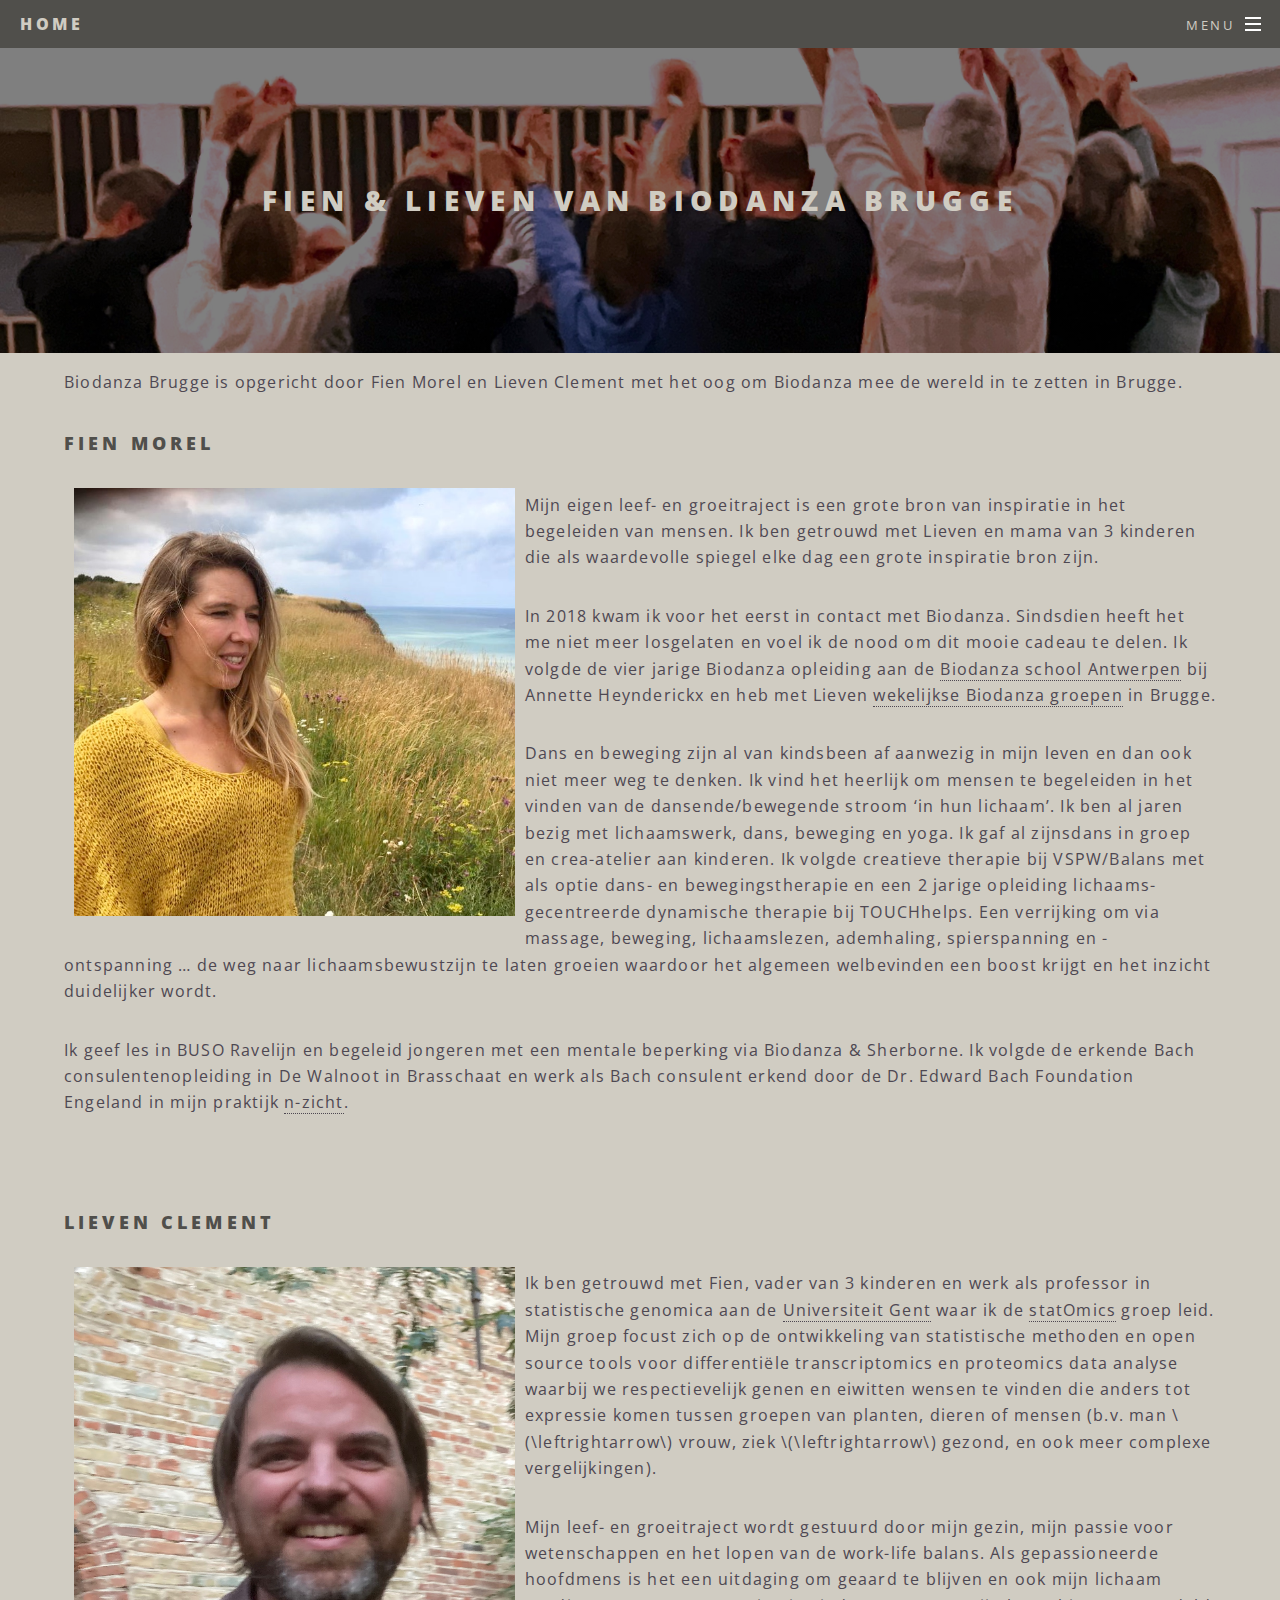
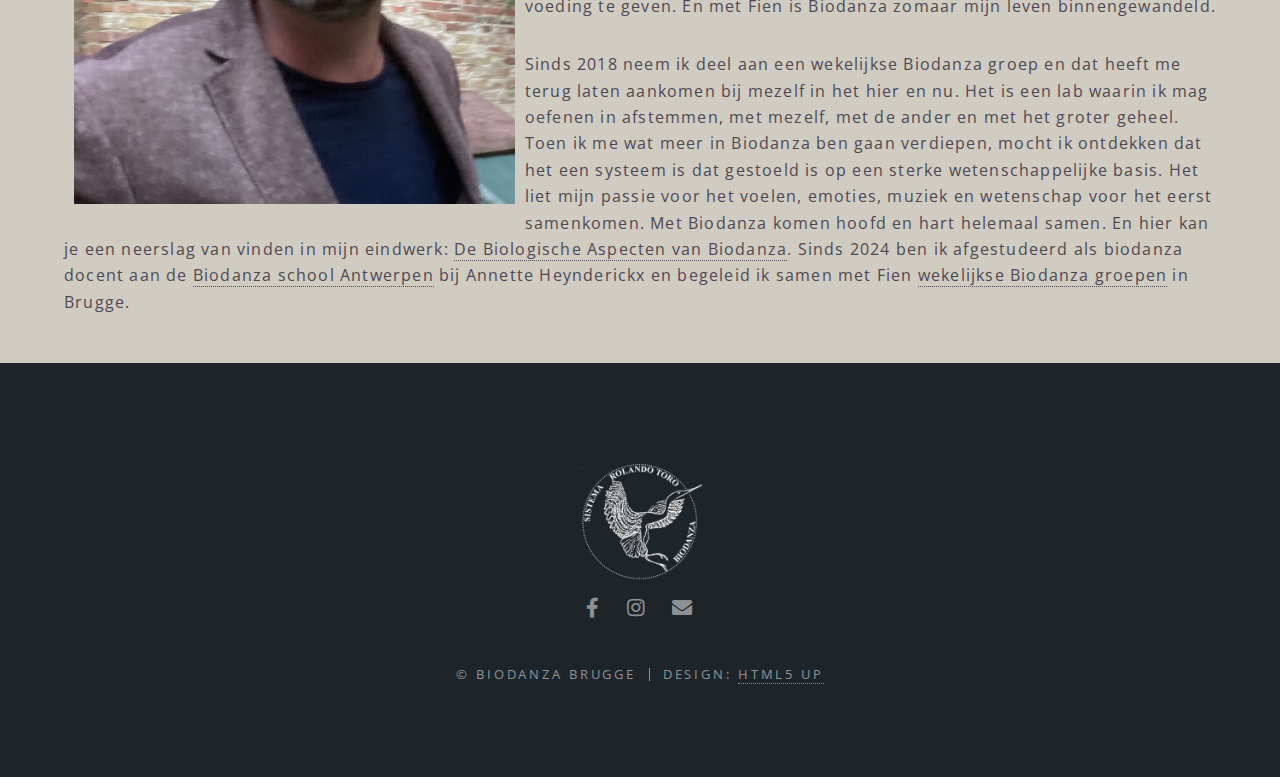
<file: about.html>
<!DOCTYPE HTML>
<!--
	Spectral by HTML5 UP
	html5up.net | @ajlkn
	Free for personal and commercial use under the CCA 3.0 license (html5up.net/license)
-->
<html>
	<head>
		<title></title>
		<meta charset="utf-8" />
		<meta name="viewport" content="width=device-width, initial-scale=1, user-scalable=no" />
		<link rel="stylesheet" href="assets/css/main.css" />
		<noscript><link rel="stylesheet" href="assets/css/noscript.css" /></noscript>
	</head>
	<body class="is-preload">

		<!-- Page Wrapper -->
			<div id="page-wrapper">

				<!-- Header -->
					<header id="header">
						<h1><a href="index.html">Home</a></h1>
						<nav id="nav">
							<ul>
								<li class="special">
									<a href="#menu" class="menuToggle"><span>Menu</span></a>
									<div id="menu">
										<ul>
											<li><a href="index.html">Home</a></li>
											<li><a href="activiteiten.html">Activiteiten</a></li>
											<li><a href="getuigenissen.html">Getuigenissen</a></li>
											<li><a href="systeemBiodanza.html">Systeem Biodanza</a></li>
											<li><a href="BiodanzaEnWetenschap.html">Biodanza & Wetenschap</a></li>
											<li><a href="about.html">Lieven & Fien</a></li>
											<li><a href="virginie.html">Virginie</a></li>
											<li><a href="contact.html">Contact</a></li>
										</ul>
									</div>
								</li>
							</ul>
						</nav>
					</header>

				<!-- Main -->
					<article id="main">
						<header>
							<h2>Fien & Lieven van Biodanza Brugge
</h2>
							<p></p>
						</header>
						<section class="wrapper style5">
							<div class="inner">
<p>Biodanza Brugge is opgericht door Fien Morel en Lieven Clement met
het oog om Biodanza mee de wereld in te zetten in Brugge.</p>
<div id="fien-morel" class="section level3">
<h3>Fien Morel</h3>
<p><img src="./images/fien.jpeg" width="40%" style="float:left; padding:10px" /></p>
<p>Mijn eigen leef- en groeitraject is een grote bron van inspiratie in
het begeleiden van mensen. Ik ben getrouwd met Lieven en mama van 3
kinderen die als waardevolle spiegel elke dag een grote inspiratie bron
zijn.</p>
<p>In 2018 kwam ik voor het eerst in contact met Biodanza. Sindsdien
heeft het me niet meer losgelaten en voel ik de nood om dit mooie cadeau
te delen. Ik volgde de vier jarige Biodanza opleiding aan de <a
href="https://www.biodanzaschoolantwerpen.be/">Biodanza school
Antwerpen</a> bij Annette Heynderickx en heb met Lieven <a
href="./activiteiten.html">wekelijkse Biodanza groepen</a> in
Brugge.</p>
<p>Dans en beweging zijn al van kindsbeen af aanwezig in mijn leven en
dan ook niet meer weg te denken. Ik vind het heerlijk om mensen te
begeleiden in het vinden van de dansende/bewegende stroom ‘in hun
lichaam’. Ik ben al jaren bezig met lichaamswerk, dans, beweging en
yoga. Ik gaf al zijnsdans in groep en crea-atelier aan kinderen. Ik
volgde creatieve therapie bij VSPW/Balans met als optie dans- en
bewegingstherapie en een 2 jarige opleiding lichaams-gecentreerde
dynamische therapie bij TOUCHhelps. Een verrijking om via massage,
beweging, lichaamslezen, ademhaling, spierspanning en -ontspanning … de
weg naar lichaamsbewustzijn te laten groeien waardoor het algemeen
welbevinden een boost krijgt en het inzicht duidelijker wordt.</p>
<p>Ik geef les in BUSO Ravelijn en begeleid jongeren met een mentale
beperking via Biodanza &amp; Sherborne. Ik volgde de erkende Bach
consulentenopleiding in De Walnoot in Brasschaat en werk als Bach
consulent erkend door de Dr. Edward Bach Foundation Engeland in mijn
praktijk <a href="https://www.n-zicht.be">n-zicht</a>.</p>
<p></br></p>
</div>
<div id="lieven-clement" class="section level3">
<h3>Lieven Clement</h3>
<p><img src="./images/lieven.jpg" width="40%" style="float:left; padding:10px" /></p>
<p>Ik ben getrouwd met Fien, vader van 3 kinderen en werk als professor
in statistische genomica aan de <a
href="https://www.ugent.be">Universiteit Gent</a> waar ik de <a
href="https://statomics.github.io/">statOmics</a> groep leid. Mijn groep
focust zich op de ontwikkeling van statistische methoden en open source
tools voor differentiële transcriptomics en proteomics data analyse
waarbij we respectievelijk genen en eiwitten wensen te vinden die anders
tot expressie komen tussen groepen van planten, dieren of mensen (b.v.
man <span class="math inline">\(\leftrightarrow\)</span> vrouw, ziek
<span class="math inline">\(\leftrightarrow\)</span> gezond, en ook meer
complexe vergelijkingen).</p>
<p>Mijn leef- en groeitraject wordt gestuurd door mijn gezin, mijn
passie voor wetenschappen en het lopen van de work-life balans. Als
gepassioneerde hoofdmens is het een uitdaging om geaard te blijven en
ook mijn lichaam voeding te geven. En met Fien is Biodanza zomaar mijn
leven binnengewandeld.</p>
<p>Sinds 2018 neem ik deel aan een wekelijkse Biodanza groep en dat
heeft me terug laten aankomen bij mezelf in het hier en nu. Het is een
lab waarin ik mag oefenen in afstemmen, met mezelf, met de ander en met
het groter geheel. Toen ik me wat meer in Biodanza ben gaan verdiepen,
mocht ik ontdekken dat het een systeem is dat gestoeld is op een sterke
wetenschappelijke basis. Het liet mijn passie voor het voelen, emoties,
muziek en wetenschap voor het eerst samenkomen. Met Biodanza komen hoofd
en hart helemaal samen. En hier kan je een neerslag van vinden in mijn
eindwerk: <a
href="https://biodanzabrugge.be/biologischeAspectenBiodanza/">De
Biologische Aspecten van Biodanza</a>. Sinds 2024 ben ik afgestudeerd
als biodanza docent aan de <a
href="https://www.biodanzaschoolantwerpen.be/">Biodanza school
Antwerpen</a> bij Annette Heynderickx en begeleid ik samen met Fien <a
href="./activiteiten.html">wekelijkse Biodanza groepen</a> in
Brugge.</p>
</div>


							</div>
						</section>
					</article>

				<!-- Footer -->
					<footer id="footer">
						<center>
						<img src="./images/logoBiodanza.png" width="10%" />
						</br>
						</center>

						<ul class="icons">
<!--							<li><a href="#" class="icon brands fa-twitter"><span class="label">Twitter</span></a></li> -->
							<li><a href="https://www.facebook.com/BiodanzaFienLieven/" class="icon brands fa-facebook-f"><span class="label">Facebook</span></a></li>
							<li><a href="https://www.instagram.com/fienmorel/" class="icon brands fa-instagram"><span class="label">Instagram</span></a></li>
<!--							<li><a href="#" class="icon brands fa-dribbble"><span class="label">Dribbble</span></a></li> -->
							<li><a href="mailto:info@n-zicht.be" class="icon solid fa-envelope"><span class="label">Email</span></a></li>
						</ul>
						<ul class="copyright">
							<li>&copy; Biodanza Brugge</li><li>Design: <a href="http://html5up.net">HTML5 UP</a></li>
						</ul>
					</footer>

			</div>

		<!-- Scripts -->
			<script src="assets/js/jquery.min.js"></script>
			<script src="assets/js/jquery.scrollex.min.js"></script>
			<script src="assets/js/jquery.scrolly.min.js"></script>
			<script src="assets/js/browser.min.js"></script>
			<script src="assets/js/breakpoints.min.js"></script>
			<script src="assets/js/util.js"></script>
			<script src="assets/js/main.js"></script>

	</body>
</html>
</file>
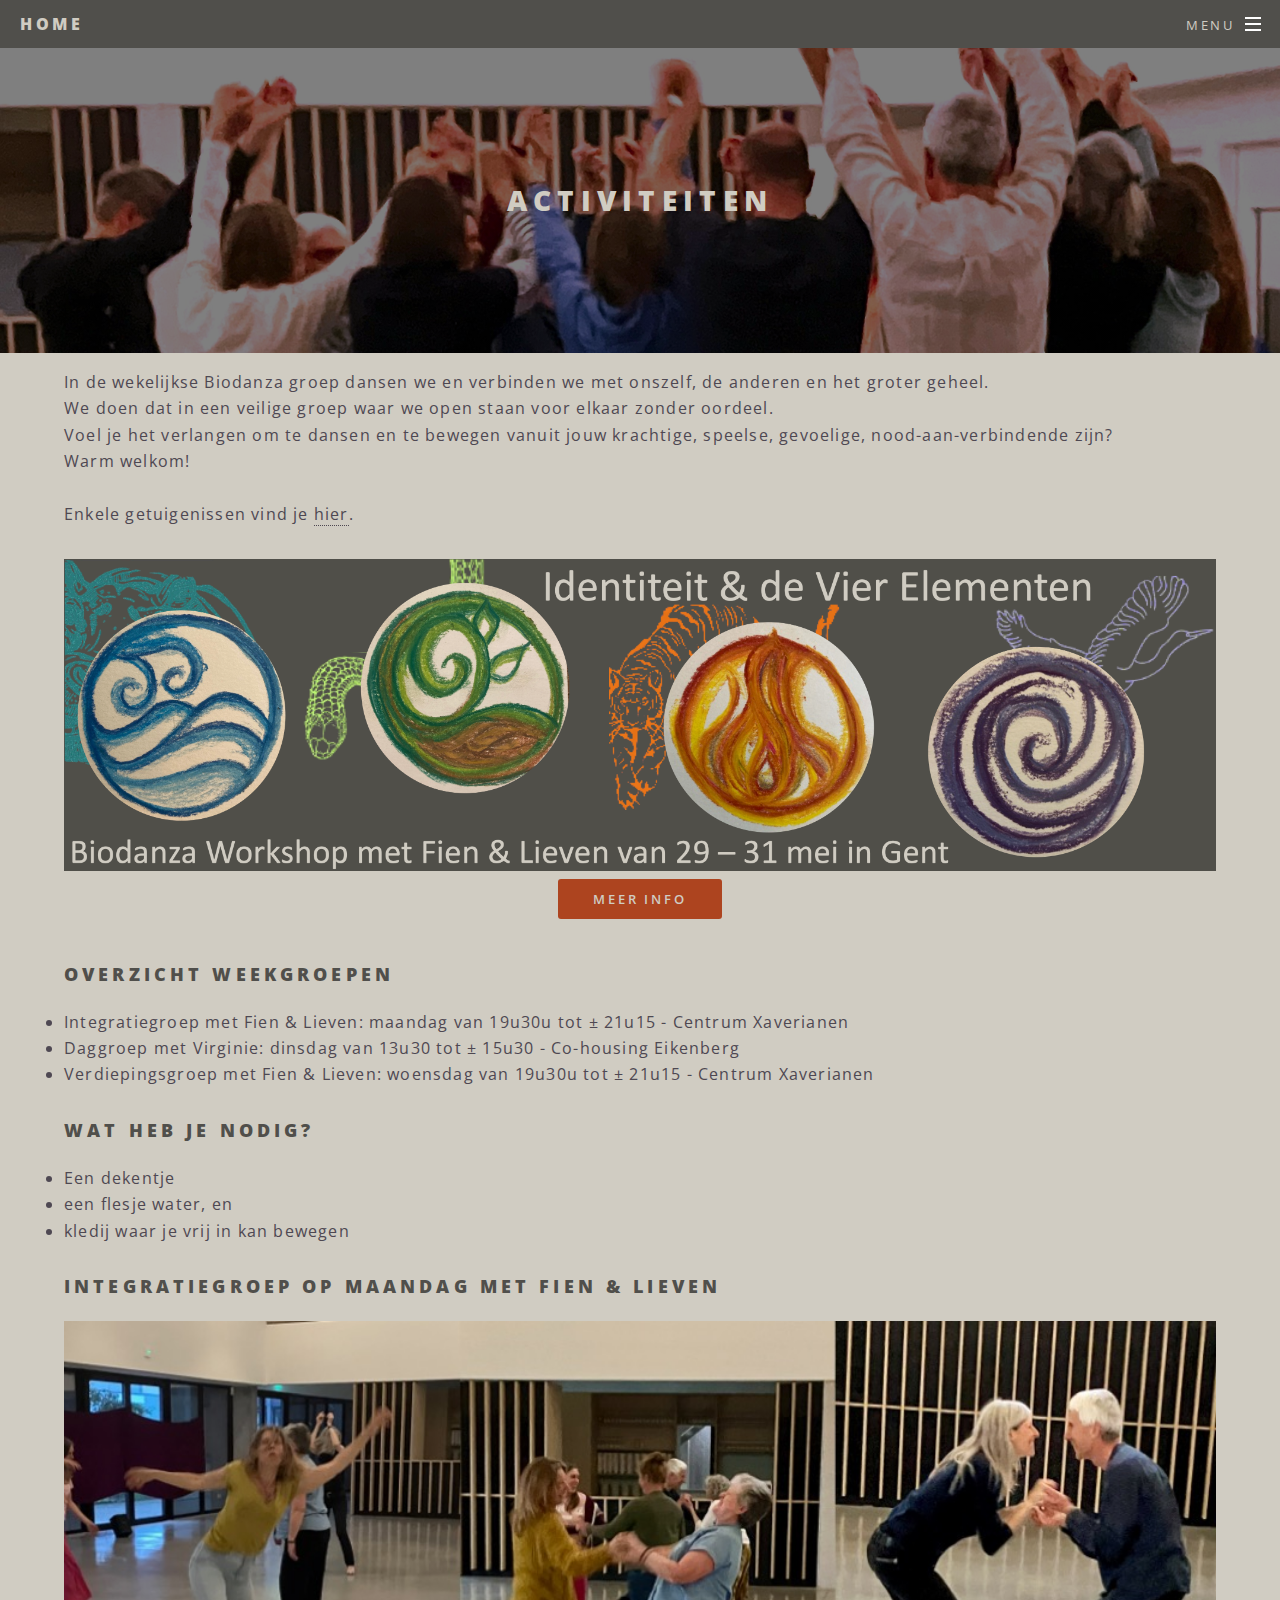
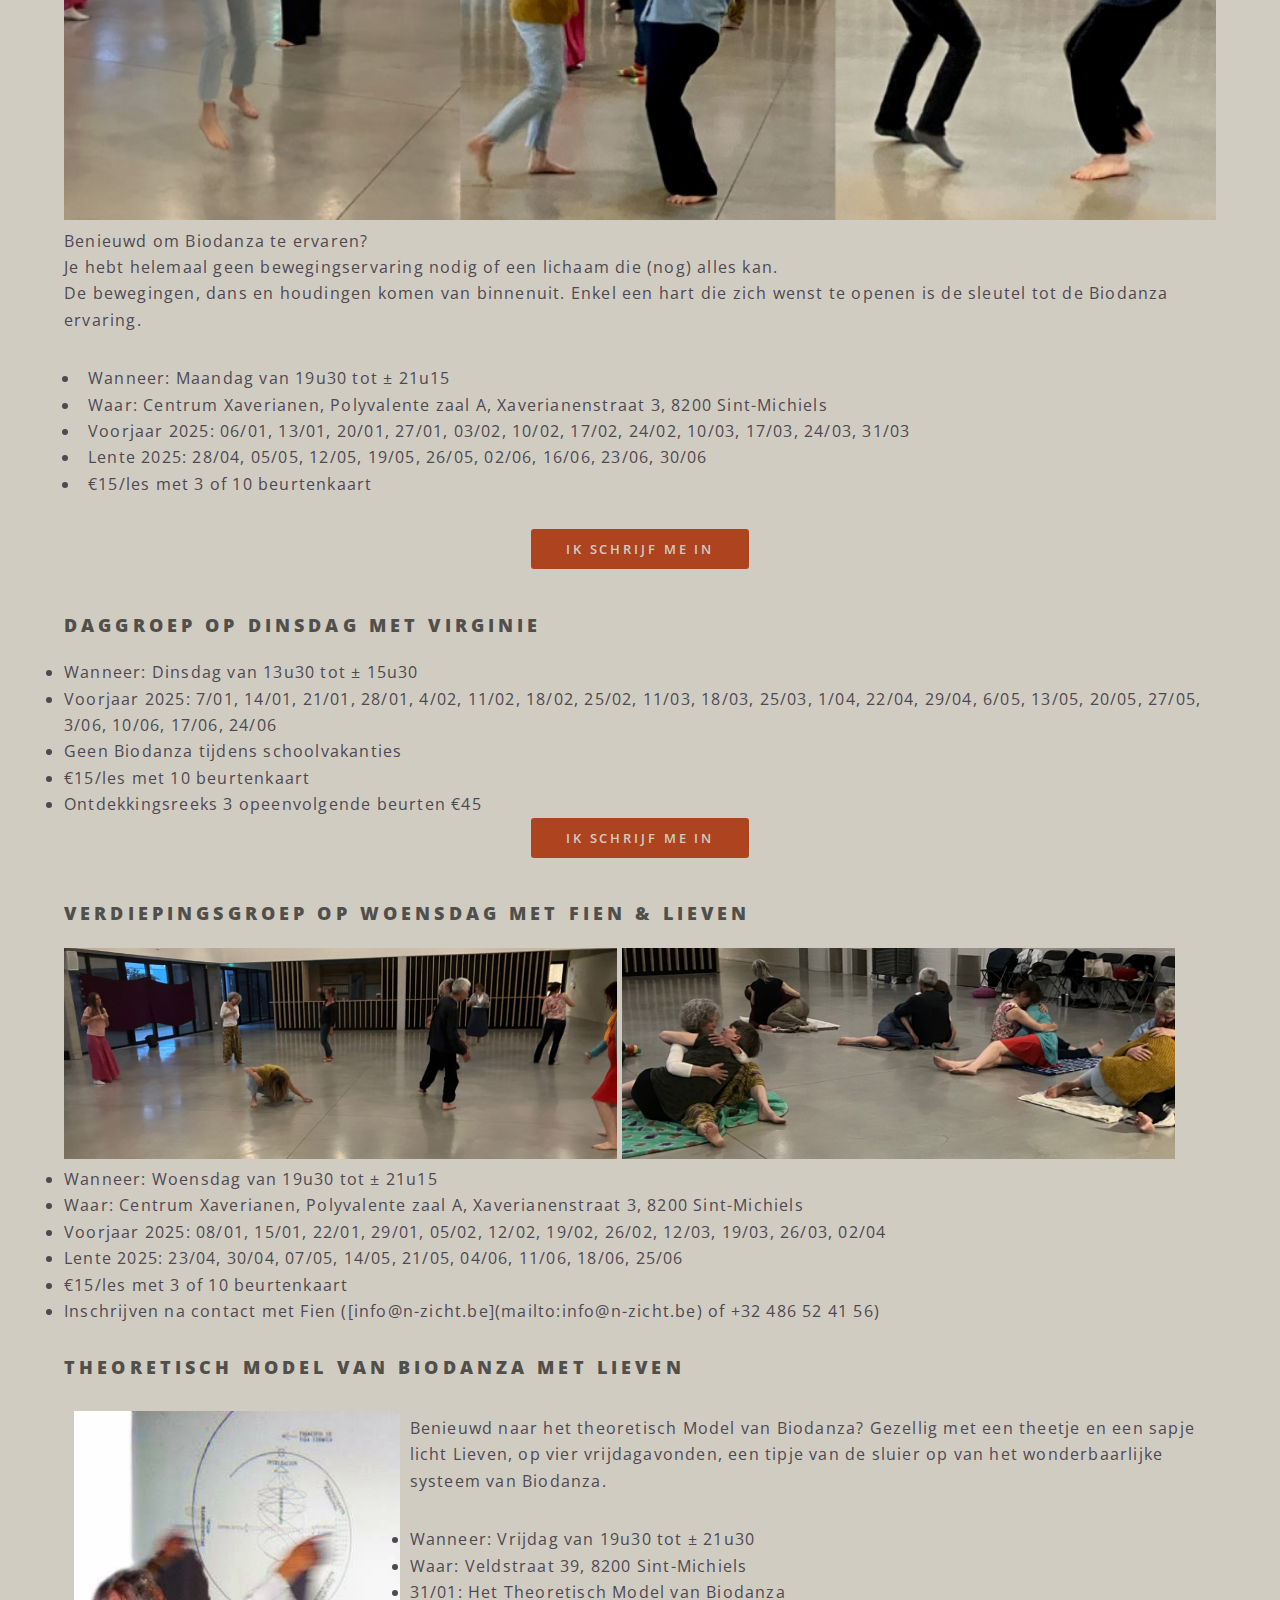
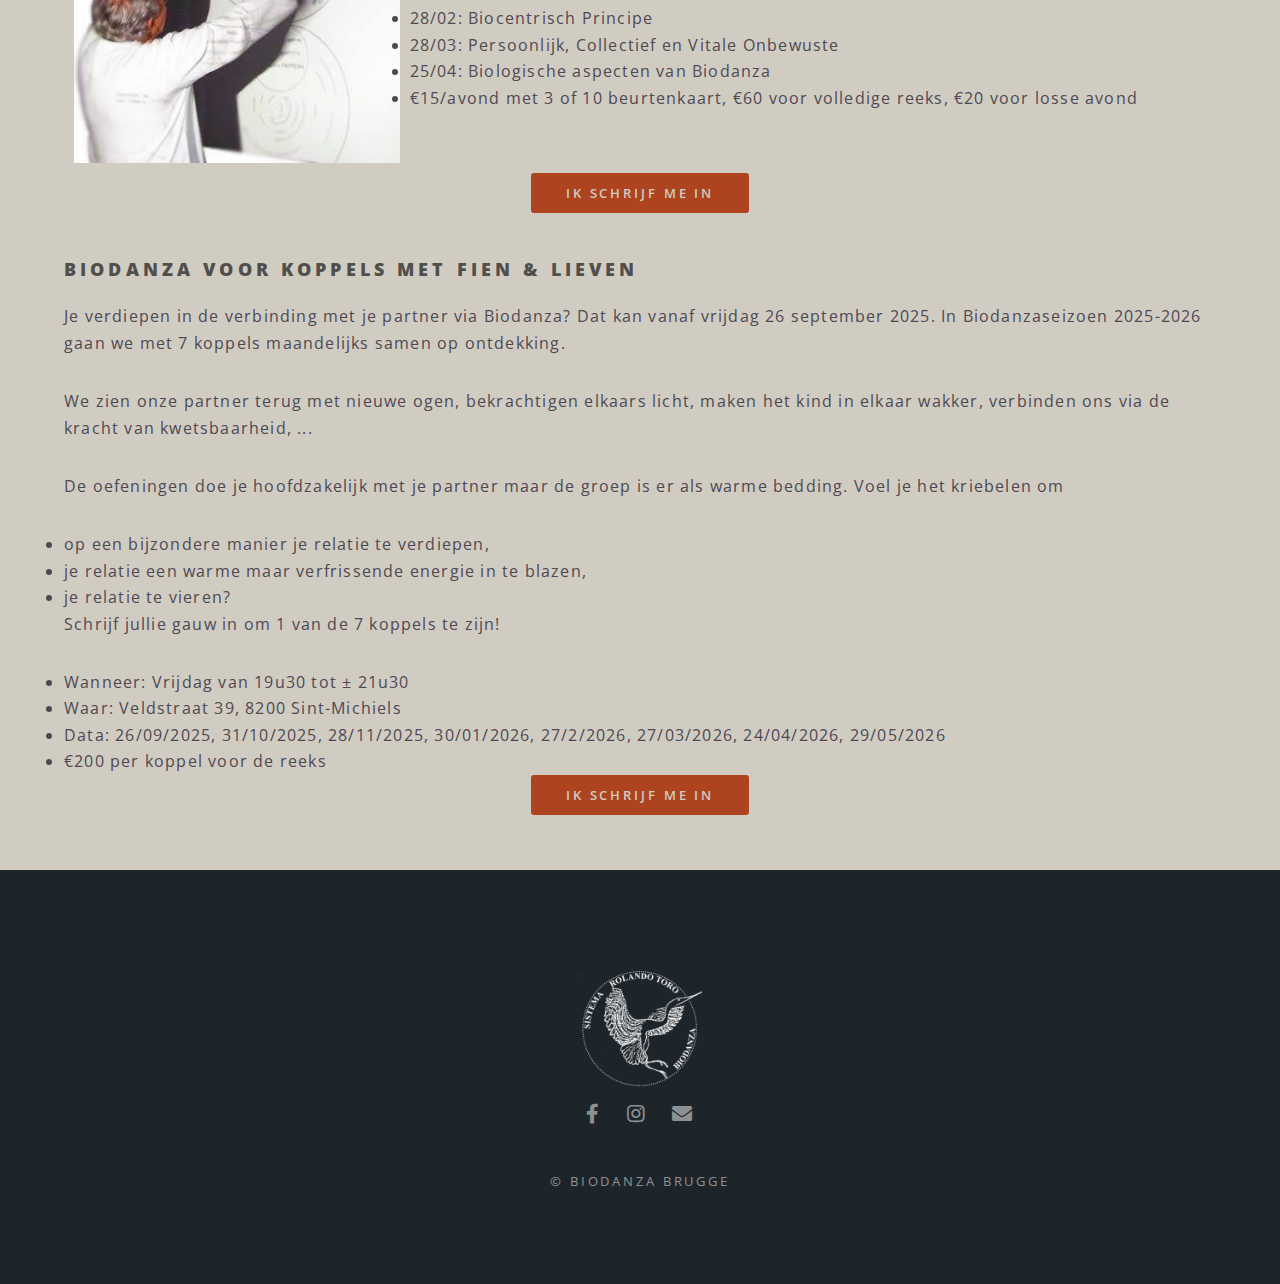
<file: activiteiten.html>
<!DOCTYPE HTML>
<!--
	Spectral by HTML5 UP
	html5up.net | @ajlkn
	Free for personal and commercial use under the CCA 3.0 license (html5up.net/license)
-->
<html>
	<head>
		<title>Activiteiten</title>
		<meta charset="utf-8" />
		<meta name="viewport" content="width=device-width, initial-scale=1, user-scalable=no" />
		<link rel="stylesheet" href="assets/css/main.css" />
		<noscript><link rel="stylesheet" href="assets/css/noscript.css" /></noscript>
	</head>
	<body class="is-preload">

		<!-- Page Wrapper -->
			<div id="page-wrapper">

				<!-- Header -->
					<header id="header">
						<h1><a href="index.html">Home</a></h1>
						<nav id="nav">
							<ul>
								<li class="special">
									<a href="#menu" class="menuToggle"><span>Menu</span></a>
									<div id="menu">
										<ul>
											<li><a href="index.html">Home</a></li>
											<li><a href="activiteiten.html">Activiteiten</a></li>
											<li><a href="getuigenissen.html">Getuigenissen</a></li>
											<li><a href="systeemBiodanza.html">Systeem Biodanza</a></li>
											<li><a href="BiodanzaEnWetenschap.html">Biodanza & Wetenschap</a></li>
											<li><a href="about.html">Lieven & Fien</a></li>
											<li><a href="virginie.html">Virginie</a></li>
											<li><a href="contact.html">Contact</a></li>
										</ul>
									</div>
								</li>
							</ul>
						</nav>
					</header>

				<!-- Main -->
					<article id="main">
						<header>
							<h2>Activiteiten</h2>
							<p></p>
						</header>
						<section class="wrapper style5">
							<div class="inner">




<p>
In de wekelijkse Biodanza groep dansen we en verbinden we met onszelf, de anderen en het groter geheel. </br>
We doen dat in een veilige groep waar we open staan voor elkaar zonder oordeel.</br>
Voel je het verlangen om te dansen en te bewegen vanuit jouw krachtige, speelse, gevoelige, nood-aan-verbindende zijn?</br>
Warm welkom!</br>
</br>
Enkele getuigenissen vind je <a href="getuigenissen.html">hier</a>.
</p>

<img src="./images/uitnodigingVierElementen5.png" width="100%"/>
<ul class="actions special">
<li><a href="./vierElementen.html" class="button primary">Meer info</a></li>
</ul>

<h3> Overzicht Weekgroepen</h3>
<li> Integratiegroep met Fien & Lieven: maandag van 19u30u tot &#177; 21u15 - Centrum Xaverianen  </li>
<li> Daggroep met Virginie: dinsdag van 13u30 tot &#177; 15u30 - Co-housing Eikenberg</li>
<li> Verdiepingsgroep met Fien & Lieven: woensdag van 19u30u tot &#177; 21u15 - Centrum Xaverianen </li>
</br>

<h3>Wat heb je nodig? </h3>

<li> Een dekentje</li>
<li> een flesje water, en</li>
<li>kledij waar je vrij in kan bewegen</li>
</br>

<h3> Integratiegroep op maandag met Fien & Lieven </h3>
<img src="./images/dansSamen.jpg" width="100%"/>

<p>
Benieuwd om Biodanza te ervaren?
<br/>
Je hebt helemaal geen bewegingservaring nodig of een lichaam die (nog) alles kan.
<br/>

De bewegingen, dans en houdingen komen van binnenuit. Enkel een hart die zich wenst te openen is de sleutel tot de Biodanza ervaring.
</p>

<ul>
<li> Wanneer: Maandag van 19u30 tot &#177; 21u15</li>
<li> Waar: Centrum Xaverianen, Polyvalente zaal A, Xaverianenstraat 3, 8200 Sint-Michiels</li>
<li> Voorjaar 2025: 06/01, 13/01, 20/01, 27/01, 03/02, 10/02, 17/02, 24/02, 10/03, 17/03, 24/03, 31/03 </li>
<li> Lente 2025: 28/04, 05/05, 12/05, 19/05, 26/05, 02/06, 16/06, 23/06, 30/06 </li>
<li> €15/les met 3 of 10 beurtenkaart</li>
</ul>



<ul class="actions special">
<li><a href="https://docs.google.com/forms/d/e/1FAIpQLSd2dkSJv37Rs-5_Hu0SLuAw2dsyyqJxzkj5zpcEtANVAFqH1g/viewform?usp=sharing" class="button primary">Ik schrijf me in</a></li>
</ul>


<h3>Daggroep op dinsdag met Virginie</h3>


<li>Wanneer: Dinsdag van 13u30 tot &#177; 15u30</li>
<li Waar: Co-housing Eikenberg, Eikenberg 27/A, 8310 Sint-Kruis
<li> Voorjaar 2025:  7/01, 14/01, 21/01, 28/01, 4/02, 11/02, 18/02, 25/02, 11/03, 18/03, 25/03, 1/04, 22/04, 29/04, 6/05, 13/05, 20/05, 27/05, 3/06, 10/06, 17/06, 24/06
</li>
<li>Geen Biodanza tijdens schoolvakanties</li>
<li>€15/les met 10 beurtenkaart</li>
<li>Ontdekkingsreeks 3 opeenvolgende beurten €45</li>

<ul class="actions special">
<li><a href="" class="button primary">Ik schrijf me in</a></li>
</ul>

<h3>Verdiepingsgroep op woensdag met Fien & Lieven </h3>
<img src="./images/verdieping1.jpg" width="48%"/> <img src="./images/verdieping2.jpg" width="48%"/>


<li> Wanneer: Woensdag van 19u30 tot &#177; 21u15</li>
<li> Waar: Centrum Xaverianen, Polyvalente zaal A, Xaverianenstraat 3, 8200 Sint-Michiels </li>
<li>Voorjaar 2025: 08/01, 15/01, 22/01, 29/01, 05/02, 12/02, 19/02, 26/02, 12/03, 19/03, 26/03, 02/04</li>
<li> Lente 2025:  23/04, 30/04, 07/05, 14/05, 21/05, 04/06, 11/06, 18/06, 25/06 </li>
<li> €15/les met 3 of 10 beurtenkaart </li>
<li>Inschrijven na contact met Fien  ([info@n-zicht.be](mailto:info@n-zicht.be) of +32 486 52 41 56)</li>


</br>

<h3>Theoretisch Model van Biodanza met Lieven </h3>



<p><img src="./images/rolandoAndModel.jpeg" width="30%" style="float:left; padding:10px" /></p>

<p>Benieuwd naar het theoretisch Model van Biodanza?
Gezellig met een theetje en een sapje licht Lieven, op vier vrijdagavonden, een tipje van de sluier op van het wonderbaarlijke systeem van Biodanza.
<li> Wanneer: Vrijdag van 19u30 tot &#177; 21u30</li>
<li> Waar: Veldstraat 39, 8200 Sint-Michiels</li>
<li> 31/01: Het Theoretisch Model van Biodanza</li>
<li> 28/02: Biocentrisch Principe</li>
<li> 28/03: Persoonlijk, Collectief en Vitale Onbewuste</li>
<li> 25/04: Biologische aspecten van Biodanza</li>
<li> €15/avond met 3 of 10 beurtenkaart, €60 voor volledige reeks, €20 voor losse avond</li>
</p>

<ul class="actions special">
<li><a href="https://forms.gle/4LdK8MBceAwcv6ez7" class="button primary">Ik schrijf me in</a></li>
</ul>

<h3> Biodanza voor koppels met Fien & Lieven </h3>

<p>Je verdiepen in de verbinding met je partner via Biodanza? Dat kan vanaf vrijdag 26 september 2025. In Biodanzaseizoen 2025-2026 gaan we met 7 koppels maandelijks samen op ontdekking.
</p>

<p>We zien onze partner terug met nieuwe ogen, bekrachtigen elkaars licht, maken het kind in elkaar wakker, verbinden ons via de kracht van kwetsbaarheid, ...
</p>
<p>De oefeningen doe je hoofdzakelijk met je partner maar de groep is er als warme bedding. Voel je het kriebelen om
</p>

<li> ⁠op een bijzondere manier je relatie te verdiepen,</li>
<li> ⁠je relatie een warme maar verfrissende energie in te blazen,</li>
<li> je relatie te vieren?  </li>

<p> Schrijf jullie gauw in om 1 van de 7 koppels te zijn!</p>

<li> Wanneer: Vrijdag van 19u30 tot &#177; 21u30</li>
<li> Waar: Veldstraat 39, 8200 Sint-Michiels</li>
<li> Data: 26/09/2025, 31/10/2025, 28/11/2025, 30/01/2026, 27/2/2026, 27/03/2026, 24/04/2026, 29/05/2026</li>
<li> €200 per koppel voor de reeks  </li>


<ul class="actions special">
<li><a href="https://forms.gle/zRrue43e6jrRPQDW6" class="button primary">Ik schrijf me in</a></li>
</ul>

<!--
<h3> Deelnemen </h3>

<h5>Virginie</h5>
    <li> Ontdekkingsreeks -- 3 opeenvolgende lessen -- €45 </li>
    <li> 10-beurtenkaart -- €150: geldig bij Virginie </li>
</br>

<h5>Fien & Lieven</h5>
    <li> 10-beurtenkaart -- €150: geldig voor lessen in alle reeksen bij Fien & Lieven</li>
    <li> 3-beurtenkaart -- €45: 3 opeenvolgende lessen bij Fien & Lieven</li>
    <li> Instromen in de verdiepingsgroep kan als je al ervaring hebt met Biodanza. Neem je dan eerst even contact op met Fien? [info@n-zicht.be](mailto:info@n-zicht.be) of +32 486 52 41 56</li>
</p>
-->

							</div>
						</section>
					</article>

				<!-- Footer -->
					<footer id="footer">
						<center>
						<img src="./images/logoBiodanza.png" width="10%" />
						</br>
						</center>

						<ul class="icons">
<!--							<li><a href="#" class="icon brands fa-twitter"><span class="label">Twitter</span></a></li> -->
							<li><a href="https://www.facebook.com/BiodanzaFienLieven/" class="icon brands fa-facebook-f"><span class="label">Facebook</span></a></li>
							<li><a href="https://www.instagram.com/fienmorel/" class="icon brands fa-instagram"><span class="label">Instagram</span></a></li>
<!--							<li><a href="#" class="icon brands fa-dribbble"><span class="label">Dribbble</span></a></li> -->
							<li><a href="mailto:info@n-zicht.be" class="icon solid fa-envelope"><span class="label">Email</span></a></li>
						</ul>
						<ul class="copyright">
							<li>&copy; Biodanza Brugge</li>
						</ul>
					</footer>

			</div>

		<!-- Scripts -->
			<script src="assets/js/jquery.min.js"></script>
			<script src="assets/js/jquery.scrollex.min.js"></script>
			<script src="assets/js/jquery.scrolly.min.js"></script>
			<script src="assets/js/browser.min.js"></script>
			<script src="assets/js/breakpoints.min.js"></script>
			<script src="assets/js/util.js"></script>
			<script src="assets/js/main.js"></script>

	</body>
</html>
</file>
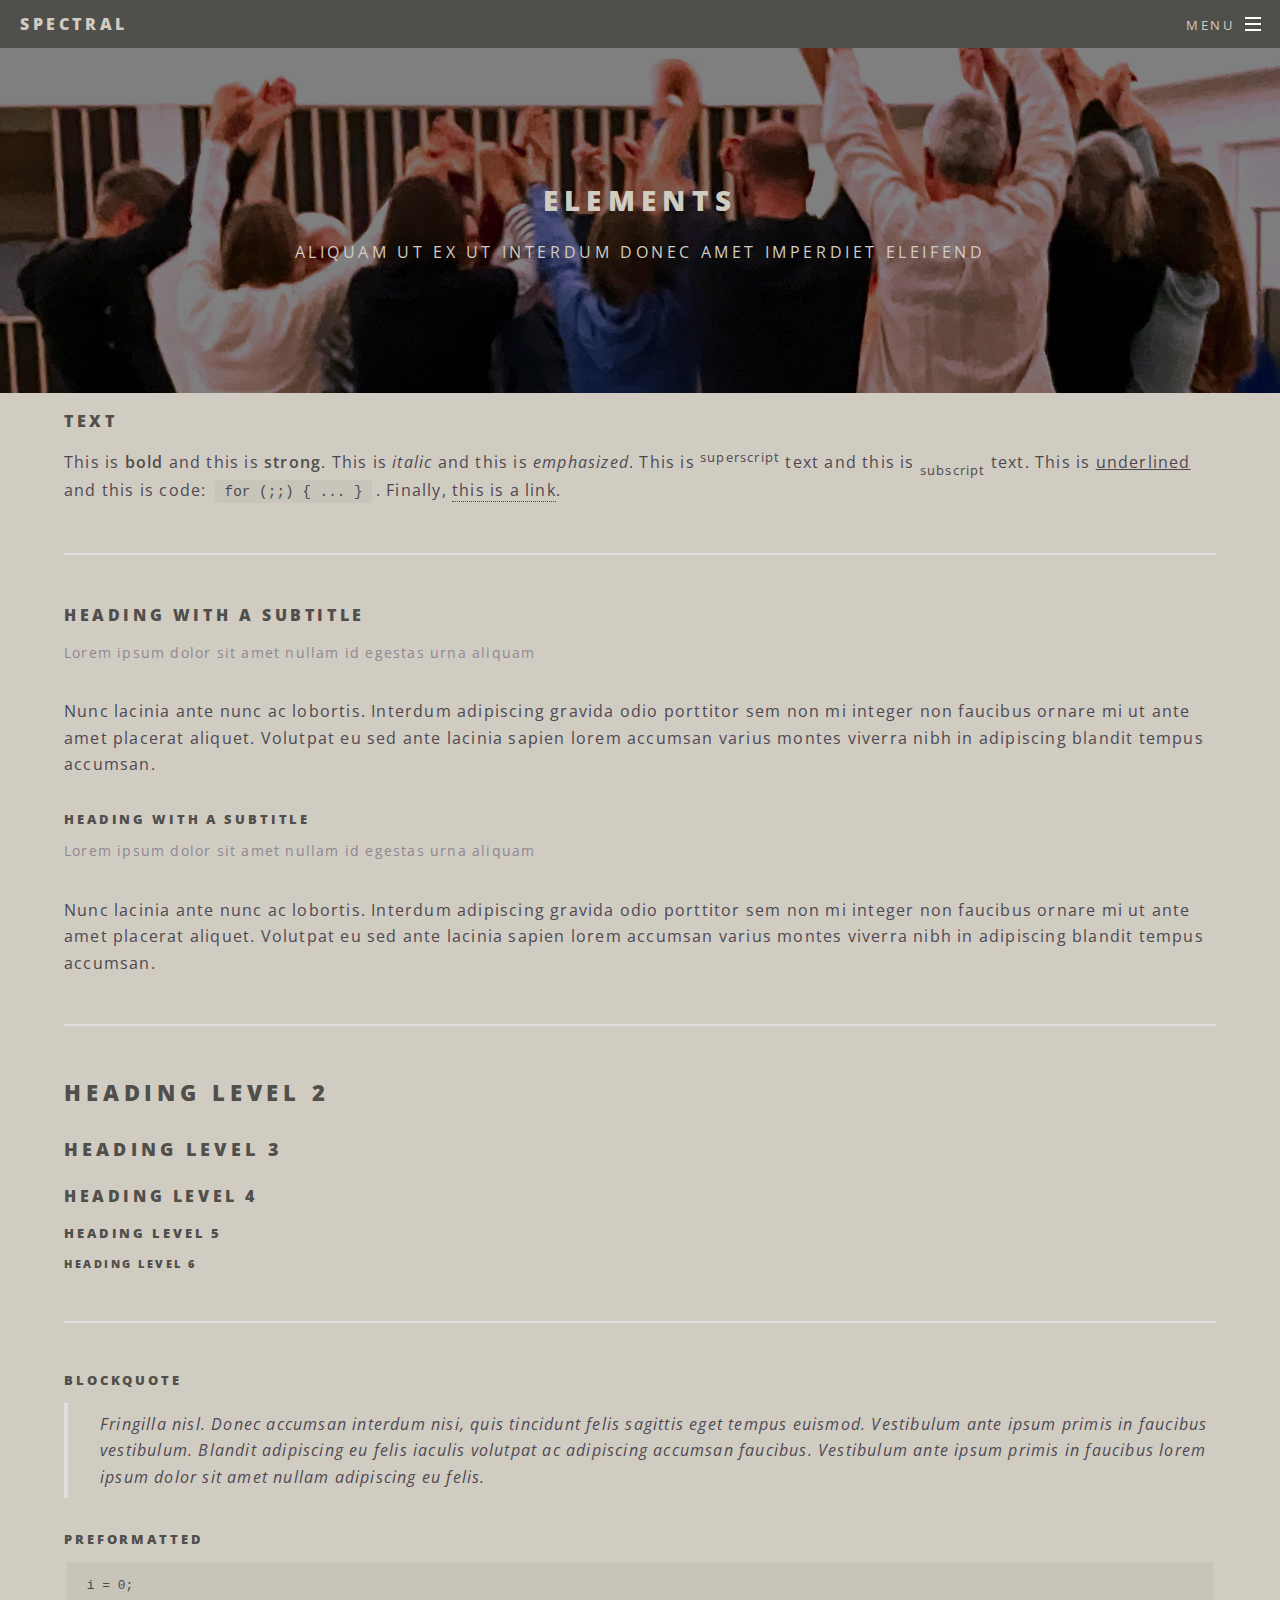
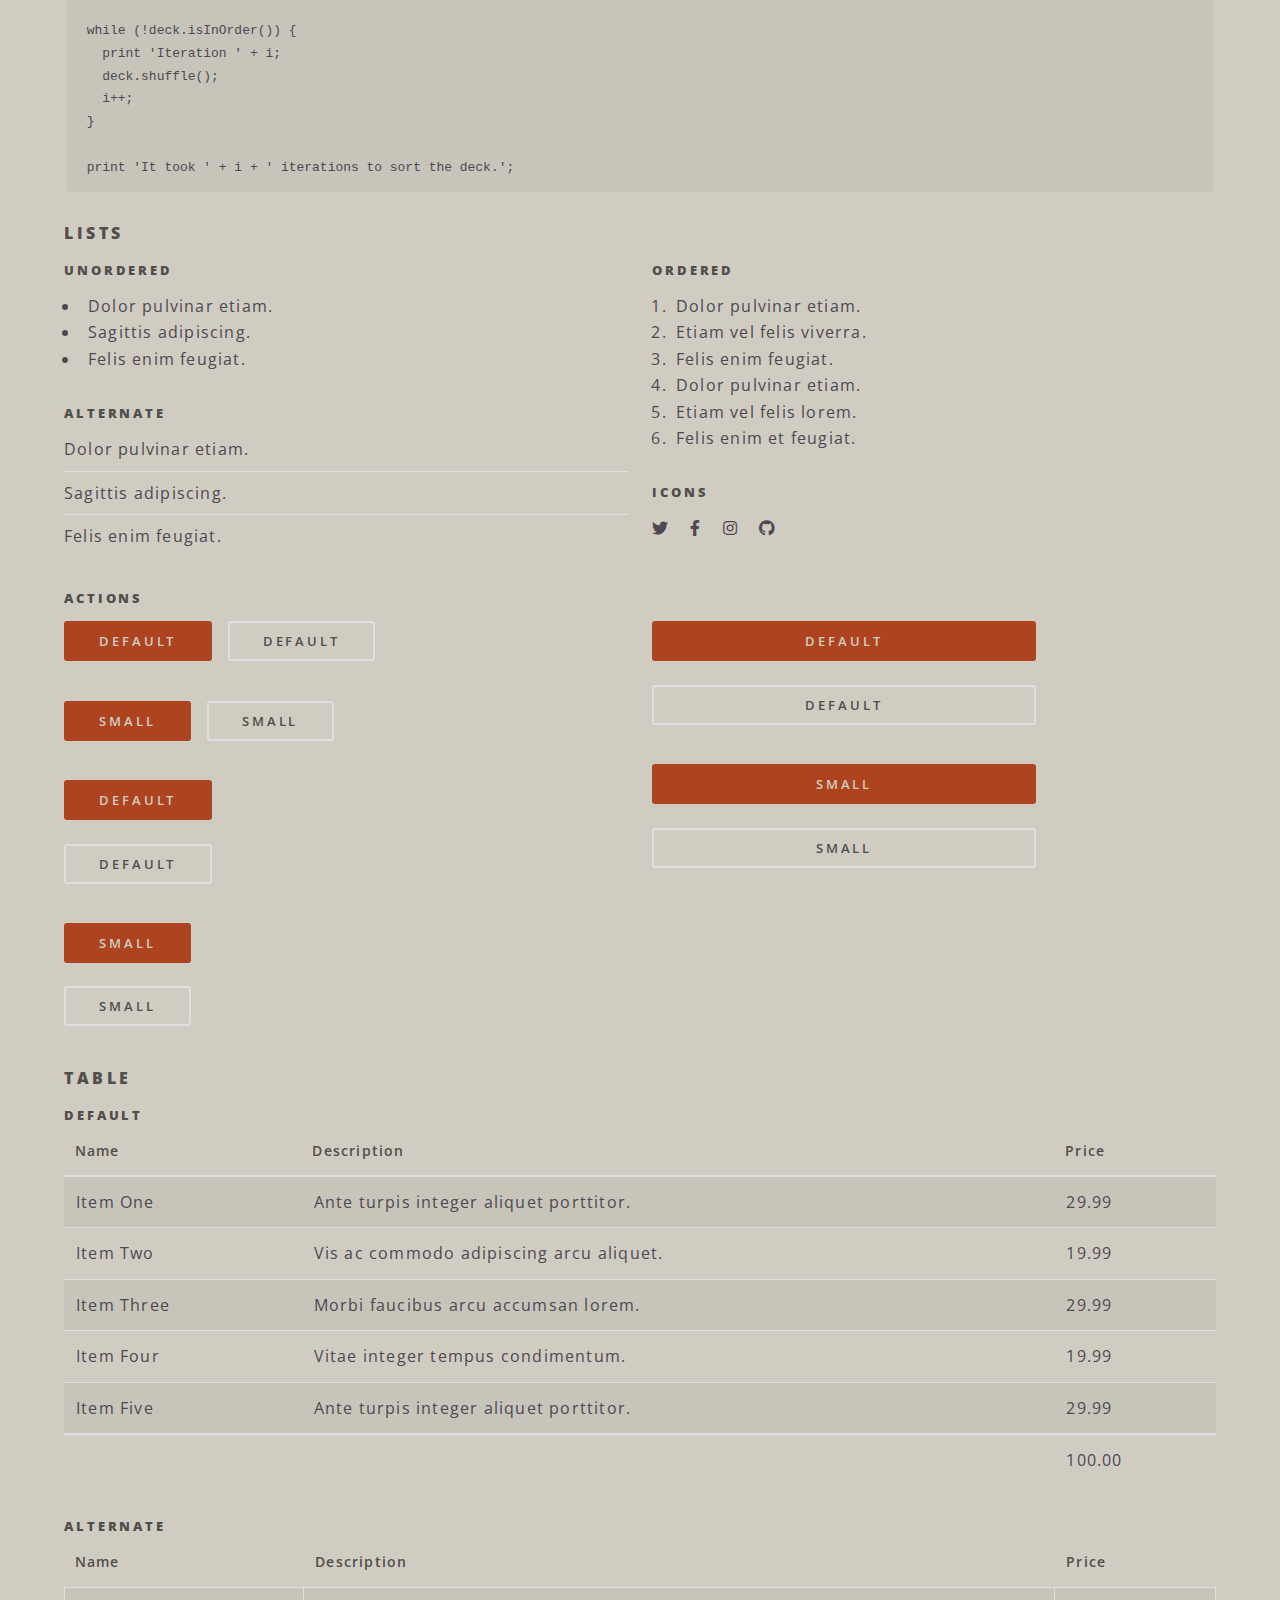
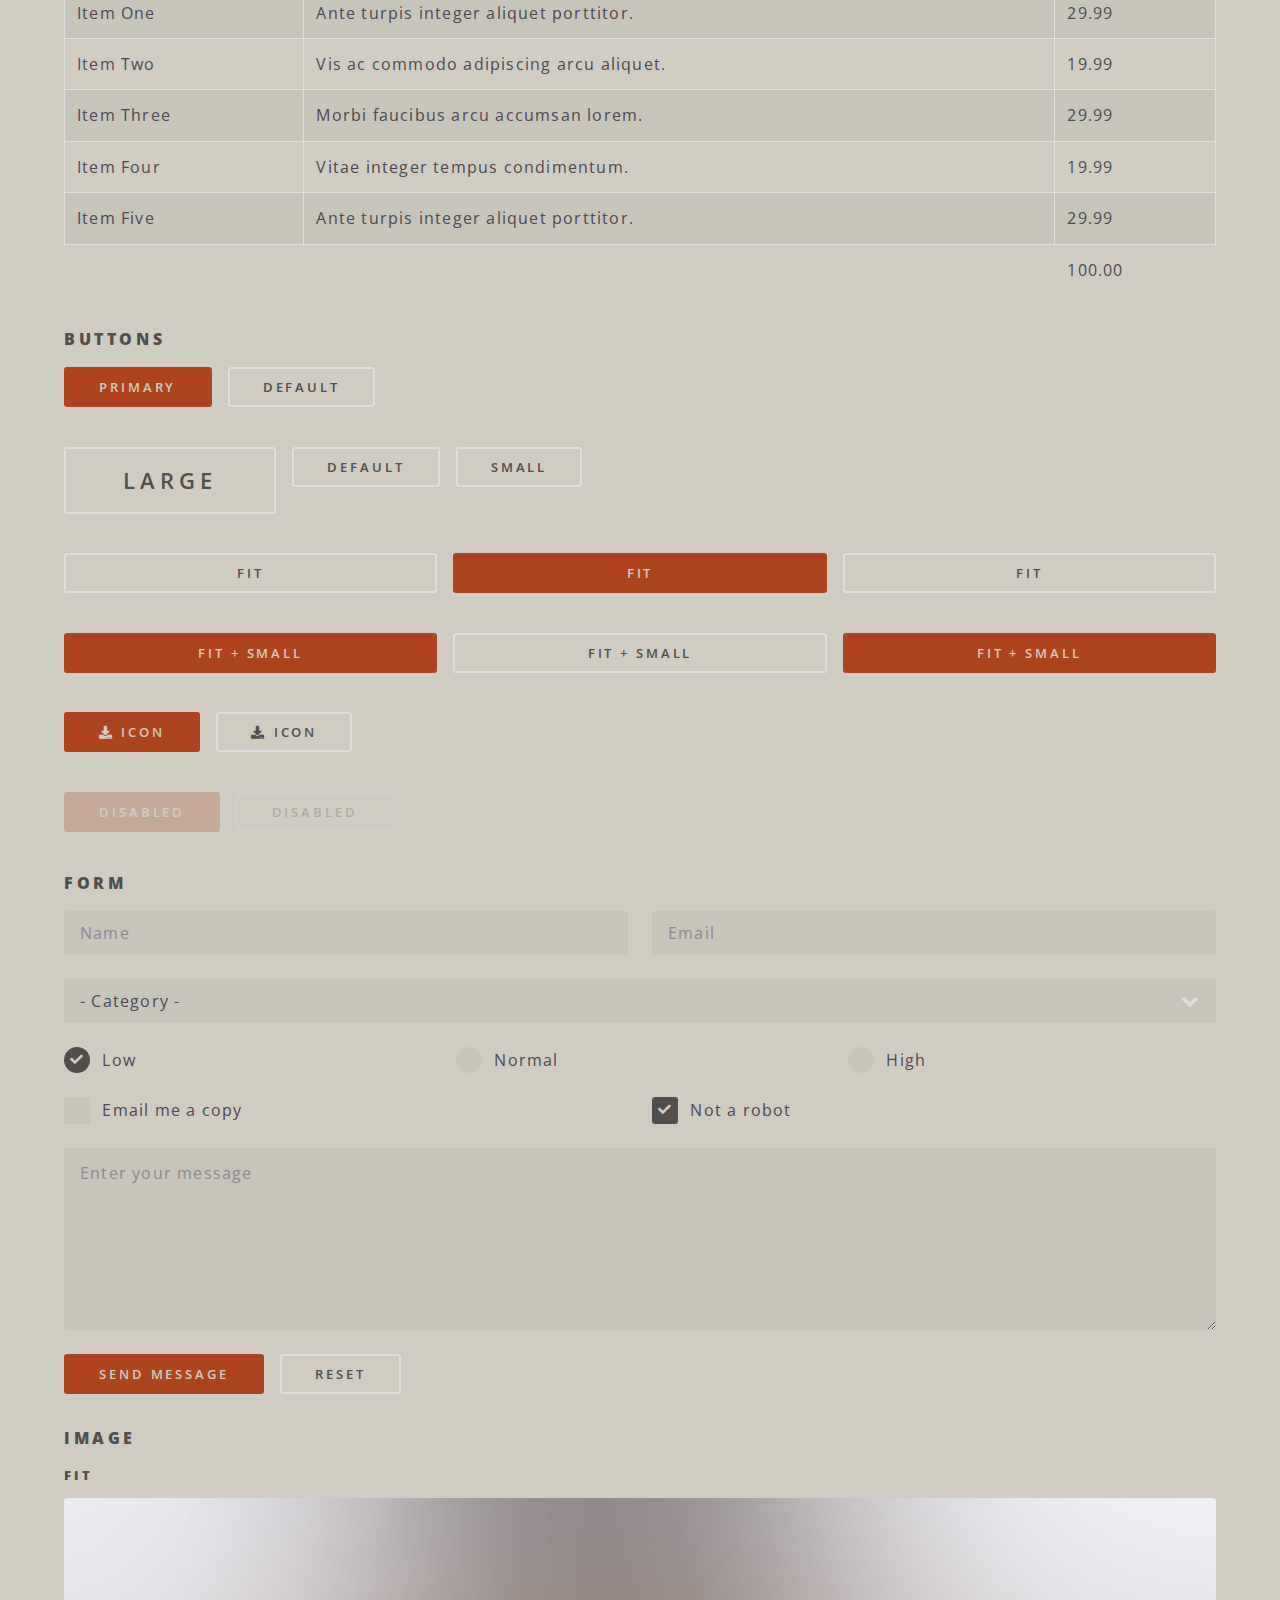
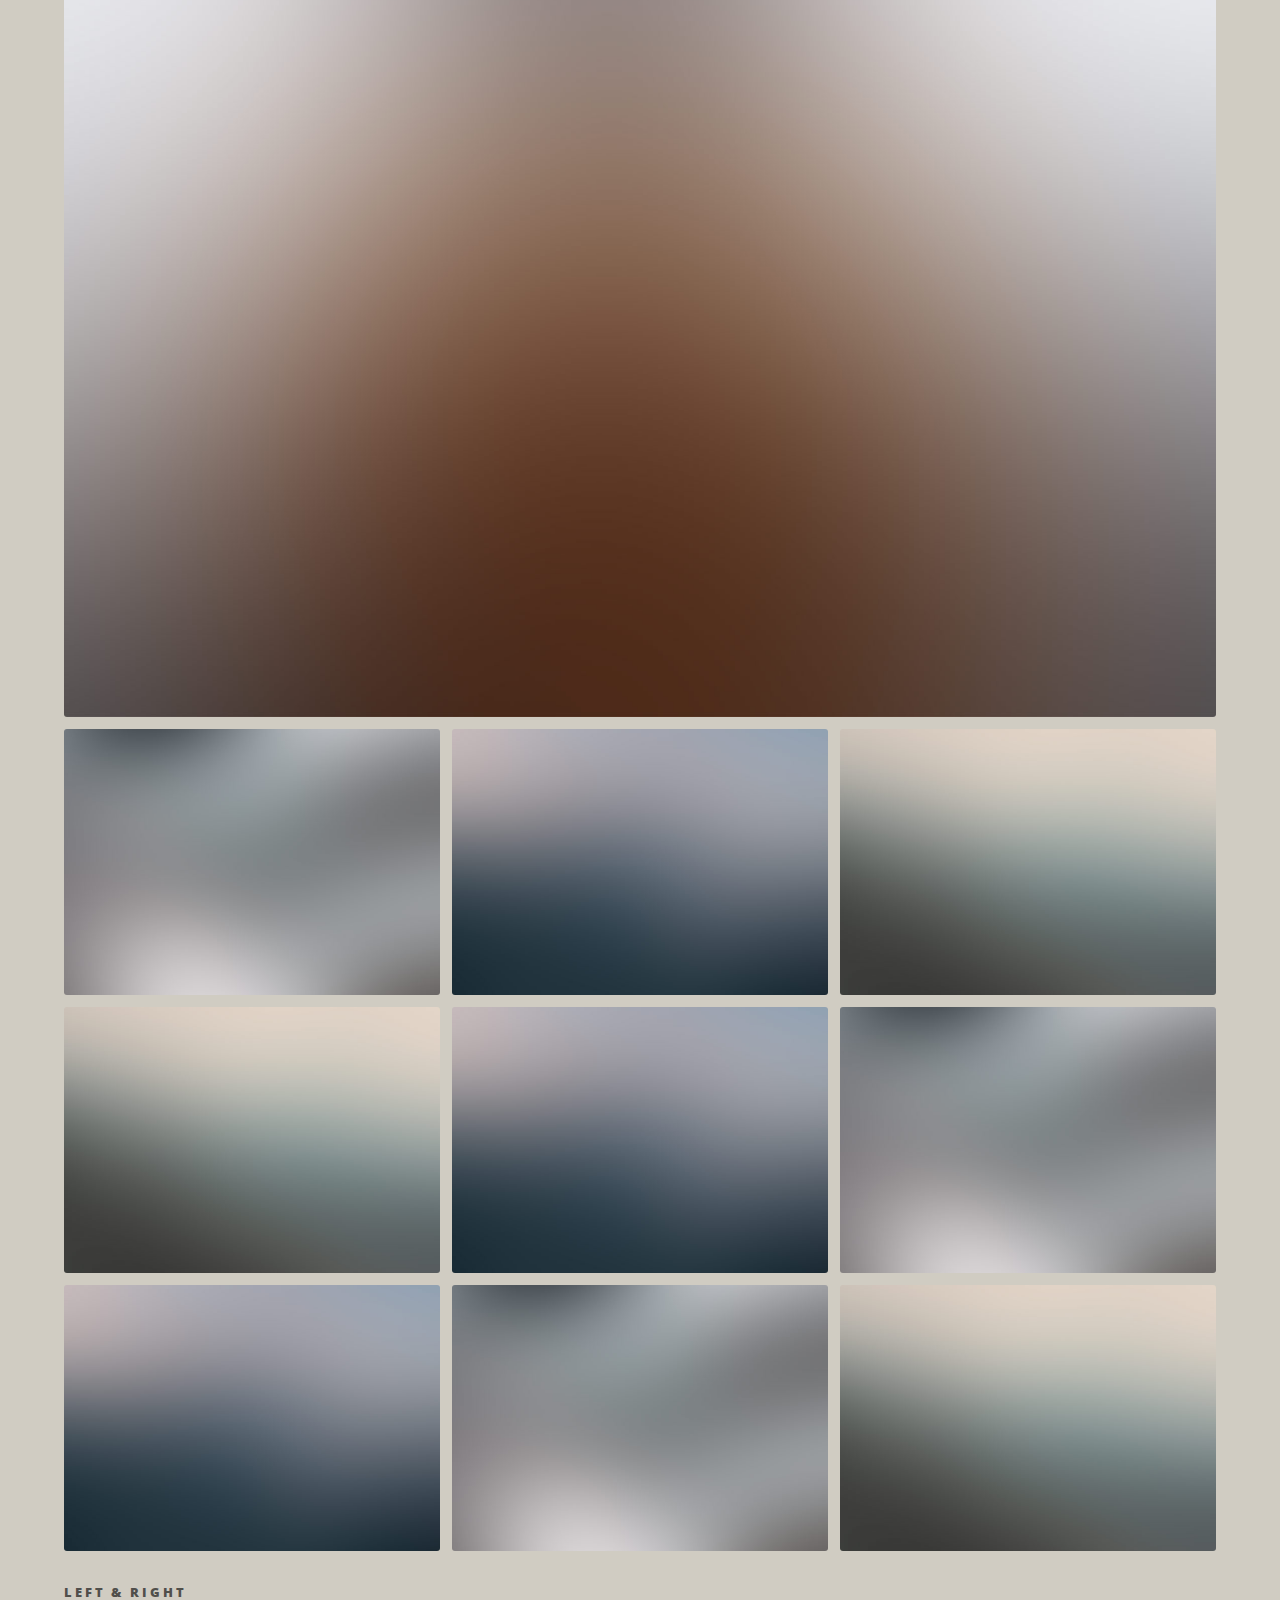
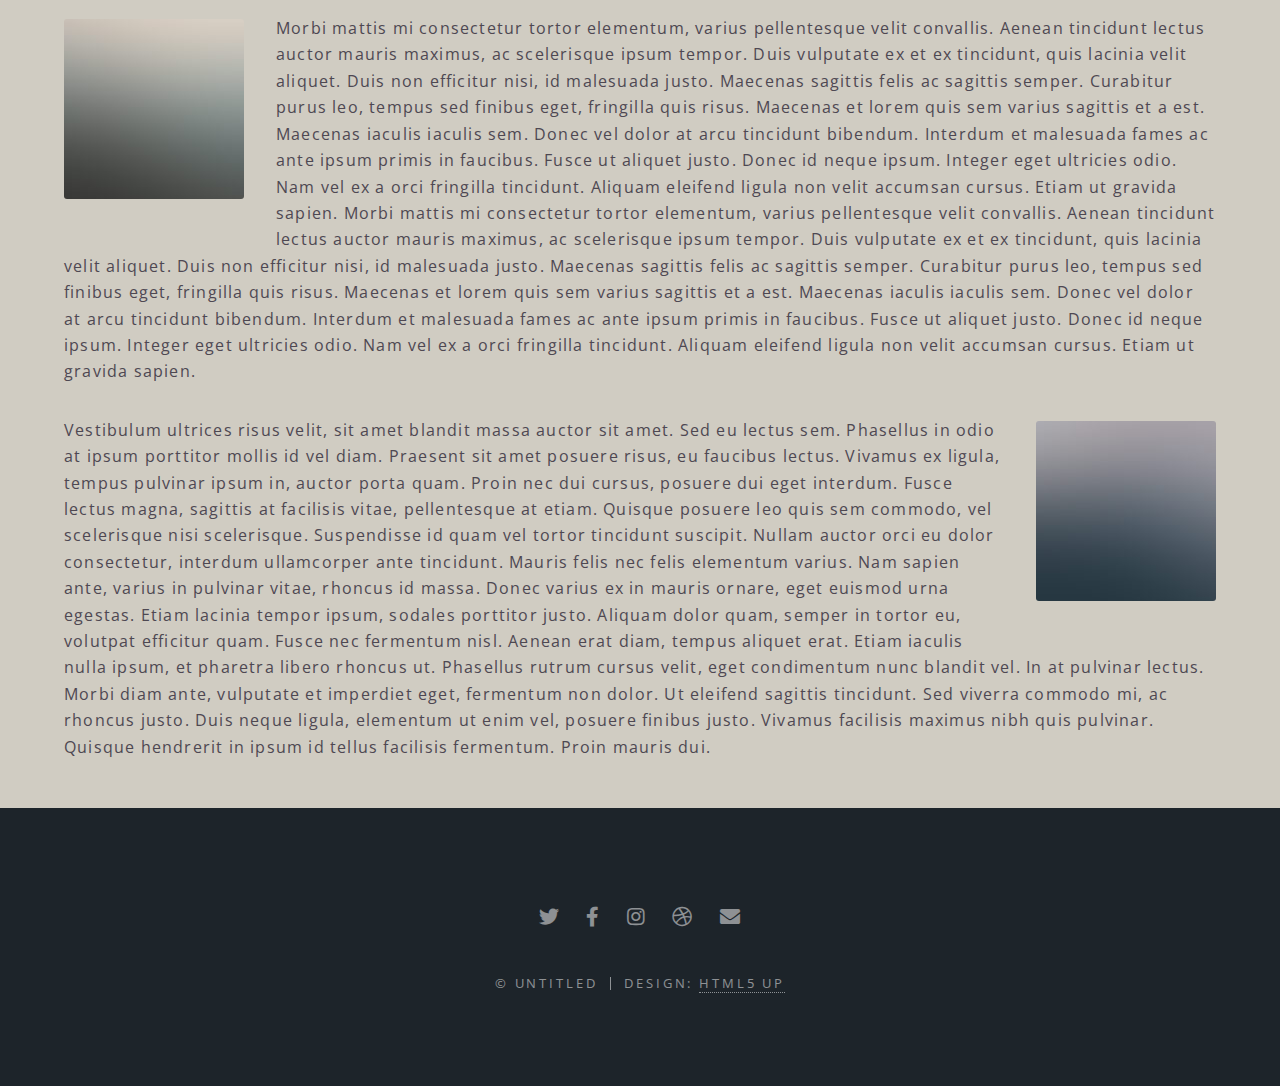
<file: elements.html>
<!DOCTYPE HTML>
<!--
	Spectral by HTML5 UP
	html5up.net | @ajlkn
	Free for personal and commercial use under the CCA 3.0 license (html5up.net/license)
-->
<html>
	<head>
		<title>Elements - Spectral by HTML5 UP</title>
		<meta charset="utf-8" />
		<meta name="viewport" content="width=device-width, initial-scale=1, user-scalable=no" />
		<link rel="stylesheet" href="assets/css/main.css" />
		<noscript><link rel="stylesheet" href="assets/css/noscript.css" /></noscript>
	</head>
	<body class="is-preload">

		<!-- Page Wrapper -->
			<div id="page-wrapper">

				<!-- Header -->
					<header id="header">
						<h1><a href="index.html">Spectral</a></h1>
						<nav id="nav">
							<ul>
								<li class="special">
									<a href="#menu" class="menuToggle"><span>Menu</span></a>
									<div id="menu">
										<ul>
											<li><a href="index.html">Home</a></li>
											<li><a href="generic.html">Generic</a></li>
											<li><a href="elements.html">Elements</a></li>
											<li><a href="#">Sign Up</a></li>
											<li><a href="#">Log In</a></li>
										</ul>
									</div>
								</li>
							</ul>
						</nav>
					</header>

				<!-- Main -->
					<article id="main">
						<header>
							<h2>Elements</h2>
							<p>Aliquam ut ex ut interdum donec amet imperdiet eleifend</p>
						</header>
						<section class="wrapper style5">
							<div class="inner">

								<section>
									<h4>Text</h4>
									<p>This is <b>bold</b> and this is <strong>strong</strong>. This is <i>italic</i> and this is <em>emphasized</em>.
									This is <sup>superscript</sup> text and this is <sub>subscript</sub> text.
									This is <u>underlined</u> and this is code: <code>for (;;) { ... }</code>. Finally, <a href="#">this is a link</a>.</p>
									<hr />
									<header>
										<h4>Heading with a Subtitle</h4>
										<p>Lorem ipsum dolor sit amet nullam id egestas urna aliquam</p>
									</header>
									<p>Nunc lacinia ante nunc ac lobortis. Interdum adipiscing gravida odio porttitor sem non mi integer non faucibus ornare mi ut ante amet placerat aliquet. Volutpat eu sed ante lacinia sapien lorem accumsan varius montes viverra nibh in adipiscing blandit tempus accumsan.</p>
									<header>
										<h5>Heading with a Subtitle</h5>
										<p>Lorem ipsum dolor sit amet nullam id egestas urna aliquam</p>
									</header>
									<p>Nunc lacinia ante nunc ac lobortis. Interdum adipiscing gravida odio porttitor sem non mi integer non faucibus ornare mi ut ante amet placerat aliquet. Volutpat eu sed ante lacinia sapien lorem accumsan varius montes viverra nibh in adipiscing blandit tempus accumsan.</p>
									<hr />
									<h2>Heading Level 2</h2>
									<h3>Heading Level 3</h3>
									<h4>Heading Level 4</h4>
									<h5>Heading Level 5</h5>
									<h6>Heading Level 6</h6>
									<hr />
									<h5>Blockquote</h5>
									<blockquote>Fringilla nisl. Donec accumsan interdum nisi, quis tincidunt felis sagittis eget tempus euismod. Vestibulum ante ipsum primis in faucibus vestibulum. Blandit adipiscing eu felis iaculis volutpat ac adipiscing accumsan faucibus. Vestibulum ante ipsum primis in faucibus lorem ipsum dolor sit amet nullam adipiscing eu felis.</blockquote>
									<h5>Preformatted</h5>
									<pre><code>i = 0;

while (!deck.isInOrder()) {
  print 'Iteration ' + i;
  deck.shuffle();
  i++;
}

print 'It took ' + i + ' iterations to sort the deck.';</code></pre>
								</section>

								<section>
									<h4>Lists</h4>
									<div class="row">
										<div class="col-6 col-12-medium">
											<h5>Unordered</h5>
											<ul>
												<li>Dolor pulvinar etiam.</li>
												<li>Sagittis adipiscing.</li>
												<li>Felis enim feugiat.</li>
											</ul>
											<h5>Alternate</h5>
											<ul class="alt">
												<li>Dolor pulvinar etiam.</li>
												<li>Sagittis adipiscing.</li>
												<li>Felis enim feugiat.</li>
											</ul>
										</div>
										<div class="col-6 col-12-medium">
											<h5>Ordered</h5>
											<ol>
												<li>Dolor pulvinar etiam.</li>
												<li>Etiam vel felis viverra.</li>
												<li>Felis enim feugiat.</li>
												<li>Dolor pulvinar etiam.</li>
												<li>Etiam vel felis lorem.</li>
												<li>Felis enim et feugiat.</li>
											</ol>
											<h5>Icons</h5>
											<ul class="icons">
												<li><a href="#" class="icon brands fa-twitter"><span class="label">Twitter</span></a></li>
												<li><a href="#" class="icon brands fa-facebook-f"><span class="label">Facebook</span></a></li>
												<li><a href="#" class="icon brands fa-instagram"><span class="label">Instagram</span></a></li>
												<li><a href="#" class="icon brands fa-github"><span class="label">Github</span></a></li>
											</ul>
										</div>
									</div>
									<h5>Actions</h5>
									<div class="row">
										<div class="col-6 col-12-medium">
											<ul class="actions">
												<li><a href="#" class="button primary">Default</a></li>
												<li><a href="#" class="button">Default</a></li>
											</ul>
											<ul class="actions small">
												<li><a href="#" class="button primary small">Small</a></li>
												<li><a href="#" class="button small">Small</a></li>
											</ul>
											<ul class="actions stacked">
												<li><a href="#" class="button primary">Default</a></li>
												<li><a href="#" class="button">Default</a></li>
											</ul>
											<ul class="actions stacked">
												<li><a href="#" class="button primary small">Small</a></li>
												<li><a href="#" class="button small">Small</a></li>
											</ul>
										</div>
										<div class="col-6 col-12-medium">
											<ul class="actions stacked">
												<li><a href="#" class="button primary fit">Default</a></li>
												<li><a href="#" class="button fit">Default</a></li>
											</ul>
											<ul class="actions stacked">
												<li><a href="#" class="button primary small fit">Small</a></li>
												<li><a href="#" class="button small fit">Small</a></li>
											</ul>
										</div>
									</div>
								</section>

								<section>
									<h4>Table</h4>
									<h5>Default</h5>
									<div class="table-wrapper">
										<table>
											<thead>
												<tr>
													<th>Name</th>
													<th>Description</th>
													<th>Price</th>
												</tr>
											</thead>
											<tbody>
												<tr>
													<td>Item One</td>
													<td>Ante turpis integer aliquet porttitor.</td>
													<td>29.99</td>
												</tr>
												<tr>
													<td>Item Two</td>
													<td>Vis ac commodo adipiscing arcu aliquet.</td>
													<td>19.99</td>
												</tr>
												<tr>
													<td>Item Three</td>
													<td> Morbi faucibus arcu accumsan lorem.</td>
													<td>29.99</td>
												</tr>
												<tr>
													<td>Item Four</td>
													<td>Vitae integer tempus condimentum.</td>
													<td>19.99</td>
												</tr>
												<tr>
													<td>Item Five</td>
													<td>Ante turpis integer aliquet porttitor.</td>
													<td>29.99</td>
												</tr>
											</tbody>
											<tfoot>
												<tr>
													<td colspan="2"></td>
													<td>100.00</td>
												</tr>
											</tfoot>
										</table>
									</div>

									<h5>Alternate</h5>
									<div class="table-wrapper">
										<table class="alt">
											<thead>
												<tr>
													<th>Name</th>
													<th>Description</th>
													<th>Price</th>
												</tr>
											</thead>
											<tbody>
												<tr>
													<td>Item One</td>
													<td>Ante turpis integer aliquet porttitor.</td>
													<td>29.99</td>
												</tr>
												<tr>
													<td>Item Two</td>
													<td>Vis ac commodo adipiscing arcu aliquet.</td>
													<td>19.99</td>
												</tr>
												<tr>
													<td>Item Three</td>
													<td> Morbi faucibus arcu accumsan lorem.</td>
													<td>29.99</td>
												</tr>
												<tr>
													<td>Item Four</td>
													<td>Vitae integer tempus condimentum.</td>
													<td>19.99</td>
												</tr>
												<tr>
													<td>Item Five</td>
													<td>Ante turpis integer aliquet porttitor.</td>
													<td>29.99</td>
												</tr>
											</tbody>
											<tfoot>
												<tr>
													<td colspan="2"></td>
													<td>100.00</td>
												</tr>
											</tfoot>
										</table>
									</div>
								</section>

								<section>
									<h4>Buttons</h4>
									<ul class="actions">
										<li><a href="#" class="button primary">Primary</a></li>
										<li><a href="#" class="button">Default</a></li>
									</ul>
									<ul class="actions">
										<li><a href="#" class="button large">Large</a></li>
										<li><a href="#" class="button">Default</a></li>
										<li><a href="#" class="button small">Small</a></li>
									</ul>
									<ul class="actions fit">
										<li><a href="#" class="button fit">Fit</a></li>
										<li><a href="#" class="button primary fit">Fit</a></li>
										<li><a href="#" class="button fit">Fit</a></li>
									</ul>
									<ul class="actions fit small">
										<li><a href="#" class="button primary fit small">Fit + Small</a></li>
										<li><a href="#" class="button fit small">Fit + Small</a></li>
										<li><a href="#" class="button primary fit small">Fit + Small</a></li>
									</ul>
									<ul class="actions">
										<li><a href="#" class="button primary icon solid fa-download">Icon</a></li>
										<li><a href="#" class="button icon solid fa-download">Icon</a></li>
									</ul>
									<ul class="actions">
										<li><span class="button primary disabled">Disabled</span></li>
										<li><span class="button disabled">Disabled</span></li>
									</ul>
								</section>

								<section>
									<h4>Form</h4>
									<form method="post" action="#">
										<div class="row gtr-uniform">
											<div class="col-6 col-12-xsmall">
												<input type="text" name="demo-name" id="demo-name" value="" placeholder="Name" />
											</div>
											<div class="col-6 col-12-xsmall">
												<input type="email" name="demo-email" id="demo-email" value="" placeholder="Email" />
											</div>
											<div class="col-12">
												<select name="demo-category" id="demo-category">
													<option value="">- Category -</option>
													<option value="1">Manufacturing</option>
													<option value="1">Shipping</option>
													<option value="1">Administration</option>
													<option value="1">Human Resources</option>
												</select>
											</div>
											<div class="col-4 col-12-small">
												<input type="radio" id="demo-priority-low" name="demo-priority" checked>
												<label for="demo-priority-low">Low</label>
											</div>
											<div class="col-4 col-12-small">
												<input type="radio" id="demo-priority-normal" name="demo-priority">
												<label for="demo-priority-normal">Normal</label>
											</div>
											<div class="col-4 col-12-small">
												<input type="radio" id="demo-priority-high" name="demo-priority">
												<label for="demo-priority-high">High</label>
											</div>
											<div class="col-6 col-12-small">
												<input type="checkbox" id="demo-copy" name="demo-copy">
												<label for="demo-copy">Email me a copy</label>
											</div>
											<div class="col-6 col-12-small">
												<input type="checkbox" id="demo-human" name="demo-human" checked>
												<label for="demo-human">Not a robot</label>
											</div>
											<div class="col-12">
												<textarea name="demo-message" id="demo-message" placeholder="Enter your message" rows="6"></textarea>
											</div>
											<div class="col-12">
												<ul class="actions">
													<li><input type="submit" value="Send Message" class="primary" /></li>
													<li><input type="reset" value="Reset" /></li>
												</ul>
											</div>
										</div>
									</form>
								</section>

								<section>
									<h4>Image</h4>
									<h5>Fit</h5>
									<div class="box alt">
										<div class="row gtr-50 gtr-uniform">
											<div class="col-12"><span class="image fit"><img src="images/banner.jpg" alt="" /></span></div>
											<div class="col-4"><span class="image fit"><img src="images/pic01.jpg" alt="" /></span></div>
											<div class="col-4"><span class="image fit"><img src="images/pic02.jpg" alt="" /></span></div>
											<div class="col-4"><span class="image fit"><img src="images/pic03.jpg" alt="" /></span></div>
											<div class="col-4"><span class="image fit"><img src="images/pic03.jpg" alt="" /></span></div>
											<div class="col-4"><span class="image fit"><img src="images/pic02.jpg" alt="" /></span></div>
											<div class="col-4"><span class="image fit"><img src="images/pic01.jpg" alt="" /></span></div>
											<div class="col-4"><span class="image fit"><img src="images/pic02.jpg" alt="" /></span></div>
											<div class="col-4"><span class="image fit"><img src="images/pic01.jpg" alt="" /></span></div>
											<div class="col-4"><span class="image fit"><img src="images/pic03.jpg" alt="" /></span></div>
										</div>
									</div>
									<h5>Left &amp; Right</h5>
									<p><span class="image left"><img src="images/pic04.jpg" alt="" /></span>Morbi mattis mi consectetur tortor elementum, varius pellentesque velit convallis. Aenean tincidunt lectus auctor mauris maximus, ac scelerisque ipsum tempor. Duis vulputate ex et ex tincidunt, quis lacinia velit aliquet. Duis non efficitur nisi, id malesuada justo. Maecenas sagittis felis ac sagittis semper. Curabitur purus leo, tempus sed finibus eget, fringilla quis risus. Maecenas et lorem quis sem varius sagittis et a est. Maecenas iaculis iaculis sem. Donec vel dolor at arcu tincidunt bibendum. Interdum et malesuada fames ac ante ipsum primis in faucibus. Fusce ut aliquet justo. Donec id neque ipsum. Integer eget ultricies odio. Nam vel ex a orci fringilla tincidunt. Aliquam eleifend ligula non velit accumsan cursus. Etiam ut gravida sapien. Morbi mattis mi consectetur tortor elementum, varius pellentesque velit convallis. Aenean tincidunt lectus auctor mauris maximus, ac scelerisque ipsum tempor. Duis vulputate ex et ex tincidunt, quis lacinia velit aliquet. Duis non efficitur nisi, id malesuada justo. Maecenas sagittis felis ac sagittis semper. Curabitur purus leo, tempus sed finibus eget, fringilla quis risus. Maecenas et lorem quis sem varius sagittis et a est. Maecenas iaculis iaculis sem. Donec vel dolor at arcu tincidunt bibendum. Interdum et malesuada fames ac ante ipsum primis in faucibus. Fusce ut aliquet justo. Donec id neque ipsum. Integer eget ultricies odio. Nam vel ex a orci fringilla tincidunt. Aliquam eleifend ligula non velit accumsan cursus. Etiam ut gravida sapien.</p>
									<p><span class="image right"><img src="images/pic05.jpg" alt="" /></span>Vestibulum ultrices risus velit, sit amet blandit massa auctor sit amet. Sed eu lectus sem. Phasellus in odio at ipsum porttitor mollis id vel diam. Praesent sit amet posuere risus, eu faucibus lectus. Vivamus ex ligula, tempus pulvinar ipsum in, auctor porta quam. Proin nec dui cursus, posuere dui eget interdum. Fusce lectus magna, sagittis at facilisis vitae, pellentesque at etiam. Quisque posuere leo quis sem commodo, vel scelerisque nisi scelerisque. Suspendisse id quam vel tortor tincidunt suscipit. Nullam auctor orci eu dolor consectetur, interdum ullamcorper ante tincidunt. Mauris felis nec felis elementum varius. Nam sapien ante, varius in pulvinar vitae, rhoncus id massa. Donec varius ex in mauris ornare, eget euismod urna egestas. Etiam lacinia tempor ipsum, sodales porttitor justo. Aliquam dolor quam, semper in tortor eu, volutpat efficitur quam. Fusce nec fermentum nisl. Aenean erat diam, tempus aliquet erat. Etiam iaculis nulla ipsum, et pharetra libero rhoncus ut. Phasellus rutrum cursus velit, eget condimentum nunc blandit vel. In at pulvinar lectus. Morbi diam ante, vulputate et imperdiet eget, fermentum non dolor. Ut eleifend sagittis tincidunt. Sed viverra commodo mi, ac rhoncus justo. Duis neque ligula, elementum ut enim vel, posuere finibus justo. Vivamus facilisis maximus nibh quis pulvinar. Quisque hendrerit in ipsum id tellus facilisis fermentum. Proin mauris dui.</p>
								</section>

							</div>
						</section>
					</article>

				<!-- Footer -->
					<footer id="footer">
						<ul class="icons">
							<li><a href="#" class="icon brands fa-twitter"><span class="label">Twitter</span></a></li>
							<li><a href="#" class="icon brands fa-facebook-f"><span class="label">Facebook</span></a></li>
							<li><a href="#" class="icon brands fa-instagram"><span class="label">Instagram</span></a></li>
							<li><a href="#" class="icon brands fa-dribbble"><span class="label">Dribbble</span></a></li>
							<li><a href="#" class="icon solid fa-envelope"><span class="label">Email</span></a></li>
						</ul>
						<ul class="copyright">
							<li>&copy; Untitled</li><li>Design: <a href="http://html5up.net">HTML5 UP</a></li>
						</ul>
					</footer>

			</div>

		<!-- Scripts -->
			<script src="assets/js/jquery.min.js"></script>
			<script src="assets/js/jquery.scrollex.min.js"></script>
			<script src="assets/js/jquery.scrolly.min.js"></script>
			<script src="assets/js/browser.min.js"></script>
			<script src="assets/js/breakpoints.min.js"></script>
			<script src="assets/js/util.js"></script>
			<script src="assets/js/main.js"></script>

	</body>
</html>
</file>
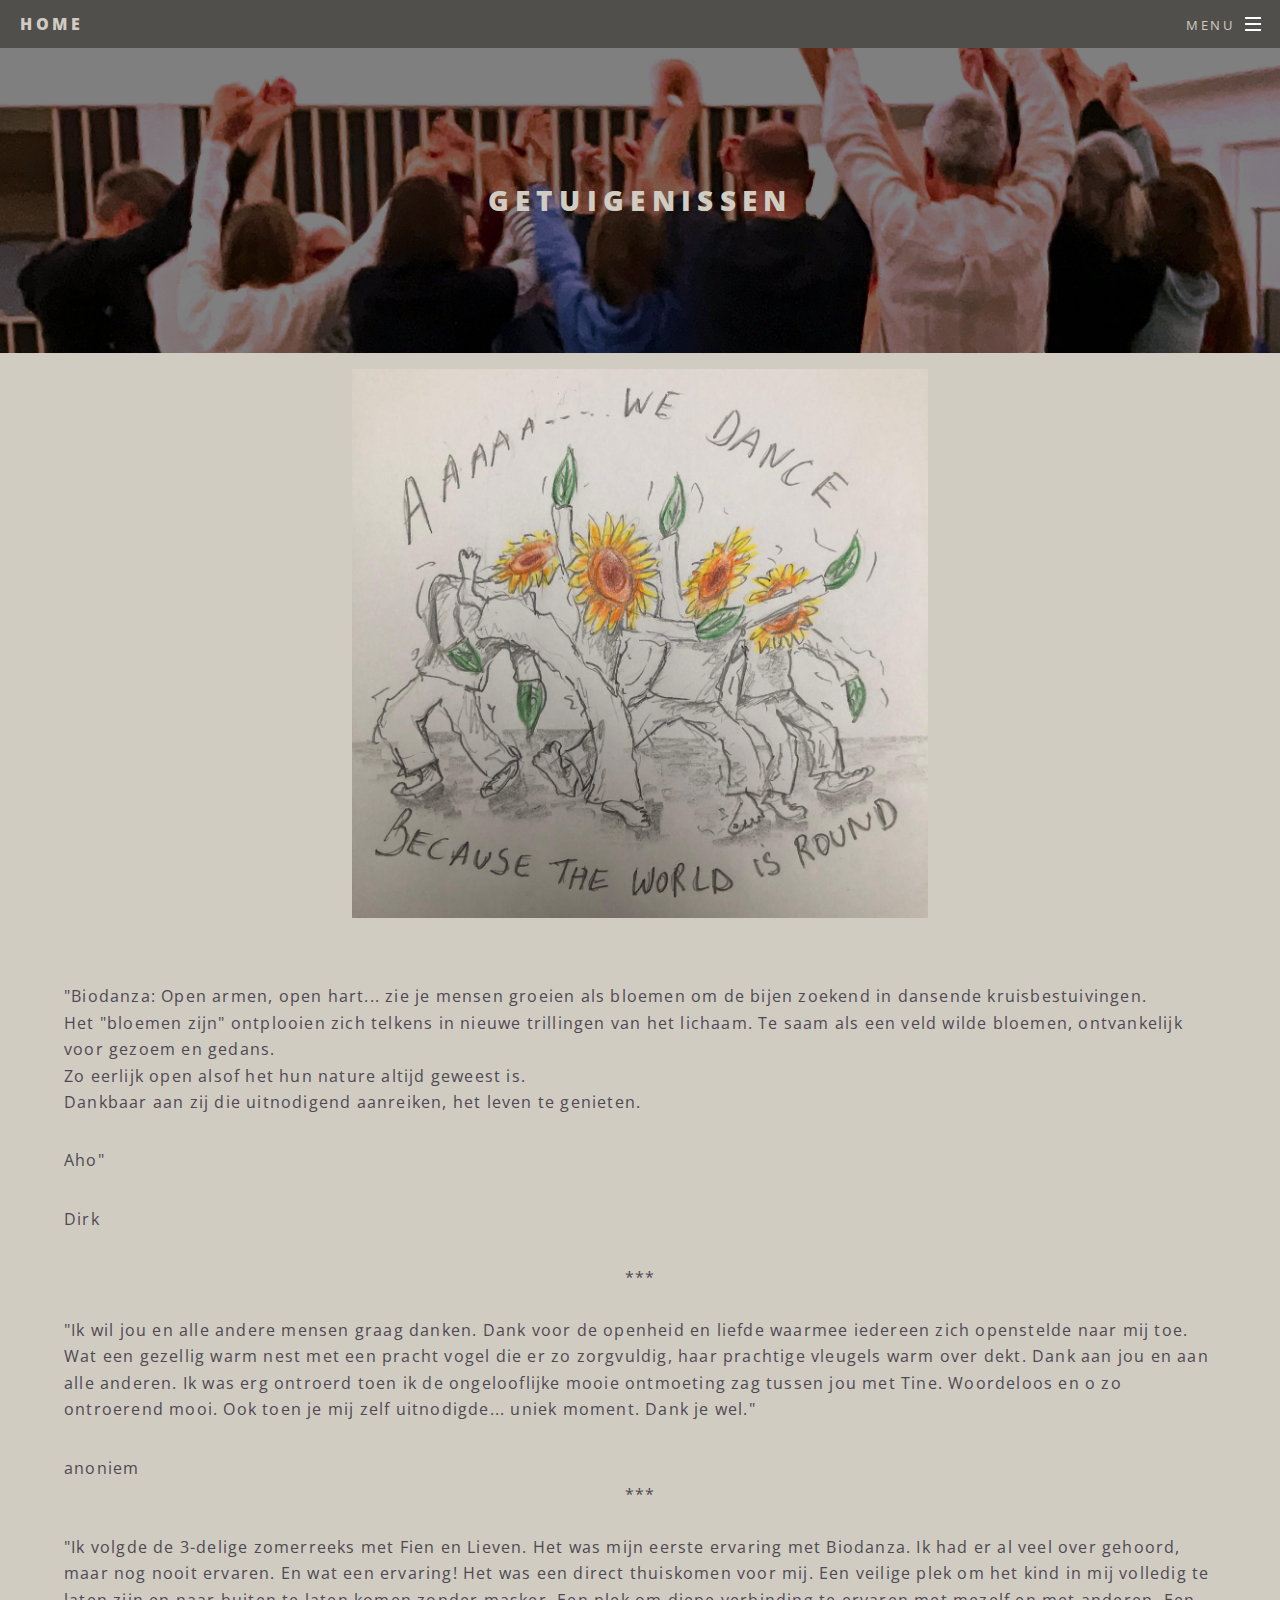
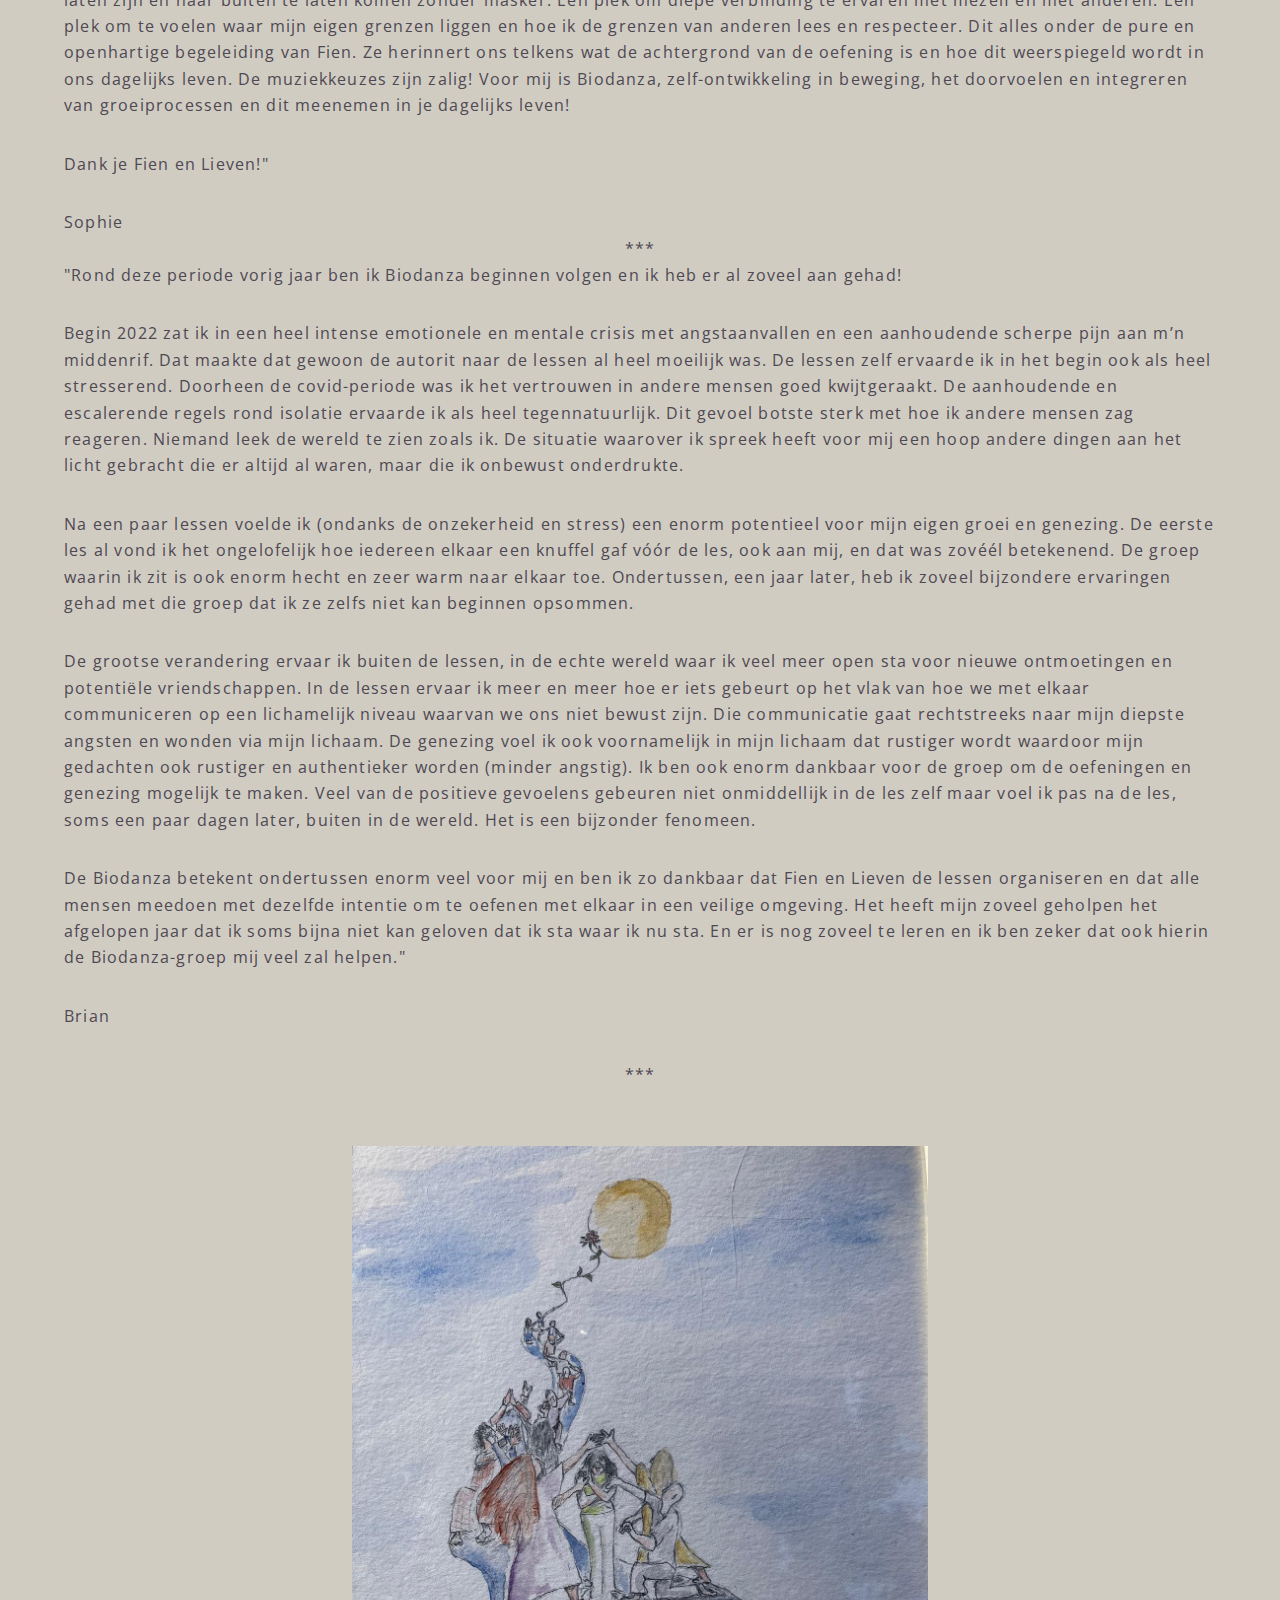
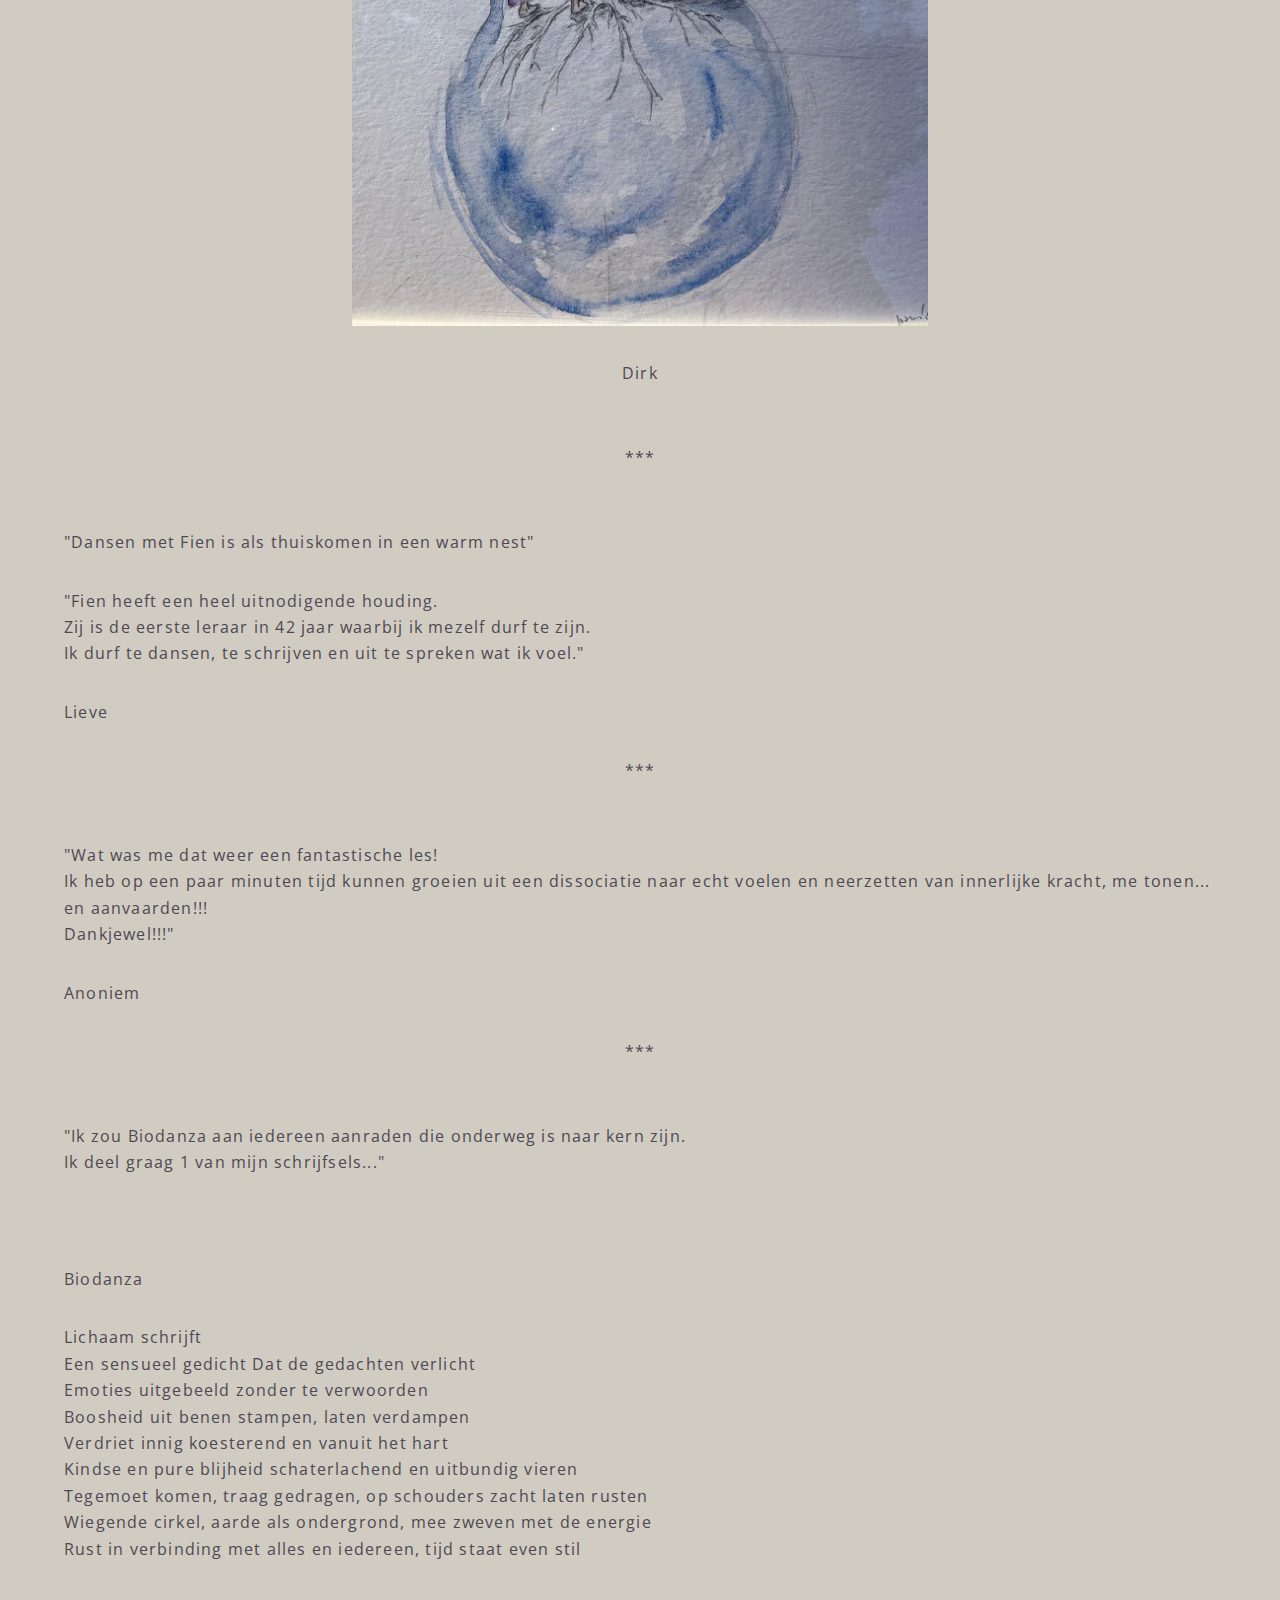
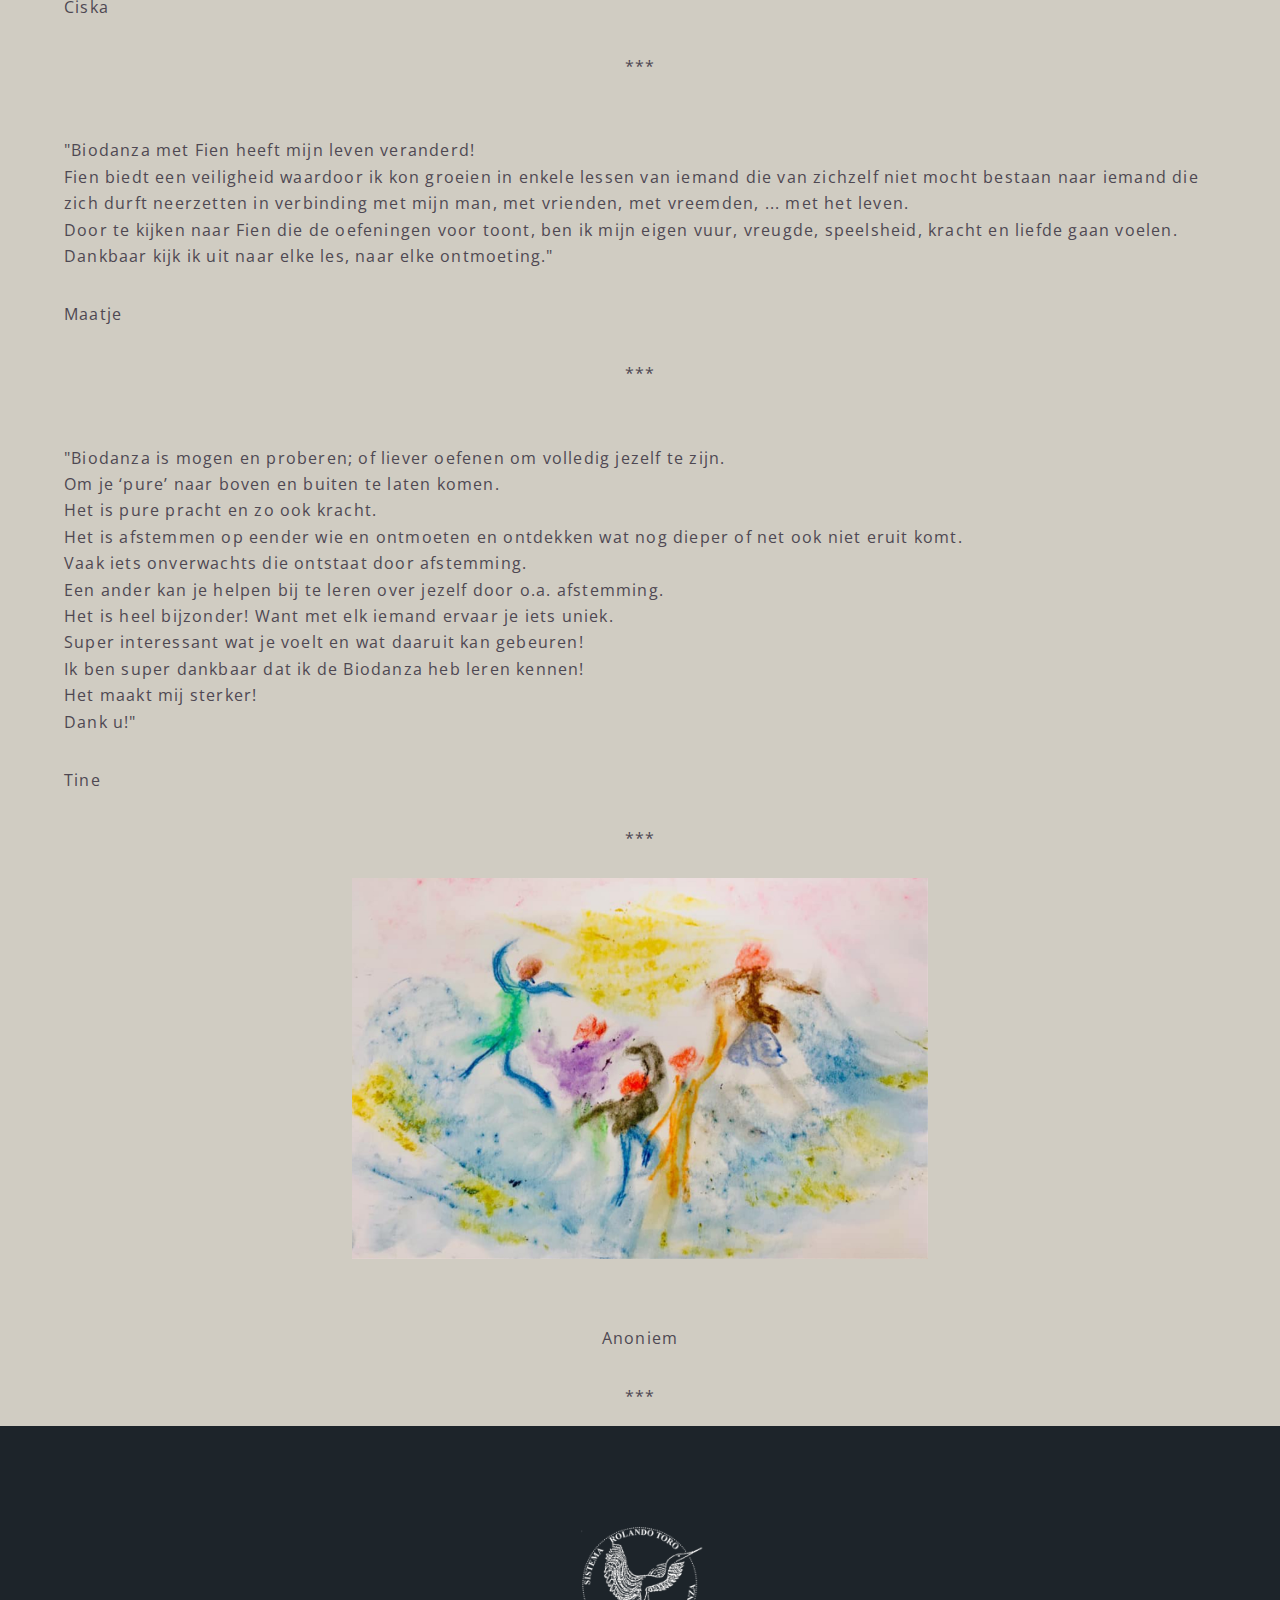
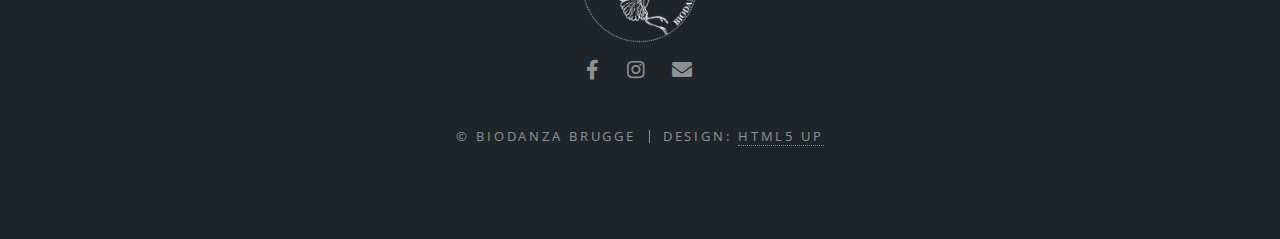
<file: getuigenissen.html>
<!DOCTYPE HTML>
<!--
	Spectral by HTML5 UP
	html5up.net | @ajlkn
	Free for personal and commercial use under the CCA 3.0 license (html5up.net/license)
-->
<html>
	<head>
		<title>Getuigenissen</title>
		<meta charset="utf-8" />
		<meta name="viewport" content="width=device-width, initial-scale=1, user-scalable=no" />
		<link rel="stylesheet" href="assets/css/main.css" />
		<noscript><link rel="stylesheet" href="assets/css/noscript.css" /></noscript>
	</head>
	<body class="is-preload">

		<!-- Page Wrapper -->
			<div id="page-wrapper">

				<!-- Header -->
					<header id="header">
						<h1><a href="index.html">Home</a></h1>
						<nav id="nav">
							<ul>
								<li class="special">
									<a href="#menu" class="menuToggle"><span>Menu</span></a>
									<div id="menu">
										<ul>
											<li><a href="index.html">Home</a></li>
											<li><a href="activiteiten.html">Activiteiten</a></li>
											<li><a href="getuigenissen.html">Getuigenissen</a></li>
											<li><a href="systeemBiodanza.html">Systeem Biodanza</a></li>
											<li><a href="BiodanzaEnWetenschap.html">Biodanza & Wetenschap</a></li>
											<li><a href="about.html">Lieven & Fien</a></li>
											<li><a href="virginie.html">Virginie</a></li>
											<li><a href="contact.html">Contact</a></li>
										</ul>
									</div>
								</li>
							</ul>
						</nav>
					</header>

				<!-- Main -->
					<article id="main">
						<header>
							<h2>Getuigenissen</h2>
							<p></p>
						</header>
						<section class="wrapper style5">
							<div class="inner">

<center>
<img src="./images/weDanceDirk.jpeg" style="width:50.0%" />
</center>
<p><br/></p>
<p>"Biodanza: Open armen, open hart... zie je mensen groeien als bloemen
om de bijen zoekend in dansende kruisbestuivingen.<br />
Het "bloemen zijn" ontplooien zich telkens in nieuwe trillingen van het
lichaam. Te saam als een veld wilde bloemen, ontvankelijk voor gezoem en
gedans.<br />
Zo eerlijk open alsof het hun nature altijd geweest is.<br />
Dankbaar aan zij die uitnodigend aanreiken, het leven te genieten.</p>
<p>Aho"</p>
<p>Dirk</p>
<center>
***
</center>
<p></br> "Ik wil jou en alle andere mensen graag danken. Dank voor de
openheid en liefde waarmee iedereen zich openstelde naar mij toe. Wat
een gezellig warm nest met een pracht vogel die er zo zorgvuldig, haar
prachtige vleugels warm over dekt. Dank aan jou en aan alle anderen. Ik
was erg ontroerd toen ik de ongelooflijke mooie ontmoeting zag tussen
jou met Tine. Woordeloos en o zo ontroerend mooi. Ook toen je mij zelf
uitnodigde... uniek moment. Dank je wel."</p>
anoniem
<center>
***
</center>
<p></br> "Ik volgde de 3-delige zomerreeks met Fien en Lieven. Het was
mijn eerste ervaring met Biodanza. Ik had er al veel over gehoord, maar
nog nooit ervaren. En wat een ervaring! Het was een direct thuiskomen
voor mij. Een veilige plek om het kind in mij volledig te laten zijn en
naar buiten te laten komen zonder masker. Een plek om diepe verbinding
te ervaren met mezelf en met anderen. Een plek om te voelen waar mijn
eigen grenzen liggen en hoe ik de grenzen van anderen lees en
respecteer. Dit alles onder de pure en openhartige begeleiding van Fien.
Ze herinnert ons telkens wat de achtergrond van de oefening is en hoe
dit weerspiegeld wordt in ons dagelijks leven. De muziekkeuzes zijn
zalig! Voor mij is Biodanza, zelf-ontwikkeling in beweging, het
doorvoelen en integreren van groeiprocessen en dit meenemen in je
dagelijks leven!</p>
<p>Dank je Fien en Lieven!"</p>
Sophie
<center>
***
</center>
<p>"Rond deze periode vorig jaar ben ik Biodanza beginnen volgen en ik
heb er al zoveel aan gehad!</p>
<p>Begin 2022 zat ik in een heel intense emotionele en mentale crisis
met angstaanvallen en een aanhoudende scherpe pijn aan m’n middenrif.
Dat maakte dat gewoon de autorit naar de lessen al heel moeilijk was. De
lessen zelf ervaarde ik in het begin ook als heel stresserend. Doorheen
de covid-periode was ik het vertrouwen in andere mensen goed
kwijtgeraakt. De aanhoudende en escalerende regels rond isolatie
ervaarde ik als heel tegennatuurlijk. Dit gevoel botste sterk met hoe ik
andere mensen zag reageren. Niemand leek de wereld te zien zoals ik. De
situatie waarover ik spreek heeft voor mij een hoop andere dingen aan
het licht gebracht die er altijd al waren, maar die ik onbewust
onderdrukte.</p>
<p>Na een paar lessen voelde ik (ondanks de onzekerheid en stress) een
enorm potentieel voor mijn eigen groei en genezing. De eerste les al
vond ik het ongelofelijk hoe iedereen elkaar een knuffel gaf vóór de
les, ook aan mij, en dat was zovéél betekenend. De groep waarin ik zit
is ook enorm hecht en zeer warm naar elkaar toe. Ondertussen, een jaar
later, heb ik zoveel bijzondere ervaringen gehad met die groep dat ik ze
zelfs niet kan beginnen opsommen.</p>
<p>De grootse verandering ervaar ik buiten de lessen, in de echte wereld
waar ik veel meer open sta voor nieuwe ontmoetingen en potentiële
vriendschappen. In de lessen ervaar ik meer en meer hoe er iets gebeurt
op het vlak van hoe we met elkaar communiceren op een lichamelijk niveau
waarvan we ons niet bewust zijn. Die communicatie gaat rechtstreeks naar
mijn diepste angsten en wonden via mijn lichaam. De genezing voel ik ook
voornamelijk in mijn lichaam dat rustiger wordt waardoor mijn gedachten
ook rustiger en authentieker worden (minder angstig). Ik ben ook enorm
dankbaar voor de groep om de oefeningen en genezing mogelijk te maken.
Veel van de positieve gevoelens gebeuren niet onmiddellijk in de les
zelf maar voel ik pas na de les, soms een paar dagen later, buiten in de
wereld. Het is een bijzonder fenomeen.</p>
<p>De Biodanza betekent ondertussen enorm veel voor mij en ben ik zo
dankbaar dat Fien en Lieven de lessen organiseren en dat alle mensen
meedoen met dezelfde intentie om te oefenen met elkaar in een veilige
omgeving. Het heeft mijn zoveel geholpen het afgelopen jaar dat ik soms
bijna niet kan geloven dat ik sta waar ik nu sta. En er is nog zoveel te
leren en ik ben zeker dat ook hierin de Biodanza-groep mij veel zal
helpen."</p>
<p>Brian</p>
<center>
***
</center>
<p></br></p>
<center>
<img src="./images/biodanzaWorldDirk.png" style="width:50.0%" /> <br/>
<br/> Dirk
</center>
<p><br/></p>
<center>
***
</center>
<p></br></p>
<p>"Dansen met Fien is als thuiskomen in een warm nest"</p>
<p>"Fien heeft een heel uitnodigende houding.<br />
Zij is de eerste leraar in 42 jaar waarbij ik mezelf durf te zijn.<br />
Ik durf te dansen, te schrijven en uit te spreken wat ik voel."</p>
<p>Lieve</p>
<center>
***
</center>
<p></br></p>
<p>"Wat was me dat weer een fantastische les!<br />
Ik heb op een paar minuten tijd kunnen groeien uit een dissociatie naar
echt voelen en neerzetten van innerlijke kracht, me tonen...<br />
en aanvaarden!!!<br />
Dankjewel!!!"</p>
<p>Anoniem</p>
<center>
***
</center>
<p></br></p>
<p>"Ik zou Biodanza aan iedereen aanraden die onderweg is naar kern
zijn.<br />
Ik deel graag 1 van mijn schrijfsels..."</p>
<p></br></p>
<p>Biodanza</p>
<p>Lichaam schrijft<br />
Een sensueel gedicht Dat de gedachten verlicht<br />
Emoties uitgebeeld zonder te verwoorden<br />
Boosheid uit benen stampen, laten verdampen<br />
Verdriet innig koesterend en vanuit het hart<br />
Kindse en pure blijheid schaterlachend en uitbundig vieren<br />
Tegemoet komen, traag gedragen, op schouders zacht laten rusten<br />
Wiegende cirkel, aarde als ondergrond, mee zweven met de energie<br />
Rust in verbinding met alles en iedereen, tijd staat even stil</p>
<p>Ciska</p>
<center>
***
</center>
<p></br></p>
<p>"Biodanza met Fien heeft mijn leven veranderd!<br />
Fien biedt een veiligheid waardoor ik kon groeien in enkele lessen van
iemand die van zichzelf niet mocht bestaan naar iemand die zich durft
neerzetten in verbinding met mijn man, met vrienden, met vreemden, ... met
het leven.<br />
Door te kijken naar Fien die de oefeningen voor toont, ben ik mijn eigen
vuur, vreugde, speelsheid, kracht en liefde gaan voelen.<br />
Dankbaar kijk ik uit naar elke les, naar elke ontmoeting."</p>
<p>Maatje</p>
<center>
***
</center>
<p></br></p>
<p>"Biodanza is mogen en proberen; of liever oefenen om volledig jezelf
te zijn.<br />
Om je ‘pure’ naar boven en buiten te laten komen.<br />
Het is pure pracht en zo ook kracht.<br />
Het is afstemmen op eender wie en ontmoeten en ontdekken wat nog dieper
of net ook niet eruit komt.<br />
Vaak iets onverwachts die ontstaat door afstemming.<br />
Een ander kan je helpen bij te leren over jezelf door o.a.
afstemming.<br />
Het is heel bijzonder! Want met elk iemand ervaar je iets uniek.<br />
Super interessant wat je voelt en wat daaruit kan gebeuren!<br />
Ik ben super dankbaar dat ik de Biodanza heb leren kennen!<br />
Het maakt mij sterker!<br />
Dank u!"</p>
<p>Tine</p>
<center>
***
</center>
<br/>
<center>
<p><img src="./images/pastelBiodanzaSmall.jpg" style="width:50.0%" /></p>
<p><br/> Anoniem</p>
</center>
<center>
***
</center>

							</div>
						</section>
					</article>

				<!-- Footer -->
					<footer id="footer">
						<center>
						<img src="./images/logoBiodanza.png" width="10%" />
						</br>
						</center>

						<ul class="icons">
<!--							<li><a href="#" class="icon brands fa-twitter"><span class="label">Twitter</span></a></li> -->
							<li><a href="https://www.facebook.com/BiodanzaFienLieven/" class="icon brands fa-facebook-f"><span class="label">Facebook</span></a></li>
							<li><a href="https://www.instagram.com/fienmorel/" class="icon brands fa-instagram"><span class="label">Instagram</span></a></li>
<!--							<li><a href="#" class="icon brands fa-dribbble"><span class="label">Dribbble</span></a></li> -->
							<li><a href="mailto:info@n-zicht.be" class="icon solid fa-envelope"><span class="label">Email</span></a></li>
						</ul>
						<ul class="copyright">
							<li>&copy; Biodanza Brugge</li><li>Design: <a href="http://html5up.net">HTML5 UP</a></li>
						</ul>
					</footer>

			</div>

		<!-- Scripts -->
			<script src="assets/js/jquery.min.js"></script>
			<script src="assets/js/jquery.scrollex.min.js"></script>
			<script src="assets/js/jquery.scrolly.min.js"></script>
			<script src="assets/js/browser.min.js"></script>
			<script src="assets/js/breakpoints.min.js"></script>
			<script src="assets/js/util.js"></script>
			<script src="assets/js/main.js"></script>

	</body>
</html>
</file>
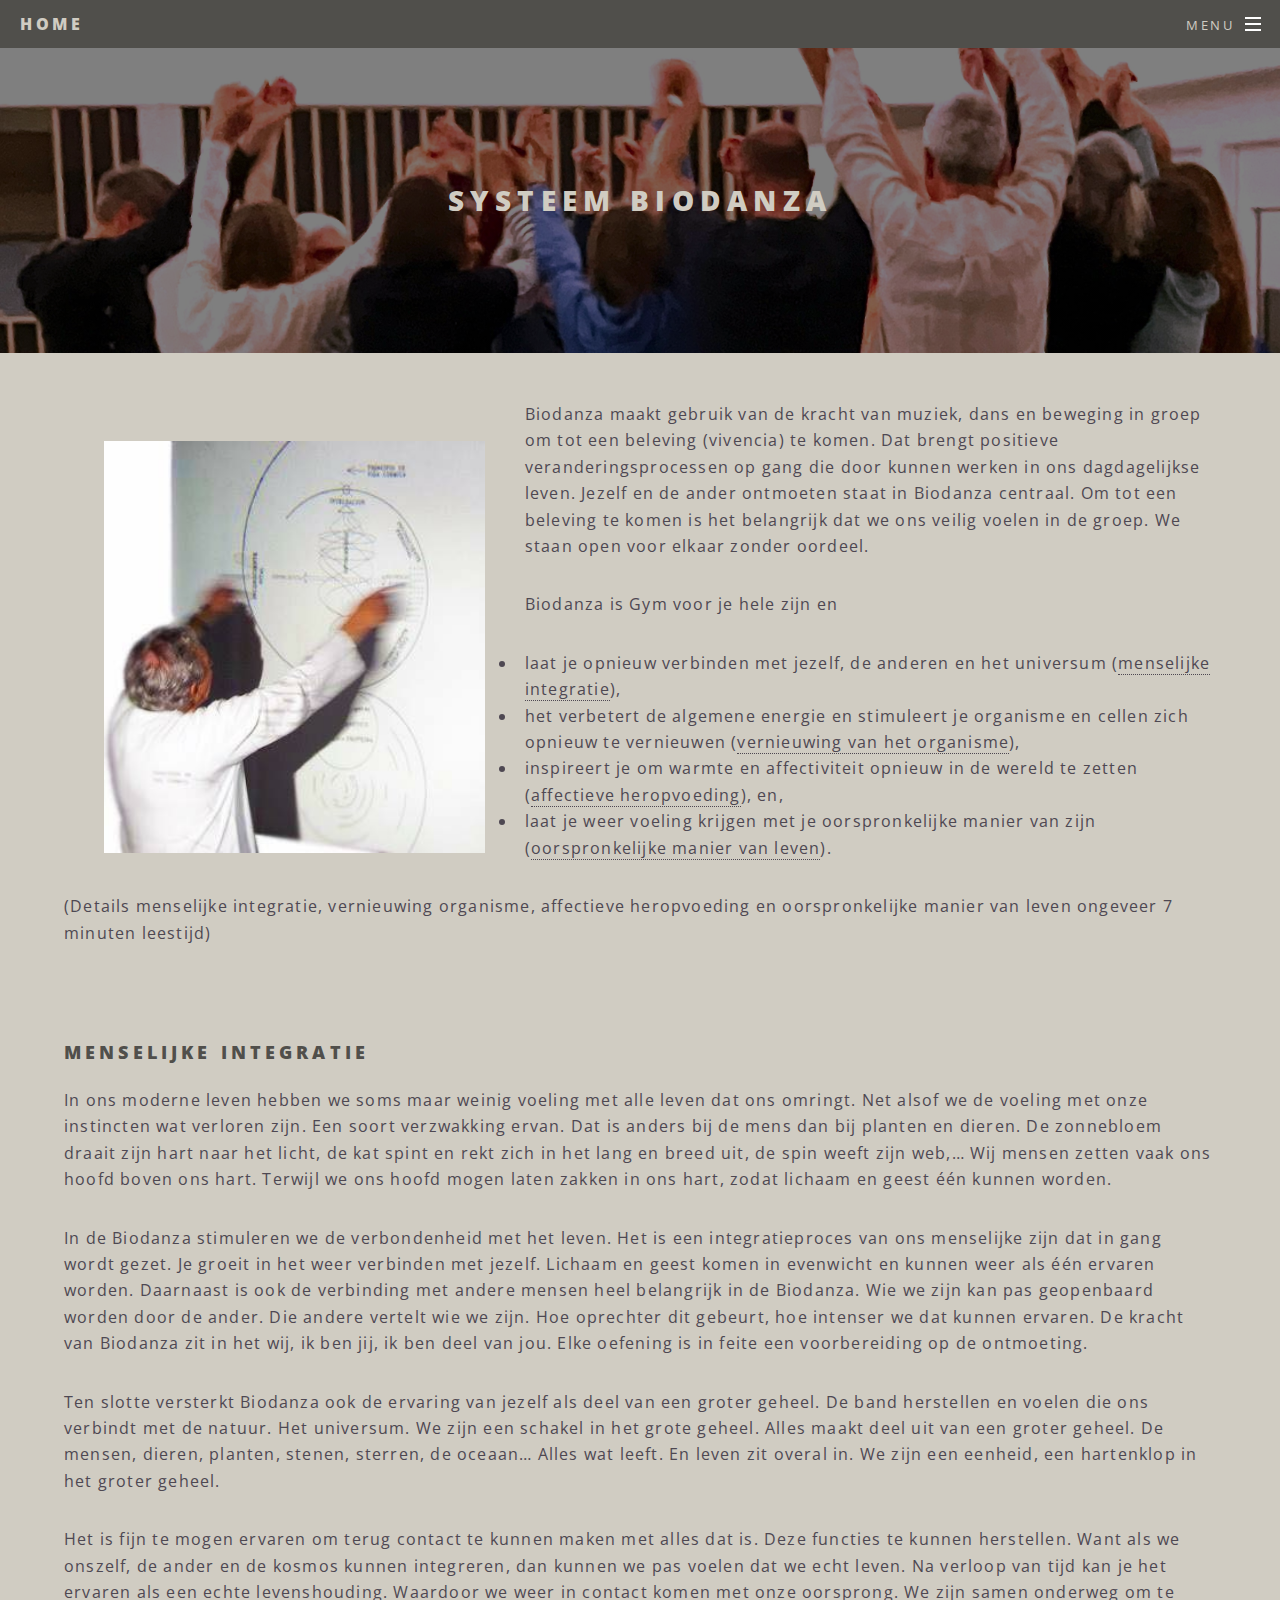
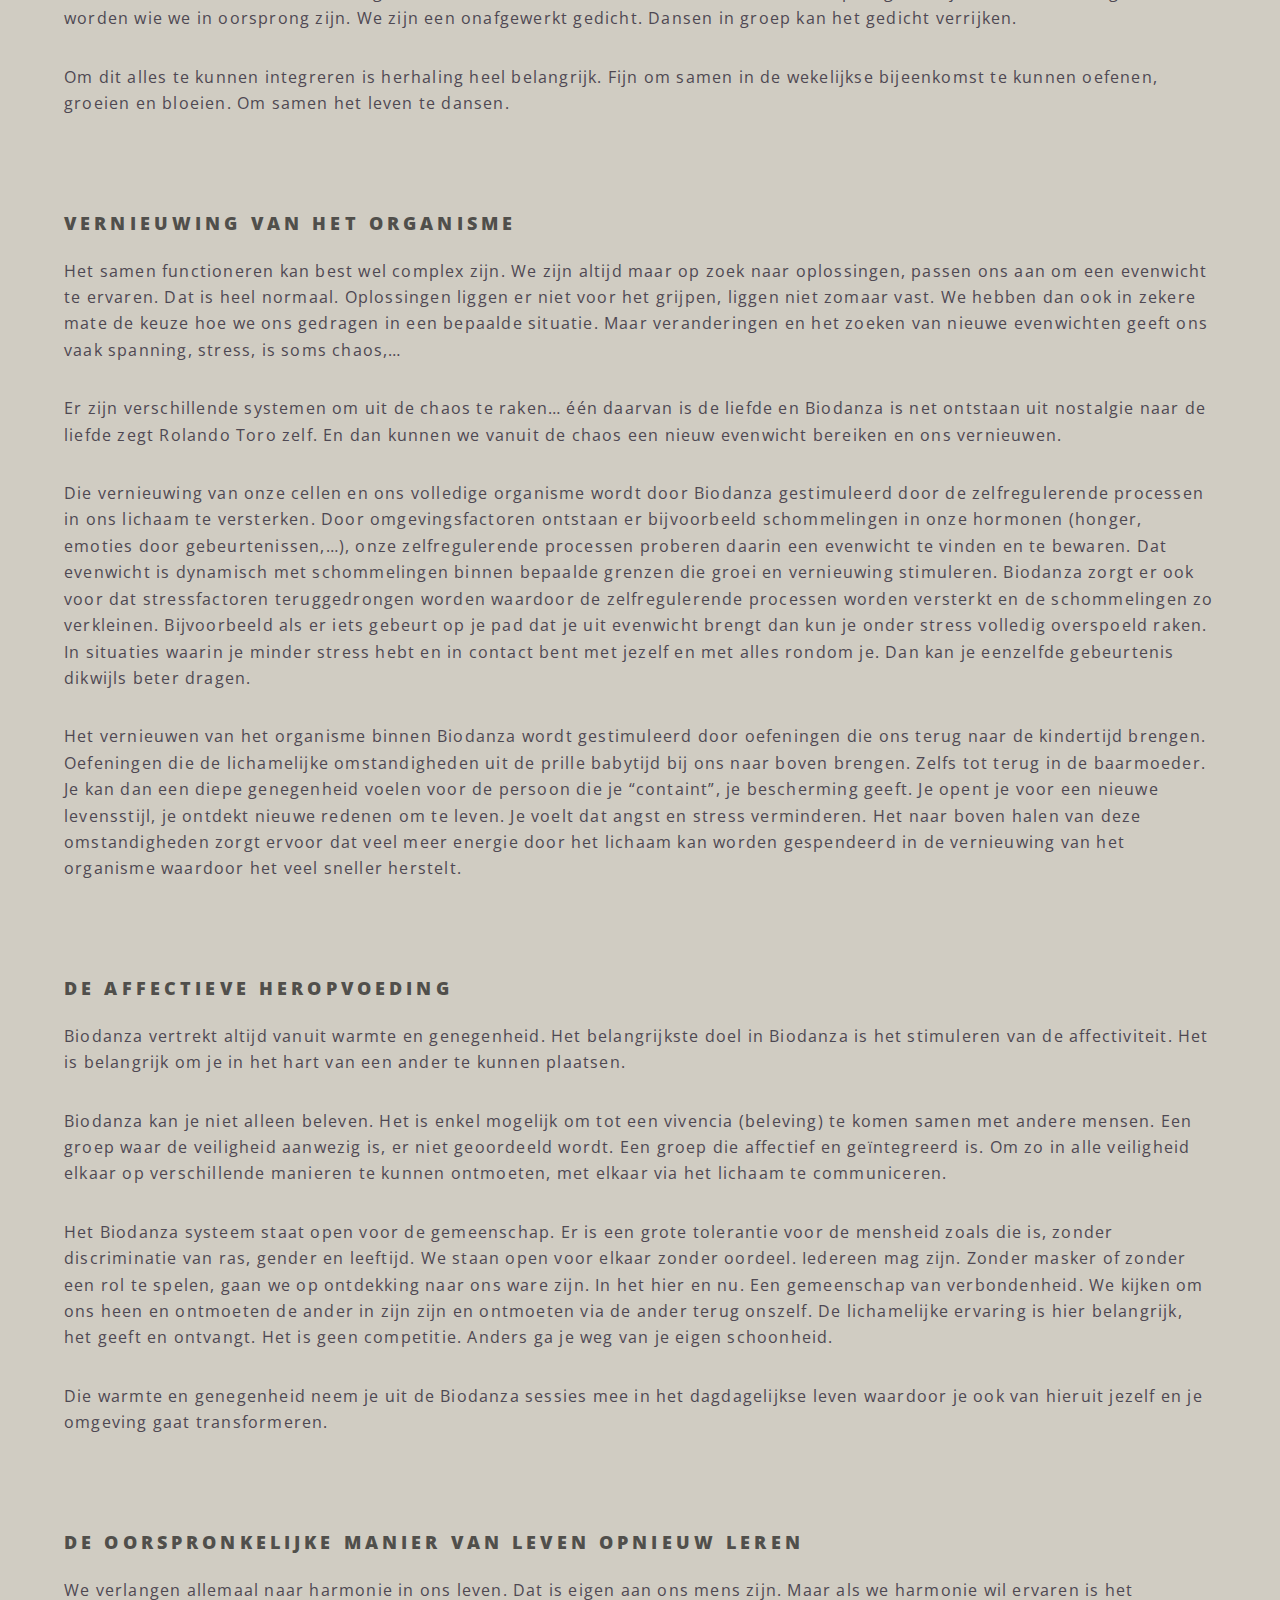
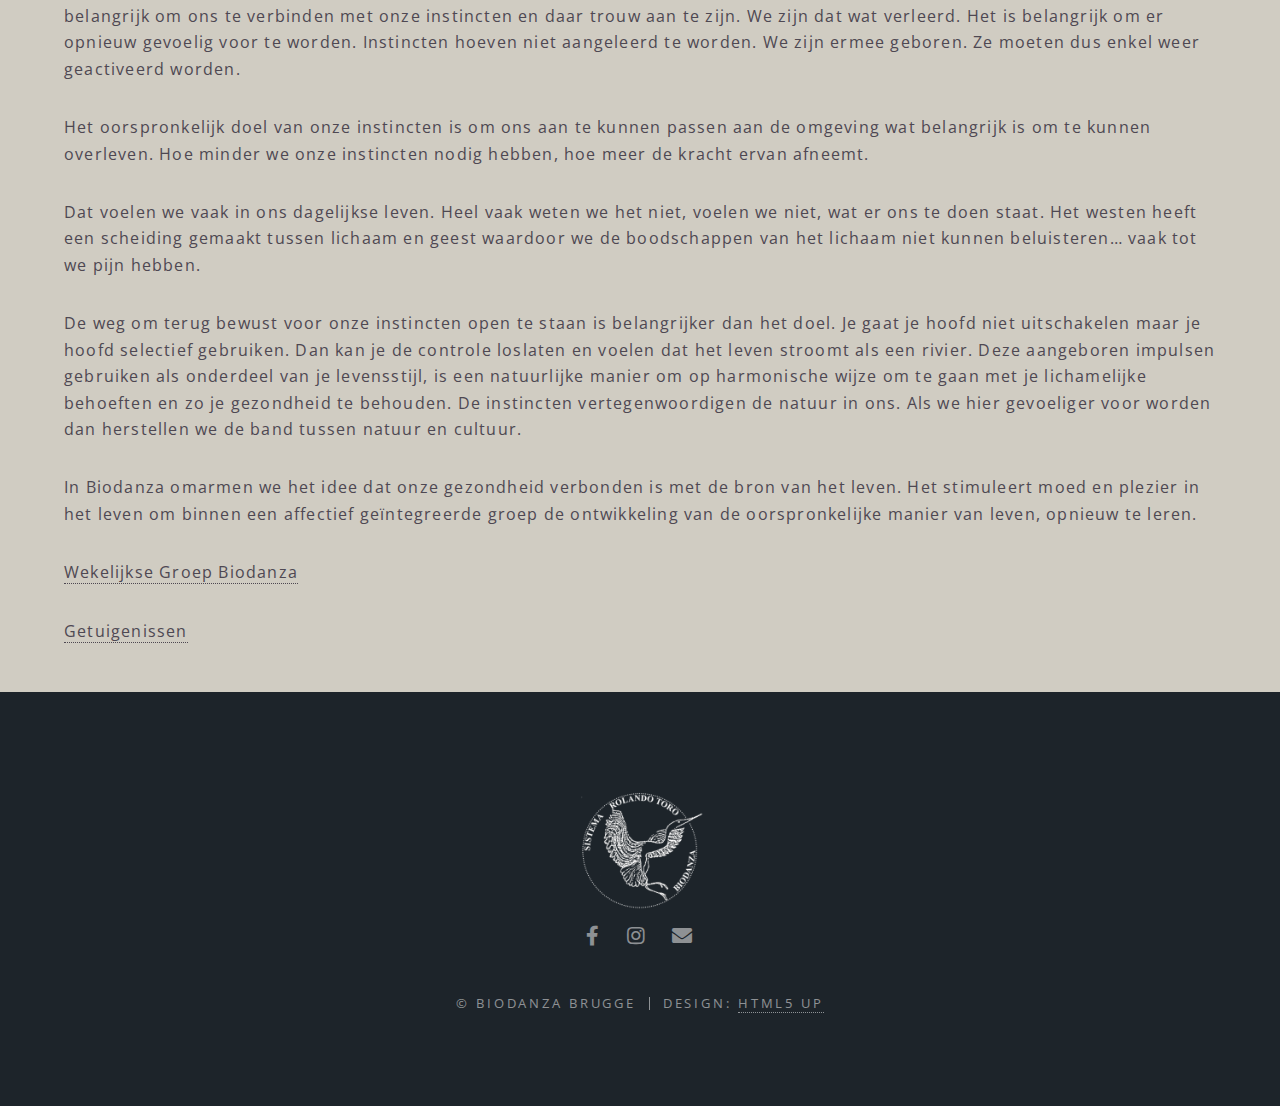
<file: systeemBiodanza.html>
<!DOCTYPE HTML>
<!--
	Spectral by HTML5 UP
	html5up.net | @ajlkn
	Free for personal and commercial use under the CCA 3.0 license (html5up.net/license)
-->
<html>
	<head>
		<title>Systeem Biodanza</title>
		<meta charset="utf-8" />
		<meta name="viewport" content="width=device-width, initial-scale=1, user-scalable=no" />
		<link rel="stylesheet" href="assets/css/main.css" />
		<noscript><link rel="stylesheet" href="assets/css/noscript.css" /></noscript>
	</head>
	<body class="is-preload">

		<!-- Page Wrapper -->
			<div id="page-wrapper">

				<!-- Header -->
					<header id="header">
						<h1><a href="index.html">Home</a></h1>
						<nav id="nav">
							<ul>
								<li class="special">
									<a href="#menu" class="menuToggle"><span>Menu</span></a>
									<div id="menu">
										<ul>
											<li><a href="index.html">Home</a></li>
											<li><a href="activiteiten.html">Activiteiten</a></li>
											<li><a href="getuigenissen.html">Getuigenissen</a></li>
											<li><a href="systeemBiodanza.html">Systeem Biodanza</a></li>
											<li><a href="BiodanzaEnWetenschap.html">Biodanza & Wetenschap</a></li>
											<li><a href="about.html">Lieven & Fien</a></li>
											<li><a href="virginie.html">Virginie</a></li>
											<li><a href="contact.html">Contact</a></li>
										</ul>
									</div>
								</li>
							</ul>
						</nav>
					</header>

				<!-- Main -->
					<article id="main">
						<header>
							<h2>Systeem Biodanza</h2>
							<p></p>
						</header>
						<section class="wrapper style5">
							<div class="inner">


<p><img src="./images/rolandoAndModel.jpeg" width="40%" style="float:left; padding:40px" /></p>
<p>Biodanza maakt gebruik van de kracht van muziek, dans en beweging in
groep om tot een beleving (vivencia) te komen. Dat brengt positieve
veranderingsprocessen op gang die door kunnen werken in ons
dagdagelijkse leven. Jezelf en de ander ontmoeten staat in Biodanza
centraal. Om tot een beleving te komen is het belangrijk dat we ons
veilig voelen in de groep. We staan open voor elkaar zonder oordeel.</p>
<p>Biodanza is Gym voor je hele zijn en</p>
<ul>
<li>laat je opnieuw verbinden met jezelf, de anderen en het universum
(<a href="#menselijke-integratie">menselijke integratie</a>),</li>
<li>het verbetert de algemene energie en stimuleert je organisme en
cellen zich opnieuw te vernieuwen (<a
href="#vernieuwing-van-het-organisme">vernieuwing van het
organisme</a>),</li>
<li>inspireert je om warmte en affectiviteit opnieuw in de wereld te
zetten (<a href="#de-affectieve-heropvoeding">affectieve
heropvoeding</a>), en,</li>
<li>laat je weer voeling krijgen met je oorspronkelijke manier van zijn
(<a
href="#de-oorspronkelijke-manier-van-leven-opnieuw-leren">oorspronkelijke
manier van leven</a>).</li>
</ul>
<p>(Details menselijke integratie, vernieuwing organisme, affectieve
heropvoeding en oorspronkelijke manier van leven ongeveer 7 minuten
leestijd)</p>
<p></br></p>
<div id="menselijke-integratie" class="section level3">
<h3>Menselijke integratie</h3>
<p>In ons moderne leven hebben we soms maar weinig voeling met alle
leven dat ons omringt. Net alsof we de voeling met onze instincten wat
verloren zijn. Een soort verzwakking ervan. Dat is anders bij de mens
dan bij planten en dieren. De zonnebloem draait zijn hart naar het
licht, de kat spint en rekt zich in het lang en breed uit, de spin weeft
zijn web,… Wij mensen zetten vaak ons hoofd boven ons hart. Terwijl we
ons hoofd mogen laten zakken in ons hart, zodat lichaam en geest één
kunnen worden.</p>
<p>In de Biodanza stimuleren we de verbondenheid met het leven. Het is
een integratieproces van ons menselijke zijn dat in gang wordt gezet. Je
groeit in het weer verbinden met jezelf. Lichaam en geest komen in
evenwicht en kunnen weer als één ervaren worden. Daarnaast is ook de
verbinding met andere mensen heel belangrijk in de Biodanza. Wie we zijn
kan pas geopenbaard worden door de ander. Die andere vertelt wie we
zijn. Hoe oprechter dit gebeurt, hoe intenser we dat kunnen ervaren. De
kracht van Biodanza zit in het wij, ik ben jij, ik ben deel van jou.
Elke oefening is in feite een voorbereiding op de ontmoeting.</p>
<p>Ten slotte versterkt Biodanza ook de ervaring van jezelf als deel van
een groter geheel. De band herstellen en voelen die ons verbindt met de
natuur. Het universum. We zijn een schakel in het grote geheel. Alles
maakt deel uit van een groter geheel. De mensen, dieren, planten,
stenen, sterren, de oceaan… Alles wat leeft. En leven zit overal in. We
zijn een eenheid, een hartenklop in het groter geheel.</p>
<p>Het is fijn te mogen ervaren om terug contact te kunnen maken met
alles dat is. Deze functies te kunnen herstellen. Want als we onszelf,
de ander en de kosmos kunnen integreren, dan kunnen we pas voelen dat we
echt leven. Na verloop van tijd kan je het ervaren als een echte
levenshouding. Waardoor we weer in contact komen met onze oorsprong. We
zijn samen onderweg om te worden wie we in oorsprong zijn. We zijn een
onafgewerkt gedicht. Dansen in groep kan het gedicht verrijken.</p>
<p>Om dit alles te kunnen integreren is herhaling heel belangrijk. Fijn
om samen in de wekelijkse bijeenkomst te kunnen oefenen, groeien en
bloeien. Om samen het leven te dansen.</p>
<p></br></p>
</div>
<div id="vernieuwing-van-het-organisme" class="section level3">
<h3>Vernieuwing van het organisme</h3>
<p>Het samen functioneren kan best wel complex zijn. We zijn altijd maar
op zoek naar oplossingen, passen ons aan om een evenwicht te ervaren.
Dat is heel normaal. Oplossingen liggen er niet voor het grijpen, liggen
niet zomaar vast. We hebben dan ook in zekere mate de keuze hoe we ons
gedragen in een bepaalde situatie. Maar veranderingen en het zoeken van
nieuwe evenwichten geeft ons vaak spanning, stress, is soms chaos,…</p>
<p>Er zijn verschillende systemen om uit de chaos te raken… één daarvan
is de liefde en Biodanza is net ontstaan uit nostalgie naar de liefde
zegt Rolando Toro zelf. En dan kunnen we vanuit de chaos een nieuw
evenwicht bereiken en ons vernieuwen.</p>
<p>Die vernieuwing van onze cellen en ons volledige organisme wordt door
Biodanza gestimuleerd door de zelfregulerende processen in ons lichaam
te versterken. Door omgevingsfactoren ontstaan er bijvoorbeeld
schommelingen in onze hormonen (honger, emoties door gebeurtenissen,…),
onze zelfregulerende processen proberen daarin een evenwicht te vinden
en te bewaren. Dat evenwicht is dynamisch met schommelingen binnen
bepaalde grenzen die groei en vernieuwing stimuleren. Biodanza zorgt er
ook voor dat stressfactoren teruggedrongen worden waardoor de
zelfregulerende processen worden versterkt en de schommelingen zo
verkleinen. Bijvoorbeeld als er iets gebeurt op je pad dat je uit
evenwicht brengt dan kun je onder stress volledig overspoeld raken. In
situaties waarin je minder stress hebt en in contact bent met jezelf en
met alles rondom je. Dan kan je eenzelfde gebeurtenis dikwijls beter
dragen.</p>
<p>Het vernieuwen van het organisme binnen Biodanza wordt gestimuleerd
door oefeningen die ons terug naar de kindertijd brengen. Oefeningen die
de lichamelijke omstandigheden uit de prille babytijd bij ons naar boven
brengen. Zelfs tot terug in de baarmoeder. Je kan dan een diepe
genegenheid voelen voor de persoon die je “containt”, je bescherming
geeft. Je opent je voor een nieuwe levensstijl, je ontdekt nieuwe
redenen om te leven. Je voelt dat angst en stress verminderen. Het naar
boven halen van deze omstandigheden zorgt ervoor dat veel meer energie
door het lichaam kan worden gespendeerd in de vernieuwing van het
organisme waardoor het veel sneller herstelt.</p>
<p></br></p>
</div>
<div id="de-affectieve-heropvoeding" class="section level3">
<h3>De affectieve heropvoeding</h3>
<p>Biodanza vertrekt altijd vanuit warmte en genegenheid. Het
belangrijkste doel in Biodanza is het stimuleren van de affectiviteit.
Het is belangrijk om je in het hart van een ander te kunnen
plaatsen.</p>
<p>Biodanza kan je niet alleen beleven. Het is enkel mogelijk om tot een
vivencia (beleving) te komen samen met andere mensen. Een groep waar de
veiligheid aanwezig is, er niet geoordeeld wordt. Een groep die
affectief en geïntegreerd is. Om zo in alle veiligheid elkaar op
verschillende manieren te kunnen ontmoeten, met elkaar via het lichaam
te communiceren.</p>
<p>Het Biodanza systeem staat open voor de gemeenschap. Er is een grote
tolerantie voor de mensheid zoals die is, zonder discriminatie van ras,
gender en leeftijd. We staan open voor elkaar zonder oordeel. Iedereen
mag zijn. Zonder masker of zonder een rol te spelen, gaan we op
ontdekking naar ons ware zijn. In het hier en nu. Een gemeenschap van
verbondenheid. We kijken om ons heen en ontmoeten de ander in zijn zijn
en ontmoeten via de ander terug onszelf. De lichamelijke ervaring is
hier belangrijk, het geeft en ontvangt. Het is geen competitie. Anders
ga je weg van je eigen schoonheid.</p>
<p>Die warmte en genegenheid neem je uit de Biodanza sessies mee in het
dagdagelijkse leven waardoor je ook van hieruit jezelf en je omgeving
gaat transformeren.</p>
<p></br></p>
</div>
<div id="de-oorspronkelijke-manier-van-leven-opnieuw-leren"
class="section level3">
<h3>De oorspronkelijke manier van leven opnieuw leren</h3>
<p>We verlangen allemaal naar harmonie in ons leven. Dat is eigen aan
ons mens zijn. Maar als we harmonie wil ervaren is het belangrijk om ons
te verbinden met onze instincten en daar trouw aan te zijn. We zijn dat
wat verleerd. Het is belangrijk om er opnieuw gevoelig voor te worden.
Instincten hoeven niet aangeleerd te worden. We zijn ermee geboren. Ze
moeten dus enkel weer geactiveerd worden.</p>
<p>Het oorspronkelijk doel van onze instincten is om ons aan te kunnen
passen aan de omgeving wat belangrijk is om te kunnen overleven. Hoe
minder we onze instincten nodig hebben, hoe meer de kracht ervan
afneemt.</p>
<p>Dat voelen we vaak in ons dagelijkse leven. Heel vaak weten we het
niet, voelen we niet, wat er ons te doen staat. Het westen heeft een
scheiding gemaakt tussen lichaam en geest waardoor we de boodschappen
van het lichaam niet kunnen beluisteren… vaak tot we pijn hebben.</p>
<p>De weg om terug bewust voor onze instincten open te staan is
belangrijker dan het doel. Je gaat je hoofd niet uitschakelen maar je
hoofd selectief gebruiken. Dan kan je de controle loslaten en voelen dat
het leven stroomt als een rivier. Deze aangeboren impulsen gebruiken als
onderdeel van je levensstijl, is een natuurlijke manier om op
harmonische wijze om te gaan met je lichamelijke behoeften en zo je
gezondheid te behouden. De instincten vertegenwoordigen de natuur in
ons. Als we hier gevoeliger voor worden dan herstellen we de band tussen
natuur en cultuur.</p>
<p>In Biodanza omarmen we het idee dat onze gezondheid verbonden is met
de bron van het leven. Het stimuleert moed en plezier in het leven om
binnen een affectief geïntegreerde groep de ontwikkeling van de
oorspronkelijke manier van leven, opnieuw te leren.</p>
<p><a href="./activiteiten.html">Wekelijkse Groep Biodanza</a></p>
<p><a href="./getuigenissen.html">Getuigenissen</a></p>
</div>

							</div>
						</section>
					</article>

				<!-- Footer -->
					<footer id="footer">
						<center>
						<img src="./images/logoBiodanza.png" width="10%" />
						</br>
						</center>

						<ul class="icons">
<!--							<li><a href="#" class="icon brands fa-twitter"><span class="label">Twitter</span></a></li> -->
							<li><a href="https://www.facebook.com/BiodanzaFienLieven/" class="icon brands fa-facebook-f"><span class="label">Facebook</span></a></li>
							<li><a href="https://www.instagram.com/fienmorel/" class="icon brands fa-instagram"><span class="label">Instagram</span></a></li>
<!--							<li><a href="#" class="icon brands fa-dribbble"><span class="label">Dribbble</span></a></li> -->
							<li><a href="mailto:info@n-zicht.be" class="icon solid fa-envelope"><span class="label">Email</span></a></li>
						</ul>
						<ul class="copyright">
							<li>&copy; Biodanza Brugge</li><li>Design: <a href="http://html5up.net">HTML5 UP</a></li>
						</ul>
					</footer>

			</div>

		<!-- Scripts -->
			<script src="assets/js/jquery.min.js"></script>
			<script src="assets/js/jquery.scrollex.min.js"></script>
			<script src="assets/js/jquery.scrolly.min.js"></script>
			<script src="assets/js/browser.min.js"></script>
			<script src="assets/js/breakpoints.min.js"></script>
			<script src="assets/js/util.js"></script>
			<script src="assets/js/main.js"></script>

	</body>
</html>
</file>
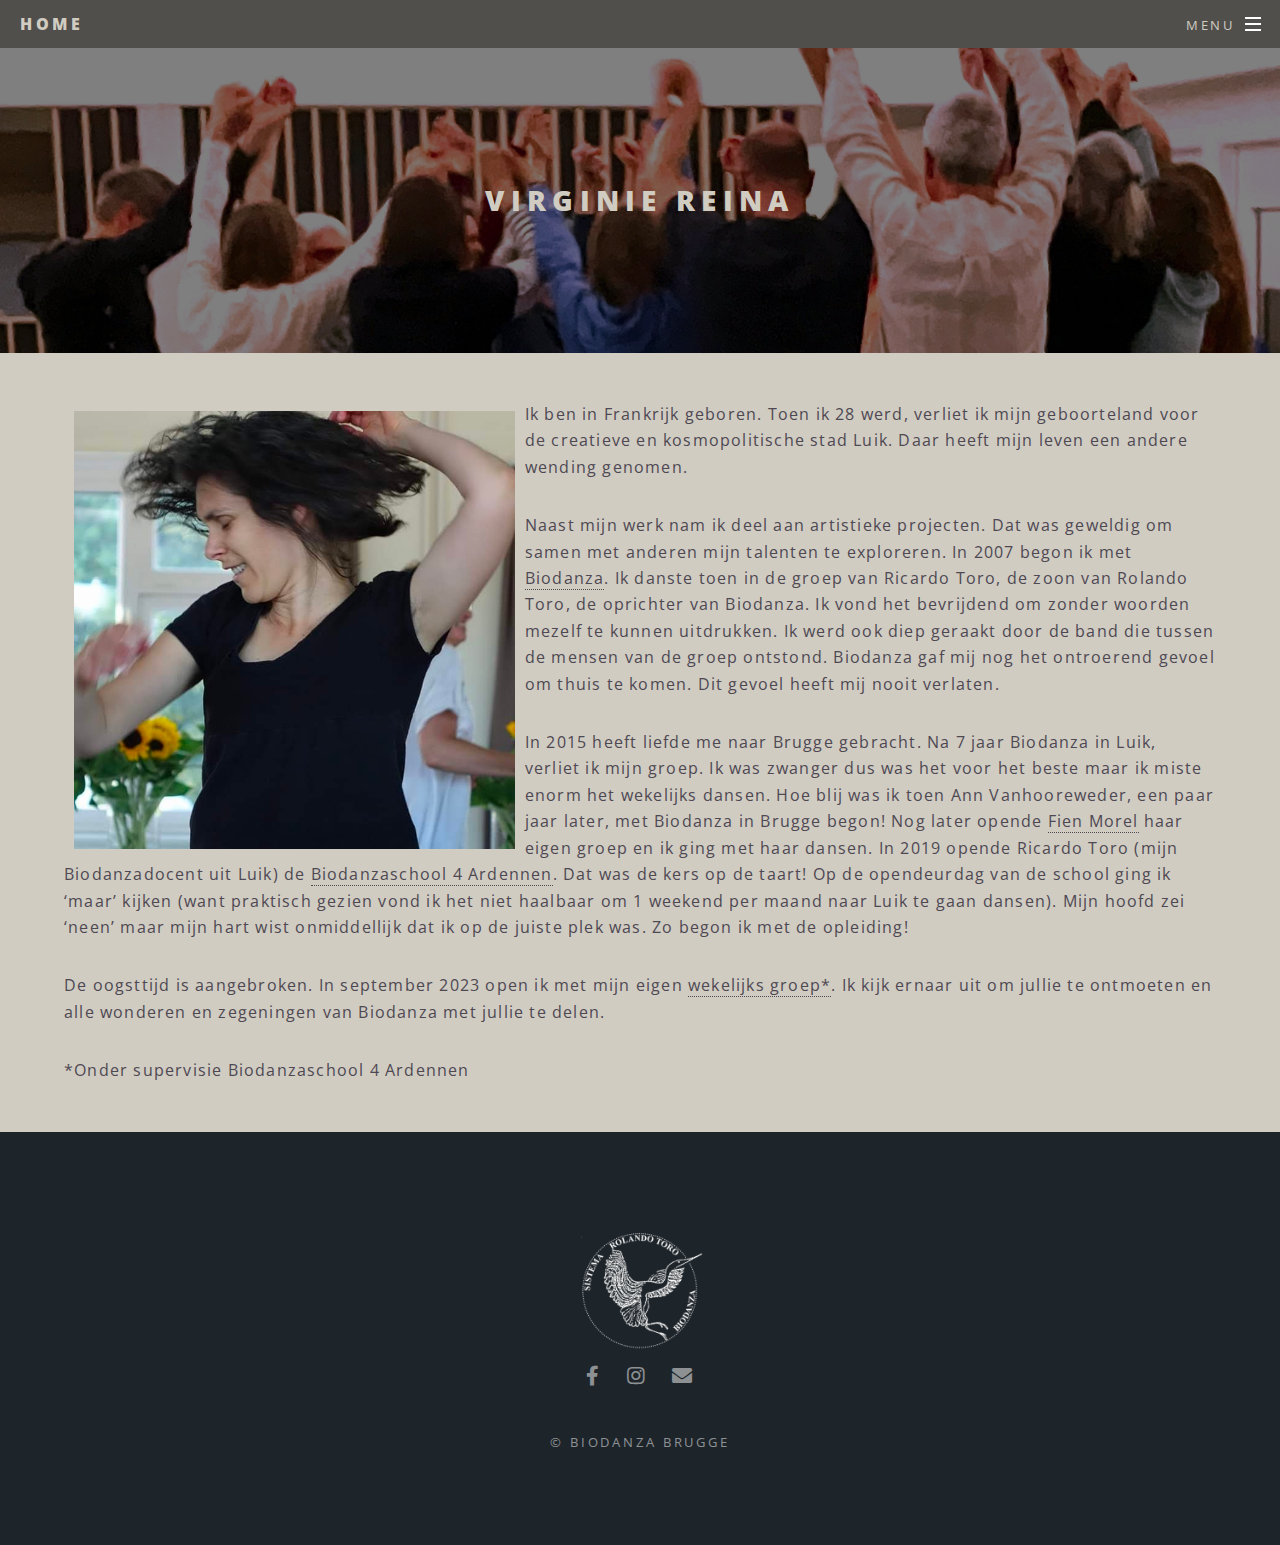
<file: virginie.html>
<!DOCTYPE HTML>
<!--
	Spectral by HTML5 UP
	html5up.net | @ajlkn
	Free for personal and commercial use under the CCA 3.0 license (html5up.net/license)
-->
<html>
	<head>
		<title>Virginie</title>
		<meta charset="utf-8" />
		<meta name="viewport" content="width=device-width, initial-scale=1, user-scalable=no" />
		<link rel="stylesheet" href="assets/css/main.css" />
		<noscript><link rel="stylesheet" href="assets/css/noscript.css" /></noscript>
	</head>
	<body class="is-preload">

		<!-- Page Wrapper -->
			<div id="page-wrapper">

				<!-- Header -->
					<header id="header">
						<h1><a href="index.html">Home</a></h1>
						<nav id="nav">
							<ul>
								<li class="special">
									<a href="#menu" class="menuToggle"><span>Menu</span></a>
									<div id="menu">
										<ul>
											<li><a href="index.html">Home</a></li>
											<li><a href="activiteiten.html">Activiteiten</a></li>
											<li><a href="getuigenissen.html">Getuigenissen</a></li>
											<li><a href="systeemBiodanza.html">Systeem Biodanza</a></li>
											<li><a href="BiodanzaEnWetenschap.html">Biodanza & Wetenschap</a></li>
											<li><a href="about.html">Lieven & Fien</a></li>
											<li><a href="virginie.html">Virginie</a></li>
											<li><a href="contact.html">Contact</a></li>
										</ul>
									</div>
								</li>
							</ul>
						</nav>
					</header>

				<!-- Main -->
					<article id="main">
						<header>
							<h2>Virginie Reina
</h2>
							<p></p>
						</header>
						<section class="wrapper style5">
							<div class="inner">


<p><img src="./images/virginie.jpg" width="40%" style="float:left; padding:10px" /></p>
<p>Ik ben in Frankrijk geboren. Toen ik 28 werd, verliet ik mijn
geboorteland voor de creatieve en kosmopolitische stad Luik. Daar heeft
mijn leven een andere wending genomen.</p>
<p>Naast mijn werk nam ik deel aan artistieke projecten. Dat was
geweldig om samen met anderen mijn talenten te exploreren. In 2007 begon
ik met <a href="./index.html">Biodanza</a>. Ik danste toen in de groep
van Ricardo Toro, de zoon van Rolando Toro, de oprichter van Biodanza.
Ik vond het bevrijdend om zonder woorden mezelf te kunnen uitdrukken. Ik
werd ook diep geraakt door de band die tussen de mensen van de groep
ontstond. Biodanza gaf mij nog het ontroerend gevoel om thuis te komen.
Dit gevoel heeft mij nooit verlaten.</p>
<p>In 2015 heeft liefde me naar Brugge gebracht. Na 7 jaar Biodanza in
Luik, verliet ik mijn groep. Ik was zwanger dus was het voor het beste
maar ik miste enorm het wekelijks dansen. Hoe blij was ik toen Ann
Vanhooreweder, een paar jaar later, met Biodanza in Brugge begon! Nog
later opende <a href="about.html">Fien Morel</a> haar eigen groep en ik
ging met haar dansen. In 2019 opende Ricardo Toro (mijn Biodanzadocent
uit Luik) de <a
href="https://www.torobiodanza.be/lecole/">Biodanzaschool 4
Ardennen</a>. Dat was de kers op de taart! Op de opendeurdag van de
school ging ik ‘maar’ kijken (want praktisch gezien vond ik het niet
haalbaar om 1 weekend per maand naar Luik te gaan dansen). Mijn hoofd
zei ‘neen’ maar mijn hart wist onmiddellijk dat ik op de juiste plek
was. Zo begon ik met de opleiding!</p>
<p>De oogsttijd is aangebroken. In september 2023 open ik met mijn eigen
<a href="./activiteiten.html">wekelijks groep*</a>. Ik kijk ernaar uit
om jullie te ontmoeten en alle wonderen en zegeningen van Biodanza met
jullie te delen.</p>
<p>*Onder supervisie Biodanzaschool 4 Ardennen</p>

							</div>
						</section>
					</article>

				<!-- Footer -->
					<footer id="footer">
						<center>
						<img src="./images/logoBiodanza.png" width="10%" />
						</br>
						</center>

						<ul class="icons">
<!--							<li><a href="#" class="icon brands fa-twitter"><span class="label">Twitter</span></a></li> -->
							<li><a href="https://www.facebook.com/BiodanzaFienLieven/" class="icon brands fa-facebook-f"><span class="label">Facebook</span></a></li>
							<li><a href="https://www.instagram.com/fienmorel/" class="icon brands fa-instagram"><span class="label">Instagram</span></a></li>
<!--							<li><a href="#" class="icon brands fa-dribbble"><span class="label">Dribbble</span></a></li> -->
							<li><a href="mailto:info@n-zicht.be" class="icon solid fa-envelope"><span class="label">Email</span></a></li>
						</ul>
						<ul class="copyright">
							<li>&copy; Biodanza Brugge</li>
						</ul>
					</footer>

			</div>

		<!-- Scripts -->
			<script src="assets/js/jquery.min.js"></script>
			<script src="assets/js/jquery.scrollex.min.js"></script>
			<script src="assets/js/jquery.scrolly.min.js"></script>
			<script src="assets/js/browser.min.js"></script>
			<script src="assets/js/breakpoints.min.js"></script>
			<script src="assets/js/util.js"></script>
			<script src="assets/js/main.js"></script>

	</body>
</html>
</file>
<file: assets/css/noscript.css>
/*
	Spectral by HTML5 UP
	html5up.net | @ajlkn
	Free for personal and commercial use under the CCA 3.0 license (html5up.net/license)
*/

/* Banner */

	body.is-preload #banner h2 {
		-moz-transform: none;
		-webkit-transform: none;
		-ms-transform: none;
		transform: none;
		opacity: 1;
	}

		body.is-preload #banner h2:before, body.is-preload #banner h2:after {
			width: 100%;
		}

	body.is-preload #banner .more {
		-moz-transform: none;
		-webkit-transform: none;
		-ms-transform: none;
		transform: none;
		opacity: 1;
	}

	body.is-preload #banner:after {
		opacity: 0;
	}
</file>
<file: assets/css/main.css>
@import url(fontawesome-all.min.css);
@import url("https://fonts.googleapis.com/css?family=Open+Sans:400,400italic,600,600italic,800,800italic");

/*
	Spectral by HTML5 UP
	html5up.net | @ajlkn
	Free for personal and commercial use under the CCA 3.0 license (html5up.net/license)
*/

html, body, div, span, applet, object,
iframe, h1, h2, h3, h4, h5, h6, p, blockquote,
pre, a, abbr, acronym, address, big, cite,
code, del, dfn, em, img, ins, kbd, q, s, samp,
small, strike, strong, sub, sup, tt, var, b,
u, i, center, dl, dt, dd, ol, ul, li, fieldset,
form, label, legend, table, caption, tbody,
tfoot, thead, tr, th, td, article, aside,
canvas, details, embed, figure, figcaption,
footer, header, hgroup, menu, nav, output, ruby,
section, summary, time, mark, audio, video {
	margin: 0;
	padding: 0;
	border: 0;
	font-size: 100%;
	font: inherit;
	vertical-align: baseline;}

article, aside, details, figcaption, figure,
footer, header, hgroup, menu, nav, section {
	display: block;}

body {
	line-height: 1;
}

ol, ul {
	list-style: none;
}

blockquote, q {
	quotes: none;
}

	blockquote:before, blockquote:after, q:before, q:after {
		content: '';
		content: none;
	}

table {
	border-collapse: collapse;
	border-spacing: 0;
}

body {
	-webkit-text-size-adjust: none;
}

mark {
	background-color: transparent;
	color: inherit;
}

input::-moz-focus-inner {
	border: 0;
	padding: 0;
}

input, select, textarea {
	-moz-appearance: none;
	-webkit-appearance: none;
	-ms-appearance: none;
	appearance: none;
}

/* Basic */

	@-ms-viewport {
		width: device-width;
	}

	html {
		box-sizing: border-box;
	}

	*, *:before, *:after {
		box-sizing: inherit;
	}

	body {
		background: #504f4b;
	}

		body.is-preload *, body.is-preload *:before, body.is-preload *:after {
			-moz-animation: none !important;
			-webkit-animation: none !important;
			-ms-animation: none !important;
			animation: none !important;
			-moz-transition: none !important;
			-webkit-transition: none !important;
			-ms-transition: none !important;
			transition: none !important;
		}

	body, input, select, textarea {
		color: #d0ccc2;
		font-family: "Open Sans", Helvetica, sans-serif;
		font-size: 15pt;
		font-weight: 400;
		letter-spacing: 0.075em;
		line-height: 1.65em;
	}

		@media screen and (max-width: 1680px) {

			body, input, select, textarea {
				font-size: 13pt;
			}

		}

		@media screen and (max-width: 1280px) {

			body, input, select, textarea {
				font-size: 12pt;
			}

		}

		@media screen and (max-width: 736px) {

			body, input, select, textarea {
				font-size: 11pt;
				letter-spacing: 0.0375em;
			}

		}

	a {
		-moz-transition: color 0.2s ease, border-bottom-color 0.2s ease;
		-webkit-transition: color 0.2s ease, border-bottom-color 0.2s ease;
		-ms-transition: color 0.2s ease, border-bottom-color 0.2s ease;
		transition: color 0.2s ease, border-bottom-color 0.2s ease;
		border-bottom: dotted 1px;
		color: inherit;
		text-decoration: none;
	}

		a:hover {
			border-bottom-color: transparent;
		}

	strong, b {
		color: #d0ccc2;
		font-weight: 600;
	}

	em, i {
		font-style: italic;
	}

	p {
		margin: 0 0 2em 0;
	}

	h1, h2, h3, h4, h5, h6 {
		color: #d0ccc2;
		font-weight: 800;
		letter-spacing: 0.225em;
		line-height: 1em;
		margin: 0 0 1em 0;
		text-transform: uppercase;
	}

		h1 a, h2 a, h3 a, h4 a, h5 a, h6 a {
			color: inherit;
			text-decoration: none;
		}

	h2 {
		font-size: 1.35em;
		line-height: 1.75em;
	}

		@media screen and (max-width: 736px) {

			h2 {
				font-size: 1.1em;
				line-height: 1.65em;
			}

		}

	h3 {
		font-size: 1.15em;
		line-height: 1.75em;
	}

		@media screen and (max-width: 736px) {

			h3 {
				font-size: 1em;
				line-height: 1.65em;
			}

		}

	h4 {
		font-size: 1em;
		line-height: 1.5em;
	}

	h5 {
		font-size: 0.8em;
		line-height: 1.5em;
	}

	h6 {
		font-size: 0.7em;
		line-height: 1.5em;
	}

	sub {
		font-size: 0.8em;
		position: relative;
		top: 0.5em;
	}

	sup {
		font-size: 0.8em;
		position: relative;
		top: -0.5em;
	}

	hr {
		border: 0;
		border-bottom: solid 2px #d0ccc2;
		margin: 3em 0;
	}

		hr.major {
			margin: 4.5em 0;
		}

	blockquote {
		border-left: solid 4px #d0ccc2;
		font-style: italic;
		margin: 0 0 2em 0;
		padding: 0.5em 0 0.5em 2em;
	}

	code {
		background: rgba(144, 144, 144, 0.25);
		border-radius: 3px;
		font-family: "Courier New", monospace;
		font-size: 0.9em;
		letter-spacing: 0;
		margin: 0 0.25em;
		padding: 0.25em 0.65em;
	}

	pre {
		-webkit-overflow-scrolling: touch;
		font-family: "Courier New", monospace;
		font-size: 0.9em;
		margin: 0 0 2em 0;
	}

		pre code {
			display: block;
			line-height: 1.75em;
			padding: 1em 1.5em;
			overflow-x: auto;
		}

	.align-left {
		text-align: left;
	}

	.align-center {
		text-align: center;
	}

	.align-right {
		text-align: right;
	}

/* Row */

	.row {
		display: flex;
		flex-wrap: wrap;
		box-sizing: border-box;
		align-items: stretch;
	}

		.row > * {
			box-sizing: border-box;
		}

		.row.gtr-uniform > * > :last-child {
			margin-bottom: 0;
		}

		.row.aln-left {
			justify-content: flex-start;
		}

		.row.aln-center {
			justify-content: center;
		}

		.row.aln-right {
			justify-content: flex-end;
		}

		.row.aln-top {
			align-items: flex-start;
		}

		.row.aln-middle {
			align-items: center;
		}

		.row.aln-bottom {
			align-items: flex-end;
		}

		.row > .imp {
			order: -1;
		}

		.row > .col-1 {
			width: 8.33333%;
		}

		.row > .off-1 {
			margin-left: 8.33333%;
		}

		.row > .col-2 {
			width: 16.66667%;
		}

		.row > .off-2 {
			margin-left: 16.66667%;
		}

		.row > .col-3 {
			width: 25%;
		}

		.row > .off-3 {
			margin-left: 25%;
		}

		.row > .col-4 {
			width: 33.33333%;
		}

		.row > .off-4 {
			margin-left: 33.33333%;
		}

		.row > .col-5 {
			width: 41.66667%;
		}

		.row > .off-5 {
			margin-left: 41.66667%;
		}

		.row > .col-6 {
			width: 50%;
		}

		.row > .off-6 {
			margin-left: 50%;
		}

		.row > .col-7 {
			width: 58.33333%;
		}

		.row > .off-7 {
			margin-left: 58.33333%;
		}

		.row > .col-8 {
			width: 66.66667%;
		}

		.row > .off-8 {
			margin-left: 66.66667%;
		}

		.row > .col-9 {
			width: 75%;
		}

		.row > .off-9 {
			margin-left: 75%;
		}

		.row > .col-10 {
			width: 83.33333%;
		}

		.row > .off-10 {
			margin-left: 83.33333%;
		}

		.row > .col-11 {
			width: 91.66667%;
		}

		.row > .off-11 {
			margin-left: 91.66667%;
		}

		.row > .col-12 {
			width: 100%;
		}

		.row > .off-12 {
			margin-left: 100%;
		}

		.row.gtr-0 {
			margin-top: 0;
			margin-left: 0em;
		}

			.row.gtr-0 > * {
				padding: 0 0 0 0em;
			}

			.row.gtr-0.gtr-uniform {
				margin-top: 0em;
			}

				.row.gtr-0.gtr-uniform > * {
					padding-top: 0em;
				}

		.row.gtr-25 {
			margin-top: 0;
			margin-left: -0.375em;
		}

			.row.gtr-25 > * {
				padding: 0 0 0 0.375em;
			}

			.row.gtr-25.gtr-uniform {
				margin-top: -0.375em;
			}

				.row.gtr-25.gtr-uniform > * {
					padding-top: 0.375em;
				}

		.row.gtr-50 {
			margin-top: 0;
			margin-left: -0.75em;
		}

			.row.gtr-50 > * {
				padding: 0 0 0 0.75em;
			}

			.row.gtr-50.gtr-uniform {
				margin-top: -0.75em;
			}

				.row.gtr-50.gtr-uniform > * {
					padding-top: 0.75em;
				}

		.row {
			margin-top: 0;
			margin-left: -1.5em;
		}

			.row > * {
				padding: 0 0 0 1.5em;
			}

			.row.gtr-uniform {
				margin-top: -1.5em;
			}

				.row.gtr-uniform > * {
					padding-top: 1.5em;
				}

		.row.gtr-150 {
			margin-top: 0;
			margin-left: -2.25em;
		}

			.row.gtr-150 > * {
				padding: 0 0 0 2.25em;
			}

			.row.gtr-150.gtr-uniform {
				margin-top: -2.25em;
			}

				.row.gtr-150.gtr-uniform > * {
					padding-top: 2.25em;
				}

		.row.gtr-200 {
			margin-top: 0;
			margin-left: -3em;
		}

			.row.gtr-200 > * {
				padding: 0 0 0 3em;
			}

			.row.gtr-200.gtr-uniform {
				margin-top: -3em;
			}

				.row.gtr-200.gtr-uniform > * {
					padding-top: 3em;
				}

		@media screen and (max-width: 1680px) {

			.row {
				display: flex;
				flex-wrap: wrap;
				box-sizing: border-box;
				align-items: stretch;
			}

				.row > * {
					box-sizing: border-box;
				}

				.row.gtr-uniform > * > :last-child {
					margin-bottom: 0;
				}

				.row.aln-left {
					justify-content: flex-start;
				}

				.row.aln-center {
					justify-content: center;
				}

				.row.aln-right {
					justify-content: flex-end;
				}

				.row.aln-top {
					align-items: flex-start;
				}

				.row.aln-middle {
					align-items: center;
				}

				.row.aln-bottom {
					align-items: flex-end;
				}

				.row > .imp-xlarge {
					order: -1;
				}

				.row > .col-1-xlarge {
					width: 8.33333%;
				}

				.row > .off-1-xlarge {
					margin-left: 8.33333%;
				}

				.row > .col-2-xlarge {
					width: 16.66667%;
				}

				.row > .off-2-xlarge {
					margin-left: 16.66667%;
				}

				.row > .col-3-xlarge {
					width: 25%;
				}

				.row > .off-3-xlarge {
					margin-left: 25%;
				}

				.row > .col-4-xlarge {
					width: 33.33333%;
				}

				.row > .off-4-xlarge {
					margin-left: 33.33333%;
				}

				.row > .col-5-xlarge {
					width: 41.66667%;
				}

				.row > .off-5-xlarge {
					margin-left: 41.66667%;
				}

				.row > .col-6-xlarge {
					width: 50%;
				}

				.row > .off-6-xlarge {
					margin-left: 50%;
				}

				.row > .col-7-xlarge {
					width: 58.33333%;
				}

				.row > .off-7-xlarge {
					margin-left: 58.33333%;
				}

				.row > .col-8-xlarge {
					width: 66.66667%;
				}

				.row > .off-8-xlarge {
					margin-left: 66.66667%;
				}

				.row > .col-9-xlarge {
					width: 75%;
				}

				.row > .off-9-xlarge {
					margin-left: 75%;
				}

				.row > .col-10-xlarge {
					width: 83.33333%;
				}

				.row > .off-10-xlarge {
					margin-left: 83.33333%;
				}

				.row > .col-11-xlarge {
					width: 91.66667%;
				}

				.row > .off-11-xlarge {
					margin-left: 91.66667%;
				}

				.row > .col-12-xlarge {
					width: 100%;
				}

				.row > .off-12-xlarge {
					margin-left: 100%;
				}

				.row.gtr-0 {
					margin-top: 0;
					margin-left: 0em;
				}

					.row.gtr-0 > * {
						padding: 0 0 0 0em;
					}

					.row.gtr-0.gtr-uniform {
						margin-top: 0em;
					}

						.row.gtr-0.gtr-uniform > * {
							padding-top: 0em;
						}

				.row.gtr-25 {
					margin-top: 0;
					margin-left: -0.375em;
				}

					.row.gtr-25 > * {
						padding: 0 0 0 0.375em;
					}

					.row.gtr-25.gtr-uniform {
						margin-top: -0.375em;
					}

						.row.gtr-25.gtr-uniform > * {
							padding-top: 0.375em;
						}

				.row.gtr-50 {
					margin-top: 0;
					margin-left: -0.75em;
				}

					.row.gtr-50 > * {
						padding: 0 0 0 0.75em;
					}

					.row.gtr-50.gtr-uniform {
						margin-top: -0.75em;
					}

						.row.gtr-50.gtr-uniform > * {
							padding-top: 0.75em;
						}

				.row {
					margin-top: 0;
					margin-left: -1.5em;
				}

					.row > * {
						padding: 0 0 0 1.5em;
					}

					.row.gtr-uniform {
						margin-top: -1.5em;
					}

						.row.gtr-uniform > * {
							padding-top: 1.5em;
						}

				.row.gtr-150 {
					margin-top: 0;
					margin-left: -2.25em;
				}

					.row.gtr-150 > * {
						padding: 0 0 0 2.25em;
					}

					.row.gtr-150.gtr-uniform {
						margin-top: -2.25em;
					}

						.row.gtr-150.gtr-uniform > * {
							padding-top: 2.25em;
						}

				.row.gtr-200 {
					margin-top: 0;
					margin-left: -3em;
				}

					.row.gtr-200 > * {
						padding: 0 0 0 3em;
					}

					.row.gtr-200.gtr-uniform {
						margin-top: -3em;
					}

						.row.gtr-200.gtr-uniform > * {
							padding-top: 3em;
						}

		}

		@media screen and (max-width: 1280px) {

			.row {
				display: flex;
				flex-wrap: wrap;
				box-sizing: border-box;
				align-items: stretch;
			}

				.row > * {
					box-sizing: border-box;
				}

				.row.gtr-uniform > * > :last-child {
					margin-bottom: 0;
				}

				.row.aln-left {
					justify-content: flex-start;
				}

				.row.aln-center {
					justify-content: center;
				}

				.row.aln-right {
					justify-content: flex-end;
				}

				.row.aln-top {
					align-items: flex-start;
				}

				.row.aln-middle {
					align-items: center;
				}

				.row.aln-bottom {
					align-items: flex-end;
				}

				.row > .imp-large {
					order: -1;
				}

				.row > .col-1-large {
					width: 8.33333%;
				}

				.row > .off-1-large {
					margin-left: 8.33333%;
				}

				.row > .col-2-large {
					width: 16.66667%;
				}

				.row > .off-2-large {
					margin-left: 16.66667%;
				}

				.row > .col-3-large {
					width: 25%;
				}

				.row > .off-3-large {
					margin-left: 25%;
				}

				.row > .col-4-large {
					width: 33.33333%;
				}

				.row > .off-4-large {
					margin-left: 33.33333%;
				}

				.row > .col-5-large {
					width: 41.66667%;
				}

				.row > .off-5-large {
					margin-left: 41.66667%;
				}

				.row > .col-6-large {
					width: 50%;
				}

				.row > .off-6-large {
					margin-left: 50%;
				}

				.row > .col-7-large {
					width: 58.33333%;
				}

				.row > .off-7-large {
					margin-left: 58.33333%;
				}

				.row > .col-8-large {
					width: 66.66667%;
				}

				.row > .off-8-large {
					margin-left: 66.66667%;
				}

				.row > .col-9-large {
					width: 75%;
				}

				.row > .off-9-large {
					margin-left: 75%;
				}

				.row > .col-10-large {
					width: 83.33333%;
				}

				.row > .off-10-large {
					margin-left: 83.33333%;
				}

				.row > .col-11-large {
					width: 91.66667%;
				}

				.row > .off-11-large {
					margin-left: 91.66667%;
				}

				.row > .col-12-large {
					width: 100%;
				}

				.row > .off-12-large {
					margin-left: 100%;
				}

				.row.gtr-0 {
					margin-top: 0;
					margin-left: 0em;
				}

					.row.gtr-0 > * {
						padding: 0 0 0 0em;
					}

					.row.gtr-0.gtr-uniform {
						margin-top: 0em;
					}

						.row.gtr-0.gtr-uniform > * {
							padding-top: 0em;
						}

				.row.gtr-25 {
					margin-top: 0;
					margin-left: -0.375em;
				}

					.row.gtr-25 > * {
						padding: 0 0 0 0.375em;
					}

					.row.gtr-25.gtr-uniform {
						margin-top: -0.375em;
					}

						.row.gtr-25.gtr-uniform > * {
							padding-top: 0.375em;
						}

				.row.gtr-50 {
					margin-top: 0;
					margin-left: -0.75em;
				}

					.row.gtr-50 > * {
						padding: 0 0 0 0.75em;
					}

					.row.gtr-50.gtr-uniform {
						margin-top: -0.75em;
					}

						.row.gtr-50.gtr-uniform > * {
							padding-top: 0.75em;
						}

				.row {
					margin-top: 0;
					margin-left: -1.5em;
				}

					.row > * {
						padding: 0 0 0 1.5em;
					}

					.row.gtr-uniform {
						margin-top: -1.5em;
					}

						.row.gtr-uniform > * {
							padding-top: 1.5em;
						}

				.row.gtr-150 {
					margin-top: 0;
					margin-left: -2.25em;
				}

					.row.gtr-150 > * {
						padding: 0 0 0 2.25em;
					}

					.row.gtr-150.gtr-uniform {
						margin-top: -2.25em;
					}

						.row.gtr-150.gtr-uniform > * {
							padding-top: 2.25em;
						}

				.row.gtr-200 {
					margin-top: 0;
					margin-left: -3em;
				}

					.row.gtr-200 > * {
						padding: 0 0 0 3em;
					}

					.row.gtr-200.gtr-uniform {
						margin-top: -3em;
					}

						.row.gtr-200.gtr-uniform > * {
							padding-top: 3em;
						}

		}

		@media screen and (max-width: 980px) {

			.row {
				display: flex;
				flex-wrap: wrap;
				box-sizing: border-box;
				align-items: stretch;
			}

				.row > * {
					box-sizing: border-box;
				}

				.row.gtr-uniform > * > :last-child {
					margin-bottom: 0;
				}

				.row.aln-left {
					justify-content: flex-start;
				}

				.row.aln-center {
					justify-content: center;
				}

				.row.aln-right {
					justify-content: flex-end;
				}

				.row.aln-top {
					align-items: flex-start;
				}

				.row.aln-middle {
					align-items: center;
				}

				.row.aln-bottom {
					align-items: flex-end;
				}

				.row > .imp-medium {
					order: -1;
				}

				.row > .col-1-medium {
					width: 8.33333%;
				}

				.row > .off-1-medium {
					margin-left: 8.33333%;
				}

				.row > .col-2-medium {
					width: 16.66667%;
				}

				.row > .off-2-medium {
					margin-left: 16.66667%;
				}

				.row > .col-3-medium {
					width: 25%;
				}

				.row > .off-3-medium {
					margin-left: 25%;
				}

				.row > .col-4-medium {
					width: 33.33333%;
				}

				.row > .off-4-medium {
					margin-left: 33.33333%;
				}

				.row > .col-5-medium {
					width: 41.66667%;
				}

				.row > .off-5-medium {
					margin-left: 41.66667%;
				}

				.row > .col-6-medium {
					width: 50%;
				}

				.row > .off-6-medium {
					margin-left: 50%;
				}

				.row > .col-7-medium {
					width: 58.33333%;
				}

				.row > .off-7-medium {
					margin-left: 58.33333%;
				}

				.row > .col-8-medium {
					width: 66.66667%;
				}

				.row > .off-8-medium {
					margin-left: 66.66667%;
				}

				.row > .col-9-medium {
					width: 75%;
				}

				.row > .off-9-medium {
					margin-left: 75%;
				}

				.row > .col-10-medium {
					width: 83.33333%;
				}

				.row > .off-10-medium {
					margin-left: 83.33333%;
				}

				.row > .col-11-medium {
					width: 91.66667%;
				}

				.row > .off-11-medium {
					margin-left: 91.66667%;
				}

				.row > .col-12-medium {
					width: 100%;
				}

				.row > .off-12-medium {
					margin-left: 100%;
				}

				.row.gtr-0 {
					margin-top: 0;
					margin-left: 0em;
				}

					.row.gtr-0 > * {
						padding: 0 0 0 0em;
					}

					.row.gtr-0.gtr-uniform {
						margin-top: 0em;
					}

						.row.gtr-0.gtr-uniform > * {
							padding-top: 0em;
						}

				.row.gtr-25 {
					margin-top: 0;
					margin-left: -0.375em;
				}

					.row.gtr-25 > * {
						padding: 0 0 0 0.375em;
					}

					.row.gtr-25.gtr-uniform {
						margin-top: -0.375em;
					}

						.row.gtr-25.gtr-uniform > * {
							padding-top: 0.375em;
						}

				.row.gtr-50 {
					margin-top: 0;
					margin-left: -0.75em;
				}

					.row.gtr-50 > * {
						padding: 0 0 0 0.75em;
					}

					.row.gtr-50.gtr-uniform {
						margin-top: -0.75em;
					}

						.row.gtr-50.gtr-uniform > * {
							padding-top: 0.75em;
						}

				.row {
					margin-top: 0;
					margin-left: -1.5em;
				}

					.row > * {
						padding: 0 0 0 1.5em;
					}

					.row.gtr-uniform {
						margin-top: -1.5em;
					}

						.row.gtr-uniform > * {
							padding-top: 1.5em;
						}

				.row.gtr-150 {
					margin-top: 0;
					margin-left: -2.25em;
				}

					.row.gtr-150 > * {
						padding: 0 0 0 2.25em;
					}

					.row.gtr-150.gtr-uniform {
						margin-top: -2.25em;
					}

						.row.gtr-150.gtr-uniform > * {
							padding-top: 2.25em;
						}

				.row.gtr-200 {
					margin-top: 0;
					margin-left: -3em;
				}

					.row.gtr-200 > * {
						padding: 0 0 0 3em;
					}

					.row.gtr-200.gtr-uniform {
						margin-top: -3em;
					}

						.row.gtr-200.gtr-uniform > * {
							padding-top: 3em;
						}

		}

		@media screen and (max-width: 736px) {

			.row {
				display: flex;
				flex-wrap: wrap;
				box-sizing: border-box;
				align-items: stretch;
			}

				.row > * {
					box-sizing: border-box;
				}

				.row.gtr-uniform > * > :last-child {
					margin-bottom: 0;
				}

				.row.aln-left {
					justify-content: flex-start;
				}

				.row.aln-center {
					justify-content: center;
				}

				.row.aln-right {
					justify-content: flex-end;
				}

				.row.aln-top {
					align-items: flex-start;
				}

				.row.aln-middle {
					align-items: center;
				}

				.row.aln-bottom {
					align-items: flex-end;
				}

				.row > .imp-small {
					order: -1;
				}

				.row > .col-1-small {
					width: 8.33333%;
				}

				.row > .off-1-small {
					margin-left: 8.33333%;
				}

				.row > .col-2-small {
					width: 16.66667%;
				}

				.row > .off-2-small {
					margin-left: 16.66667%;
				}

				.row > .col-3-small {
					width: 25%;
				}

				.row > .off-3-small {
					margin-left: 25%;
				}

				.row > .col-4-small {
					width: 33.33333%;
				}

				.row > .off-4-small {
					margin-left: 33.33333%;
				}

				.row > .col-5-small {
					width: 41.66667%;
				}

				.row > .off-5-small {
					margin-left: 41.66667%;
				}

				.row > .col-6-small {
					width: 50%;
				}

				.row > .off-6-small {
					margin-left: 50%;
				}

				.row > .col-7-small {
					width: 58.33333%;
				}

				.row > .off-7-small {
					margin-left: 58.33333%;
				}

				.row > .col-8-small {
					width: 66.66667%;
				}

				.row > .off-8-small {
					margin-left: 66.66667%;
				}

				.row > .col-9-small {
					width: 75%;
				}

				.row > .off-9-small {
					margin-left: 75%;
				}

				.row > .col-10-small {
					width: 83.33333%;
				}

				.row > .off-10-small {
					margin-left: 83.33333%;
				}

				.row > .col-11-small {
					width: 91.66667%;
				}

				.row > .off-11-small {
					margin-left: 91.66667%;
				}

				.row > .col-12-small {
					width: 100%;
				}

				.row > .off-12-small {
					margin-left: 100%;
				}

				.row.gtr-0 {
					margin-top: 0;
					margin-left: 0em;
				}

					.row.gtr-0 > * {
						padding: 0 0 0 0em;
					}

					.row.gtr-0.gtr-uniform {
						margin-top: 0em;
					}

						.row.gtr-0.gtr-uniform > * {
							padding-top: 0em;
						}

				.row.gtr-25 {
					margin-top: 0;
					margin-left: -0.375em;
				}

					.row.gtr-25 > * {
						padding: 0 0 0 0.375em;
					}

					.row.gtr-25.gtr-uniform {
						margin-top: -0.375em;
					}

						.row.gtr-25.gtr-uniform > * {
							padding-top: 0.375em;
						}

				.row.gtr-50 {
					margin-top: 0;
					margin-left: -0.75em;
				}

					.row.gtr-50 > * {
						padding: 0 0 0 0.75em;
					}

					.row.gtr-50.gtr-uniform {
						margin-top: -0.75em;
					}

						.row.gtr-50.gtr-uniform > * {
							padding-top: 0.75em;
						}

				.row {
					margin-top: 0;
					margin-left: -1.5em;
				}

					.row > * {
						padding: 0 0 0 1.5em;
					}

					.row.gtr-uniform {
						margin-top: -1.5em;
					}

						.row.gtr-uniform > * {
							padding-top: 1.5em;
						}

				.row.gtr-150 {
					margin-top: 0;
					margin-left: -2.25em;
				}

					.row.gtr-150 > * {
						padding: 0 0 0 2.25em;
					}

					.row.gtr-150.gtr-uniform {
						margin-top: -2.25em;
					}

						.row.gtr-150.gtr-uniform > * {
							padding-top: 2.25em;
						}

				.row.gtr-200 {
					margin-top: 0;
					margin-left: -3em;
				}

					.row.gtr-200 > * {
						padding: 0 0 0 3em;
					}

					.row.gtr-200.gtr-uniform {
						margin-top: -3em;
					}

						.row.gtr-200.gtr-uniform > * {
							padding-top: 3em;
						}

		}

		@media screen and (max-width: 480px) {

			.row {
				display: flex;
				flex-wrap: wrap;
				box-sizing: border-box;
				align-items: stretch;
			}

				.row > * {
					box-sizing: border-box;
				}

				.row.gtr-uniform > * > :last-child {
					margin-bottom: 0;
				}

				.row.aln-left {
					justify-content: flex-start;
				}

				.row.aln-center {
					justify-content: center;
				}

				.row.aln-right {
					justify-content: flex-end;
				}

				.row.aln-top {
					align-items: flex-start;
				}

				.row.aln-middle {
					align-items: center;
				}

				.row.aln-bottom {
					align-items: flex-end;
				}

				.row > .imp-xsmall {
					order: -1;
				}

				.row > .col-1-xsmall {
					width: 8.33333%;
				}

				.row > .off-1-xsmall {
					margin-left: 8.33333%;
				}

				.row > .col-2-xsmall {
					width: 16.66667%;
				}

				.row > .off-2-xsmall {
					margin-left: 16.66667%;
				}

				.row > .col-3-xsmall {
					width: 25%;
				}

				.row > .off-3-xsmall {
					margin-left: 25%;
				}

				.row > .col-4-xsmall {
					width: 33.33333%;
				}

				.row > .off-4-xsmall {
					margin-left: 33.33333%;
				}

				.row > .col-5-xsmall {
					width: 41.66667%;
				}

				.row > .off-5-xsmall {
					margin-left: 41.66667%;
				}

				.row > .col-6-xsmall {
					width: 50%;
				}

				.row > .off-6-xsmall {
					margin-left: 50%;
				}

				.row > .col-7-xsmall {
					width: 58.33333%;
				}

				.row > .off-7-xsmall {
					margin-left: 58.33333%;
				}

				.row > .col-8-xsmall {
					width: 66.66667%;
				}

				.row > .off-8-xsmall {
					margin-left: 66.66667%;
				}

				.row > .col-9-xsmall {
					width: 75%;
				}

				.row > .off-9-xsmall {
					margin-left: 75%;
				}

				.row > .col-10-xsmall {
					width: 83.33333%;
				}

				.row > .off-10-xsmall {
					margin-left: 83.33333%;
				}

				.row > .col-11-xsmall {
					width: 91.66667%;
				}

				.row > .off-11-xsmall {
					margin-left: 91.66667%;
				}

				.row > .col-12-xsmall {
					width: 100%;
				}

				.row > .off-12-xsmall {
					margin-left: 100%;
				}

				.row.gtr-0 {
					margin-top: 0;
					margin-left: 0em;
				}

					.row.gtr-0 > * {
						padding: 0 0 0 0em;
					}

					.row.gtr-0.gtr-uniform {
						margin-top: 0em;
					}

						.row.gtr-0.gtr-uniform > * {
							padding-top: 0em;
						}

				.row.gtr-25 {
					margin-top: 0;
					margin-left: -0.375em;
				}

					.row.gtr-25 > * {
						padding: 0 0 0 0.375em;
					}

					.row.gtr-25.gtr-uniform {
						margin-top: -0.375em;
					}

						.row.gtr-25.gtr-uniform > * {
							padding-top: 0.375em;
						}

				.row.gtr-50 {
					margin-top: 0;
					margin-left: -0.75em;
				}

					.row.gtr-50 > * {
						padding: 0 0 0 0.75em;
					}

					.row.gtr-50.gtr-uniform {
						margin-top: -0.75em;
					}

						.row.gtr-50.gtr-uniform > * {
							padding-top: 0.75em;
						}

				.row {
					margin-top: 0;
					margin-left: -1.5em;
				}

					.row > * {
						padding: 0 0 0 1.5em;
					}

					.row.gtr-uniform {
						margin-top: -1.5em;
					}

						.row.gtr-uniform > * {
							padding-top: 1.5em;
						}

				.row.gtr-150 {
					margin-top: 0;
					margin-left: -2.25em;
				}

					.row.gtr-150 > * {
						padding: 0 0 0 2.25em;
					}

					.row.gtr-150.gtr-uniform {
						margin-top: -2.25em;
					}

						.row.gtr-150.gtr-uniform > * {
							padding-top: 2.25em;
						}

				.row.gtr-200 {
					margin-top: 0;
					margin-left: -3em;
				}

					.row.gtr-200 > * {
						padding: 0 0 0 3em;
					}

					.row.gtr-200.gtr-uniform {
						margin-top: -3em;
					}

						.row.gtr-200.gtr-uniform > * {
							padding-top: 3em;
						}

		}

/* Section/Article */

	section.special, article.special {
		text-align: center;
	}

	header p {
		color: rgba(255, 255, 255, 0.5);
		position: relative;
		top: -0.25em;
	}

	header h3 + p {
		font-size: 1.1em;
	}

	header h4 + p,
	header h5 + p,
	header h6 + p {
		font-size: 0.9em;
	}

	header.major {
		margin: 0 0 3.5em 0;
	}

		header.major h2, header.major h3, header.major h4, header.major h5, header.major h6 {
			border-bottom: solid 2px #d0ccc2;
			display: inline-block;
			padding-bottom: 1em;
			position: relative;
		}

			header.major h2:after, header.major h3:after, header.major h4:after, header.major h5:after, header.major h6:after {
				content: '';
				display: block;
				height: 1px;
			}

		header.major p {
			color: #d0ccc2;
			top: 0;
		}

		@media screen and (max-width: 736px) {

			header.major {
				margin: 0 0 2em 0;
			}

		}

	@media screen and (max-width: 980px) {

		header br {
			display: none;
		}

	}

/* Form */

	form {
		margin: 0 0 2em 0;
	}

	label {
		color: #d0ccc2;
		display: block;
		font-size: 0.9em;
		font-weight: 600;
		margin: 0 0 1em 0;
	}

	input[type="text"],
	input[type="password"],
	input[type="email"],
	select,
	textarea {
		-moz-appearance: none;
		-webkit-appearance: none;
		-ms-appearance: none;
		appearance: none;
		background-color: rgba(144, 144, 144, 0.25);
		border-radius: 3px;
		border: none;
		color: inherit;
		display: block;
		outline: 0;
		padding: 0 1em;
		text-decoration: none;
		width: 100%;
	}

		input[type="text"]:invalid,
		input[type="password"]:invalid,
		input[type="email"]:invalid,
		select:invalid,
		textarea:invalid {
			box-shadow: none;
		}

		input[type="text"]:focus,
		input[type="password"]:focus,
		input[type="email"]:focus,
		select:focus,
		textarea:focus {
			box-shadow: 0 0 0 2px #504f4b;
		}

	select {
		background-size: 1.25em;
		background-repeat: no-repeat;
		background-position: calc(100% - 1em) center;
		height: 2.75em;
		padding-right: 2.75em;
		text-overflow: ellipsis;
	}

		select:focus::-ms-value {
			background-color: transparent;
		}

		select::-ms-expand {
			display: none;
		}

	input[type="text"],
	input[type="password"],
	input[type="email"],
	select {
		height: 2.75em;
	}

	textarea {
		padding: 0.75em 1em;
	}

	input[type="checkbox"],
	input[type="radio"] {
		-moz-appearance: none;
		-webkit-appearance: none;
		-ms-appearance: none;
		appearance: none;
		display: block;
		float: left;
		margin-right: -2em;
		opacity: 0;
		width: 1em;
		z-index: -1;
	}

		input[type="checkbox"] + label,
		input[type="radio"] + label {
			text-decoration: none;
			color: #d0ccc2;
			cursor: pointer;
			display: inline-block;
			font-size: 1em;
			font-weight: 400;
			padding-left: 2.4em;
			padding-right: 0.75em;
			position: relative;
		}

			input[type="checkbox"] + label:before,
			input[type="radio"] + label:before {
				-moz-osx-font-smoothing: grayscale;
				-webkit-font-smoothing: antialiased;
				display: inline-block;
				font-style: normal;
				font-variant: normal;
				text-rendering: auto;
				line-height: 1;
				text-transform: none !important;
				font-family: 'Font Awesome 5 Free';
				font-weight: 900;
			}

			input[type="checkbox"] + label:before,
			input[type="radio"] + label:before {
				background: rgba(144, 144, 144, 0.25);
				border-radius: 3px;
				content: '';
				display: inline-block;
				font-size: 0.8em;
				height: 2.0625em;
				left: 0;
				line-height: 2.0625em;
				position: absolute;
				text-align: center;
				top: 0;
				width: 2.0625em;
			}

		input[type="checkbox"]:checked + label:before,
		input[type="radio"]:checked + label:before {
			background: #504f4b;
			color: #d0ccc2;
			content: '\f00c';
		}

		input[type="checkbox"]:focus + label:before,
		input[type="radio"]:focus + label:before {
			box-shadow: 0 0 0 2px #504f4b;
		}

	input[type="checkbox"] + label:before {
		border-radius: 3px;
	}

	input[type="radio"] + label:before {
		border-radius: 100%;
	}

	::-webkit-input-placeholder {
		color: rgba(255, 255, 255, 0.5) !important;
		opacity: 1.0;
	}

	:-moz-placeholder {
		color: rgba(255, 255, 255, 0.5) !important;
		opacity: 1.0;
	}

	::-moz-placeholder {
		color: rgba(255, 255, 255, 0.5) !important;
		opacity: 1.0;
	}

	:-ms-input-placeholder {
		color: rgba(255, 255, 255, 0.5) !important;
		opacity: 1.0;
	}

/* Box */

	.box {
		border-radius: 3px;
		border: solid 2px #d0ccc2;
		margin-bottom: 2em;
		padding: 1.5em;
	}

		.box > :last-child,
		.box > :last-child > :last-child,
		.box > :last-child > :last-child > :last-child {
			margin-bottom: 0;
		}

		.box.alt {
			border: 0;
			border-radius: 0;
			padding: 0;
		}

/* Icon */

	.icon {
		text-decoration: none;
		border-bottom: none;
		position: relative;
	}

		.icon:before {
			-moz-osx-font-smoothing: grayscale;
			-webkit-font-smoothing: antialiased;
			display: inline-block;
			font-style: normal;
			font-variant: normal;
			text-rendering: auto;
			line-height: 1;
			text-transform: none !important;
			font-family: 'Font Awesome 5 Free';
			font-weight: 400;
		}

		.icon > .label {
			display: none;
		}

		.icon:before {
			line-height: inherit;
		}

		.icon.solid:before {
			font-weight: 900;
		}

		.icon.brands:before {
			font-family: 'Font Awesome 5 Brands';
		}

		.icon.major {
			-moz-transform: rotate(-45deg);
			-webkit-transform: rotate(-45deg);
			-ms-transform: rotate(-45deg);
			transform: rotate(-45deg);
			border-radius: 3px;
			border: solid 2px #d0ccc2;
			display: inline-block;
			font-size: 1.35em;
			height: calc(3em + 2px);
			line-height: 3em;
			text-align: center;
			width: calc(3em + 2px);
		}

			.icon.major:before {
				-moz-transform: rotate(45deg);
				-webkit-transform: rotate(45deg);
				-ms-transform: rotate(45deg);
				transform: rotate(45deg);
				display: inline-block;
				font-size: 1.5em;
			}

			@media screen and (max-width: 736px) {

				.icon.major {
					font-size: 1em;
				}

			}

		.icon.style1 {
			color: #00ffcc;
		}

		.icon.style2 {
			color: #00f0ff;
		}

		.icon.style3 {
			color: #76ddff;
		}

/* Image */

	.image {
		border-radius: 3px;
		border: 0;
		display: inline-block;
		position: relative;
	}

		.image img {
			border-radius: 3px;
			display: block;
		}

		.image.left {
			float: left;
			margin: 0 2em 2em 0;
			top: 0.25em;
		}

		.image.right {
			float: right;
			margin: 0 0 2em 2em;
			top: 0.25em;
		}

		.image.left, .image.right {
			max-width: 40%;
		}

			.image.left img, .image.right img {
				width: 100%;
			}

		.image.fit {
			display: block;
			margin: 0 0 2em 0;
			width: 100%;
		}

			.image.fit img {
				width: 100%;
			}

/* List */

	ol {
		list-style: decimal;
		margin: 0 0 2em 0;
		padding-left: 1.25em;
	}

		ol li {
			padding-left: 0.25em;
		}

	ul {
		list-style: disc;
		margin: 0 0 2em 0;
		padding-left: 1em;
	}

		ul li {
			padding-left: 0.5em;
		}

		ul.alt {
			list-style: none;
			padding-left: 0;
		}

			ul.alt li {
				border-top: solid 1px #d0ccc2;
				padding: 0.5em 0;
			}

				ul.alt li:first-child {
					border-top: 0;
					padding-top: 0;
				}

	dl {
		margin: 0 0 2em 0;
	}

/* Actions */

	ul.actions {
		display: -moz-flex;
		display: -webkit-flex;
		display: -ms-flex;
		display: flex;
		cursor: default;
		list-style: none;
		margin-left: -1em;
		padding-left: 0;
	}

		ul.actions li {
			padding: 0 0 0 1em;
			vertical-align: middle;
		}

		ul.actions.special {
			-moz-justify-content: center;
			-webkit-justify-content: center;
			-ms-justify-content: center;
			justify-content: center;
			width: 100%;
			margin-left: 0;
		}

			ul.actions.special li:first-child {
				padding-left: 0;
			}

		ul.actions.stacked {
			-moz-flex-direction: column;
			-webkit-flex-direction: column;
			-ms-flex-direction: column;
			flex-direction: column;
			margin-left: 0;
		}

			ul.actions.stacked li {
				padding: 1em 0 0 0;
			}

				ul.actions.stacked li:first-child {
					padding-top: 0;
				}

		ul.actions.fit {
			width: calc(100% + 1em);
		}

			ul.actions.fit li {
				-moz-flex-grow: 1;
				-webkit-flex-grow: 1;
				-ms-flex-grow: 1;
				flex-grow: 1;
				-moz-flex-shrink: 1;
				-webkit-flex-shrink: 1;
				-ms-flex-shrink: 1;
				flex-shrink: 1;
				width: 100%;
			}

				ul.actions.fit li > * {
					width: 100%;
				}

			ul.actions.fit.stacked {
				width: 100%;
			}

		@media screen and (max-width: 480px) {

			ul.actions:not(.fixed) {
				-moz-flex-direction: column;
				-webkit-flex-direction: column;
				-ms-flex-direction: column;
				flex-direction: column;
				margin-left: 0;
				width: 100% !important;
			}

				ul.actions:not(.fixed) li {
					-moz-flex-grow: 1;
					-webkit-flex-grow: 1;
					-ms-flex-grow: 1;
					flex-grow: 1;
					-moz-flex-shrink: 1;
					-webkit-flex-shrink: 1;
					-ms-flex-shrink: 1;
					flex-shrink: 1;
					padding: 1em 0 0 0;
					text-align: center;
					width: 100%;
				}

					ul.actions:not(.fixed) li > * {
						width: 100%;
					}

					ul.actions:not(.fixed) li:first-child {
						padding-top: 0;
					}

					ul.actions:not(.fixed) li input[type="submit"],
					ul.actions:not(.fixed) li input[type="reset"],
					ul.actions:not(.fixed) li input[type="button"],
					ul.actions:not(.fixed) li button,
					ul.actions:not(.fixed) li .button {
						width: 100%;
					}

						ul.actions:not(.fixed) li input[type="submit"].icon:before,
						ul.actions:not(.fixed) li input[type="reset"].icon:before,
						ul.actions:not(.fixed) li input[type="button"].icon:before,
						ul.actions:not(.fixed) li button.icon:before,
						ul.actions:not(.fixed) li .button.icon:before {
							margin-left: -0.5em;
						}

		}

/* Icons */

	ul.icons {
		cursor: default;
		list-style: none;
		padding-left: 0;
	}

		ul.icons li {
			display: inline-block;
			padding: 0 1em 0 0;
		}

			ul.icons li:last-child {
				padding-right: 0 !important;
			}

		ul.icons.major {
			padding: 1em 0;
		}

			ul.icons.major li {
				padding-right: 3.5em;
			}

				@media screen and (max-width: 736px) {

					ul.icons.major li {
						padding: 0 1em !important;
					}

				}

/* Table */

	.table-wrapper {
		-webkit-overflow-scrolling: touch;
		overflow-x: auto;
	}

	table {
		margin: 0 0 2em 0;
		width: 100%;
	}

		table tbody tr {
			border: solid 1px #d0ccc2;
			border-left: 0;
			border-right: 0;
		}

			table tbody tr:nth-child(2n + 1) {
				background-color: rgba(144, 144, 144, 0.25);
			}

		table td {
			padding: 0.75em 0.75em;
		}

		table th {
			color: #d0ccc2;
			font-size: 0.9em;
			font-weight: 600;
			padding: 0 0.75em 0.75em 0.75em;
			text-align: left;
		}

		table thead {
			border-bottom: solid 2px #d0ccc2;
		}

		table tfoot {
			border-top: solid 2px #d0ccc2;
		}

		table.alt {
			border-collapse: separate;
		}

			table.alt tbody tr td {
				border: solid 1px #d0ccc2;
				border-left-width: 0;
				border-top-width: 0;
			}

				table.alt tbody tr td:first-child {
					border-left-width: 1px;
				}

			table.alt tbody tr:first-child td {
				border-top-width: 1px;
			}

			table.alt thead {
				border-bottom: 0;
			}

			table.alt tfoot {
				border-top: 0;
			}

/* Button */

	input[type="submit"],
	input[type="reset"],
	input[type="button"],
	button,
	.button {
		-moz-appearance: none;
		-webkit-appearance: none;
		-ms-appearance: none;
		appearance: none;
		-moz-transition: background-color 0.2s ease-in-out, color 0.2s ease-in-out;
		-webkit-transition: background-color 0.2s ease-in-out, color 0.2s ease-in-out;
		-ms-transition: background-color 0.2s ease-in-out, color 0.2s ease-in-out;
		transition: background-color 0.2s ease-in-out, color 0.2s ease-in-out;
		background-color: transparent;
		border-radius: 3px;
		border: 0;
		box-shadow: inset 0 0 0 2px #d0ccc2;
		color: #d0ccc2;
		cursor: pointer;
		display: inline-block;
		font-size: 0.8em;
		font-weight: 600;
		height: 3.125em;
		letter-spacing: 0.225em;
		line-height: 3.125em;
		max-width: 30em;
		padding: 0 2.75em;
		text-align: center;
		text-decoration: none;
		text-transform: uppercase;
		white-space: nowrap;
		overflow: hidden;
		text-overflow: ellipsis;
	}

		input[type="submit"]:hover,
		input[type="reset"]:hover,
		input[type="button"]:hover,
		button:hover,
		.button:hover {
			background-color: rgba(144, 144, 144, 0.25);
		}

		input[type="submit"]:active,
		input[type="reset"]:active,
		input[type="button"]:active,
		button:active,
		.button:active {
			background-color: rgba(144, 144, 144, 0.5);
		}

		input[type="submit"].icon:before,
		input[type="reset"].icon:before,
		input[type="button"].icon:before,
		button.icon:before,
		.button.icon:before {
			margin-right: 0.5em;
		}

		input[type="submit"].fit,
		input[type="reset"].fit,
		input[type="button"].fit,
		button.fit,
		.button.fit {
			width: 100%;
		}

		input[type="submit"].small,
		input[type="reset"].small,
		input[type="button"].small,
		button.small,
		.button.small {
			font-size: 0.8em;
		}

		input[type="submit"].large,
		input[type="reset"].large,
		input[type="button"].large,
		button.large,
		.button.large {
			font-size: 1.35em;
		}

		input[type="submit"].primary,
		input[type="reset"].primary,
		input[type="button"].primary,
		button.primary,
		.button.primary {
			background-color: #AD441F;
			box-shadow: none !important;
			color: #d0ccc2 !important;
		}

			input[type="submit"].primary:hover,
			input[type="reset"].primary:hover,
			input[type="button"].primary:hover,
			button.primary:hover,
			.button.primary:hover {
				background-color: #ef5e4a !important;
			}

			input[type="submit"].primary:active,
			input[type="reset"].primary:active,
			input[type="button"].primary:active,
			button.primary:active,
			.button.primary:active {
				background-color: #eb341c !important;
			}

		input[type="submit"].disabled, input[type="submit"]:disabled,
		input[type="reset"].disabled,
		input[type="reset"]:disabled,
		input[type="button"].disabled,
		input[type="button"]:disabled,
		button.disabled,
		button:disabled,
		.button.disabled,
		.button:disabled {
			pointer-events: none;
			opacity: 0.25;
		}

		@media screen and (max-width: 736px) {

			input[type="submit"],
			input[type="reset"],
			input[type="button"],
			button,
			.button {
				height: 3.75em;
				line-height: 3.75em;
			}

		}

/* Features */

	.features {
		display: -moz-flex;
		display: -webkit-flex;
		display: -ms-flex;
		display: flex;
		-moz-flex-wrap: wrap;
		-webkit-flex-wrap: wrap;
		-ms-flex-wrap: wrap;
		flex-wrap: wrap;
		-moz-justify-content: center;
		-webkit-justify-content: center;
		-ms-justify-content: center;
		justify-content: center;
		list-style: none;
		padding: 0;
		width: 100%;
	}

		.features li {
			padding: 4em 4em 2em 6em ;
			display: block;
			position: relative;
			text-align: left;
			width: 50%;
		}

			.features li:nth-child(1) {
				background-color: rgba(0, 0, 0, 0.035);
			}

			.features li:nth-child(2) {
				background-color: rgba(0, 0, 0, 0.07);
			}

			.features li:nth-child(3) {
				background-color: rgba(0, 0, 0, 0.105);
			}

			.features li:nth-child(4) {
				background-color: rgba(0, 0, 0, 0.14);
			}

			.features li:nth-child(5) {
				background-color: rgba(0, 0, 0, 0.175);
			}

			.features li:nth-child(6) {
				background-color: rgba(0, 0, 0, 0.21);
			}

			.features li:nth-child(7) {
				background-color: rgba(0, 0, 0, 0.245);
			}

			.features li:nth-child(8) {
				background-color: rgba(0, 0, 0, 0.28);
			}

			.features li:nth-child(9) {
				background-color: rgba(0, 0, 0, 0.315);
			}

			.features li:nth-child(10) {
				background-color: rgba(0, 0, 0, 0.35);
			}

			.features li:before {
				display: block;
				color: #00ffcc;
				position: absolute;
				left: 1.75em;
				top: 2.75em;
				font-size: 1.5em;
			}

			.features li:nth-child(1) {
				border-top-left-radius: 3px;
			}

			.features li:nth-child(2) {
				border-top-right-radius: 3px;
			}

			.features li:nth-last-child(1) {
				border-bottom-right-radius: 3px;
			}

			.features li:nth-last-child(2) {
				border-bottom-left-radius: 3px;
			}

			@media screen and (max-width: 980px) {

				.features li {
					padding: 3em 2em 1em 2em ;
					text-align: center;
				}

					.features li:before {
						left: 0;
						margin: 0 0 1em 0;
						position: relative;
						top: 0;
					}

			}

			@media screen and (max-width: 736px) {

				.features li {
					padding: 3em 0 1em 0 ;
					background-color: transparent !important;
					border-top: solid 2px #d0ccc2;
					width: 100%;
				}

					.features li:first-child {
						border-top: 0;
					}

			}

/* Spotlight */

	.spotlight {
		-moz-align-items: center;
		-webkit-align-items: center;
		-ms-align-items: center;
		align-items: center;
		display: -moz-flex;
		display: -webkit-flex;
		display: -ms-flex;
		display: flex;
	}

		.spotlight .image {
			-moz-order: 1;
			-webkit-order: 1;
			-ms-order: 1;
			order: 1;
			border-radius: 0;
			width: 40%;
		}

			.spotlight .image img {
				border-radius: 0;
				width: 100%;
			}

		.spotlight .content {
			padding: 2em 4em 0.1em 4em ;
			-moz-order: 2;
			-webkit-order: 2;
			-ms-order: 2;
			order: 2;
			max-width: 48em;
			width: 60%;
		}

		.spotlight:nth-child(2n) {
			-moz-flex-direction: row-reverse;
			-webkit-flex-direction: row-reverse;
			-ms-flex-direction: row-reverse;
			flex-direction: row-reverse;
		}

		.spotlight:nth-child(1) {
			background-color: rgba(0, 0, 0, 0.075);
		}

		.spotlight:nth-child(2) {
			background-color: rgba(0, 0, 0, 0.15);
		}

		.spotlight:nth-child(3) {
			background-color: rgba(0, 0, 0, 0.225);
		}

		.spotlight:nth-child(4) {
			background-color: rgba(0, 0, 0, 0.3);
		}

		.spotlight:nth-child(5) {
			background-color: rgba(0, 0, 0, 0.375);
		}

		.spotlight:nth-child(6) {
			background-color: rgba(0, 0, 0, 0.45);
		}

		.spotlight:nth-child(7) {
			background-color: rgba(0, 0, 0, 0.525);
		}

		.spotlight:nth-child(8) {
			background-color: rgba(0, 0, 0, 0.6);
		}

		.spotlight:nth-child(9) {
			background-color: rgba(0, 0, 0, 0.675);
		}

		.spotlight:nth-child(10) {
			background-color: rgba(0, 0, 0, 0.75);
		}

		@media screen and (max-width: 1280px) {

			.spotlight .image {
				width: 45%;
			}

			.spotlight .content {
				width: 55%;
			}

		}

		@media screen and (max-width: 980px) {

			.spotlight {
				display: block;
			}

				.spotlight br {
					display: none;
				}

				.spotlight .image {
					width: 100%;
				}

				.spotlight .content {
					padding: 4em 3em 2em 3em ;
					max-width: none;
					text-align: center;
					width: 100%;
				}

		}

		@media screen and (max-width: 736px) {

			.spotlight .content {
				padding: 3em 2em 1em 2em ;
			}

		}

/* Wrapper */

	.wrapper {
		padding: 1em 0 1em 0 ;
	}

		.wrapper > .inner {
			width: 60em;
			margin: 0 auto;
		}

			@media screen and (max-width: 1280px) {

				.wrapper > .inner {
					width: 90%;
				}

			}

			@media screen and (max-width: 980px) {

				.wrapper > .inner {
					width: 100%;
				}

			}

		.wrapper.alt {
			padding: 0;
		}

		.wrapper.style1 {
			background-color: #504f4b;
			color: #d0ccc2;
		}

			.wrapper.style1 strong, .wrapper.style1 b {
				color: #d0ccc2;
			}

			.wrapper.style1 h2, .wrapper.style1 h3, .wrapper.style1 h4, .wrapper.style1 h5, .wrapper.style1 h6 {
				color: #d0ccc2;
			}

			.wrapper.style1 hr {
				border-color: rgba(0, 0, 0, 0.125);
			}

			.wrapper.style1 blockquote {
				border-color: rgba(0, 0, 0, 0.125);
			}

			.wrapper.style1 code {
				background: rgba(255, 255, 255, 0.075);
			}

			.wrapper.style1 header p {
				color: #a6e0db;
			}

			.wrapper.style1 header.major h2, .wrapper.style1 header.major h3, .wrapper.style1 header.major h4, .wrapper.style1 header.major h5, .wrapper.style1 header.major h6 {
				border-color: rgba(0, 0, 0, 0.125);
			}

			.wrapper.style1 header.major p {
				color: #c8ece9;
			}

			.wrapper.style1 label {
				color: #d0ccc2;
			}

			.wrapper.style1 input[type="text"],
			.wrapper.style1 input[type="password"],
			.wrapper.style1 input[type="email"],
			.wrapper.style1 select,
			.wrapper.style1 textarea {
				background-color: rgba(255, 255, 255, 0.075);
			}

			.wrapper.style1 select {
				background-image: url("data:image/svg+xml;charset=utf8,%3Csvg xmlns='http://www.w3.org/2000/svg' width='40' height='40' preserveAspectRatio='none' viewBox='0 0 40 40'%3E%3Cpath d='M9.4,12.3l10.4,10.4l10.4-10.4c0.2-0.2,0.5-0.4,0.9-0.4c0.3,0,0.6,0.1,0.9,0.4l3.3,3.3c0.2,0.2,0.4,0.5,0.4,0.9 c0,0.4-0.1,0.6-0.4,0.9L20.7,31.9c-0.2,0.2-0.5,0.4-0.9,0.4c-0.3,0-0.6-0.1-0.9-0.4L4.3,17.3c-0.2-0.2-0.4-0.5-0.4-0.9 c0-0.4,0.1-0.6,0.4-0.9l3.3-3.3c0.2-0.2,0.5-0.4,0.9-0.4S9.1,12.1,9.4,12.3z' fill='rgba(0, 0, 0, 0.125)' /%3E%3C/svg%3E");
			}

				.wrapper.style1 select option {
					color: #d0ccc2;
					background: #504f4b;
				}

			.wrapper.style1 input[type="checkbox"] + label,
			.wrapper.style1 input[type="radio"] + label {
				color: #c8ece9;
			}

				.wrapper.style1 input[type="checkbox"] + label:before,
				.wrapper.style1 input[type="radio"] + label:before {
					background: rgba(255, 255, 255, 0.075);
				}

			.wrapper.style1 input[type="checkbox"]:checked + label:before,
			.wrapper.style1 input[type="radio"]:checked + label:before {
				background: #d0ccc2;
				color: #504f4b;
			}

			.wrapper.style1 ::-webkit-input-placeholder {
				color: #a6e0db !important;
			}

			.wrapper.style1 :-moz-placeholder {
				color: #a6e0db !important;
			}

			.wrapper.style1 ::-moz-placeholder {
				color: #a6e0db !important;
			}

			.wrapper.style1 :-ms-input-placeholder {
				color: #a6e0db !important;
			}

			.wrapper.style1 .formerize-placeholder {
				color: #a6e0db !important;
			}

			.wrapper.style1 .icon.major {
				border-color: rgba(0, 0, 0, 0.125);
			}

			.wrapper.style1 ul.alt li {
				border-color: rgba(0, 0, 0, 0.125);
			}

			.wrapper.style1 table tbody tr {
				border-color: rgba(0, 0, 0, 0.125);
			}

				.wrapper.style1 table tbody tr:nth-child(2n + 1) {
					background-color: rgba(255, 255, 255, 0.075);
				}

			.wrapper.style1 table th {
				color: #d0ccc2;
			}

			.wrapper.style1 table thead {
				border-color: rgba(0, 0, 0, 0.125);
			}

			.wrapper.style1 table tfoot {
				border-color: rgba(0, 0, 0, 0.125);
			}

			.wrapper.style1 table.alt tbody tr td {
				border-color: rgba(0, 0, 0, 0.125);
			}

			.wrapper.style1 input[type="submit"],
			.wrapper.style1 input[type="reset"],
			.wrapper.style1 input[type="button"],
			.wrapper.style1 button,
			.wrapper.style1 .button {
				box-shadow: inset 0 0 0 2px rgba(0, 0, 0, 0.125);
				color: #d0ccc2;
			}

				.wrapper.style1 input[type="submit"]:hover,
				.wrapper.style1 input[type="reset"]:hover,
				.wrapper.style1 input[type="button"]:hover,
				.wrapper.style1 button:hover,
				.wrapper.style1 .button:hover {
					background-color: rgba(255, 255, 255, 0.075);
				}

				.wrapper.style1 input[type="submit"]:active,
				.wrapper.style1 input[type="reset"]:active,
				.wrapper.style1 input[type="button"]:active,
				.wrapper.style1 button:active,
				.wrapper.style1 .button:active {
					background-color: rgba(255, 255, 255, 0.2);
				}

			@media screen and (max-width: 736px) {

				.wrapper.style1 .features li {
					border-top-color: rgba(0, 0, 0, 0.125);
				}

			}

		.wrapper.style2 {
			background-color: #504f4b;
		}

		.wrapper.style3 {
			background-color: #505393;
			color: #d3d4e4;
		}

			.wrapper.style3 strong, .wrapper.style3 b {
				color: #d0ccc2;
			}

			.wrapper.style3 h2, .wrapper.style3 h3, .wrapper.style3 h4, .wrapper.style3 h5, .wrapper.style3 h6 {
				color: #d0ccc2;
			}

			.wrapper.style3 hr {
				border-color: rgba(0, 0, 0, 0.125);
			}

			.wrapper.style3 blockquote {
				border-color: rgba(0, 0, 0, 0.125);
			}

			.wrapper.style3 code {
				background: rgba(255, 255, 255, 0.075);
			}

			.wrapper.style3 header p {
				color: #b9bad4;
			}

			.wrapper.style3 header.major h2, .wrapper.style3 header.major h3, .wrapper.style3 header.major h4, .wrapper.style3 header.major h5, .wrapper.style3 header.major h6 {
				border-color: rgba(0, 0, 0, 0.125);
			}

			.wrapper.style3 header.major p {
				color: #d3d4e4;
			}

			.wrapper.style3 label {
				color: #d0ccc2;
			}

			.wrapper.style3 input[type="text"],
			.wrapper.style3 input[type="password"],
			.wrapper.style3 input[type="email"],
			.wrapper.style3 select,
			.wrapper.style3 textarea {
				background-color: rgba(255, 255, 255, 0.075);
			}

			.wrapper.style3 select {
				background-image: url("data:image/svg+xml;charset=utf8,%3Csvg xmlns='http://www.w3.org/2000/svg' width='40' height='40' preserveAspectRatio='none' viewBox='0 0 40 40'%3E%3Cpath d='M9.4,12.3l10.4,10.4l10.4-10.4c0.2-0.2,0.5-0.4,0.9-0.4c0.3,0,0.6,0.1,0.9,0.4l3.3,3.3c0.2,0.2,0.4,0.5,0.4,0.9 c0,0.4-0.1,0.6-0.4,0.9L20.7,31.9c-0.2,0.2-0.5,0.4-0.9,0.4c-0.3,0-0.6-0.1-0.9-0.4L4.3,17.3c-0.2-0.2-0.4-0.5-0.4-0.9 c0-0.4,0.1-0.6,0.4-0.9l3.3-3.3c0.2-0.2,0.5-0.4,0.9-0.4S9.1,12.1,9.4,12.3z' fill='rgba(0, 0, 0, 0.125)' /%3E%3C/svg%3E");
			}

				.wrapper.style3 select option {
					color: #d0ccc2;
					background: #505393;
				}

			.wrapper.style3 input[type="checkbox"] + label,
			.wrapper.style3 input[type="radio"] + label {
				color: #d3d4e4;
			}

				.wrapper.style3 input[type="checkbox"] + label:before,
				.wrapper.style3 input[type="radio"] + label:before {
					background: rgba(255, 255, 255, 0.075);
				}

			.wrapper.style3 input[type="checkbox"]:checked + label:before,
			.wrapper.style3 input[type="radio"]:checked + label:before {
				background: #d0ccc2;
				color: #505393;
			}

			.wrapper.style3 ::-webkit-input-placeholder {
				color: #b9bad4 !important;
			}

			.wrapper.style3 :-moz-placeholder {
				color: #b9bad4 !important;
			}

			.wrapper.style3 ::-moz-placeholder {
				color: #b9bad4 !important;
			}

			.wrapper.style3 :-ms-input-placeholder {
				color: #b9bad4 !important;
			}

			.wrapper.style3 .formerize-placeholder {
				color: #b9bad4 !important;
			}

			.wrapper.style3 .icon.major {
				border-color: rgba(0, 0, 0, 0.125);
			}

			.wrapper.style3 ul.alt li {
				border-color: rgba(0, 0, 0, 0.125);
			}

			.wrapper.style3 table tbody tr {
				border-color: rgba(0, 0, 0, 0.125);
			}

				.wrapper.style3 table tbody tr:nth-child(2n + 1) {
					background-color: rgba(255, 255, 255, 0.075);
				}

			.wrapper.style3 table th {
				color: #d0ccc2;
			}

			.wrapper.style3 table thead {
				border-color: rgba(0, 0, 0, 0.125);
			}

			.wrapper.style3 table tfoot {
				border-color: rgba(0, 0, 0, 0.125);
			}

			.wrapper.style3 table.alt tbody tr td {
				border-color: rgba(0, 0, 0, 0.125);
			}

			.wrapper.style3 input[type="submit"],
			.wrapper.style3 input[type="reset"],
			.wrapper.style3 input[type="button"],
			.wrapper.style3 button,
			.wrapper.style3 .button {
				box-shadow: inset 0 0 0 2px rgba(0, 0, 0, 0.125);
				color: #d0ccc2;
			}

				.wrapper.style3 input[type="submit"]:hover,
				.wrapper.style3 input[type="reset"]:hover,
				.wrapper.style3 input[type="button"]:hover,
				.wrapper.style3 button:hover,
				.wrapper.style3 .button:hover {
					background-color: rgba(255, 255, 255, 0.075);
				}

				.wrapper.style3 input[type="submit"]:active,
				.wrapper.style3 input[type="reset"]:active,
				.wrapper.style3 input[type="button"]:active,
				.wrapper.style3 button:active,
				.wrapper.style3 .button:active {
					background-color: rgba(255, 255, 255, 0.2);
				}

			@media screen and (max-width: 736px) {

				.wrapper.style3 .features li {
					border-top-color: rgba(0, 0, 0, 0.125);
				}

			}

		.wrapper.style4 {
			background-color: transparent;
		}

		.wrapper.style5 {
			background-color: #d0ccc2;
			color: #4E4852;
		}

			.wrapper.style5 strong, .wrapper.style5 b {
				color: #504f4b;
			}

			.wrapper.style5 h2, .wrapper.style5 h3, .wrapper.style5 h4, .wrapper.style5 h5, .wrapper.style5 h6 {
				color: #504f4b;
			}

			.wrapper.style5 hr {
				border-color: #dfdfdf;
			}

			.wrapper.style5 blockquote {
				border-color: #dfdfdf;
			}

			.wrapper.style5 code {
				background: rgba(0, 0, 0, 0.0375);
			}

			.wrapper.style5 header p {
				color: #8E8892;
			}

			.wrapper.style5 header.major h2, .wrapper.style5 header.major h3, .wrapper.style5 header.major h4, .wrapper.style5 header.major h5, .wrapper.style5 header.major h6 {
				border-color: #dfdfdf;
			}

			.wrapper.style5 header.major p {
				color: #4E4852;
			}

			.wrapper.style5 label {
				color: #504f4b;
			}

			.wrapper.style5 input[type="text"],
			.wrapper.style5 input[type="password"],
			.wrapper.style5 input[type="email"],
			.wrapper.style5 select,
			.wrapper.style5 textarea {
				background-color: rgba(0, 0, 0, 0.0375);
			}

			.wrapper.style5 select {
				background-image: url("data:image/svg+xml;charset=utf8,%3Csvg xmlns='http://www.w3.org/2000/svg' width='40' height='40' preserveAspectRatio='none' viewBox='0 0 40 40'%3E%3Cpath d='M9.4,12.3l10.4,10.4l10.4-10.4c0.2-0.2,0.5-0.4,0.9-0.4c0.3,0,0.6,0.1,0.9,0.4l3.3,3.3c0.2,0.2,0.4,0.5,0.4,0.9 c0,0.4-0.1,0.6-0.4,0.9L20.7,31.9c-0.2,0.2-0.5,0.4-0.9,0.4c-0.3,0-0.6-0.1-0.9-0.4L4.3,17.3c-0.2-0.2-0.4-0.5-0.4-0.9 c0-0.4,0.1-0.6,0.4-0.9l3.3-3.3c0.2-0.2,0.5-0.4,0.9-0.4S9.1,12.1,9.4,12.3z' fill='%23dfdfdf' /%3E%3C/svg%3E");
			}

				.wrapper.style5 select option {
					color: #504f4b;
					background: #d0ccc2;
				}

			.wrapper.style5 input[type="checkbox"] + label,
			.wrapper.style5 input[type="radio"] + label {
				color: #4E4852;
			}

				.wrapper.style5 input[type="checkbox"] + label:before,
				.wrapper.style5 input[type="radio"] + label:before {
					background: rgba(0, 0, 0, 0.0375);
				}

			.wrapper.style5 input[type="checkbox"]:checked + label:before,
			.wrapper.style5 input[type="radio"]:checked + label:before {
				background: #504f4b;
				color: #d0ccc2;
			}

			.wrapper.style5 ::-webkit-input-placeholder {
				color: #8E8892 !important;
			}

			.wrapper.style5 :-moz-placeholder {
				color: #8E8892 !important;
			}

			.wrapper.style5 ::-moz-placeholder {
				color: #8E8892 !important;
			}

			.wrapper.style5 :-ms-input-placeholder {
				color: #8E8892 !important;
			}

			.wrapper.style5 .formerize-placeholder {
				color: #8E8892 !important;
			}

			.wrapper.style5 .icon.major {
				border-color: #dfdfdf;
			}

			.wrapper.style5 ul.alt li {
				border-color: #dfdfdf;
			}

			.wrapper.style5 table tbody tr {
				border-color: #dfdfdf;
			}

				.wrapper.style5 table tbody tr:nth-child(2n + 1) {
					background-color: rgba(0, 0, 0, 0.0375);
				}

			.wrapper.style5 table th {
				color: #504f4b;
			}

			.wrapper.style5 table thead {
				border-color: #dfdfdf;
			}

			.wrapper.style5 table tfoot {
				border-color: #dfdfdf;
			}

			.wrapper.style5 table.alt tbody tr td {
				border-color: #dfdfdf;
			}

			.wrapper.style5 input[type="submit"],
			.wrapper.style5 input[type="reset"],
			.wrapper.style5 input[type="button"],
			.wrapper.style5 button,
			.wrapper.style5 .button {
				box-shadow: inset 0 0 0 2px #dfdfdf;
				color: #504f4b;
			}

				.wrapper.style5 input[type="submit"]:hover,
				.wrapper.style5 input[type="reset"]:hover,
				.wrapper.style5 input[type="button"]:hover,
				.wrapper.style5 button:hover,
				.wrapper.style5 .button:hover {
					background-color: rgba(0, 0, 0, 0.0375);
				}

				.wrapper.style5 input[type="submit"]:active,
				.wrapper.style5 input[type="reset"]:active,
				.wrapper.style5 input[type="button"]:active,
				.wrapper.style5 button:active,
				.wrapper.style5 .button:active {
					background-color: rgba(0, 0, 0, 0.1);
				}

			@media screen and (max-width: 736px) {

				.wrapper.style5 .features li {
					border-top-color: #dfdfdf;
				}

			}

		@media screen and (max-width: 980px) {

			.wrapper {
				padding: 4em 3em 2em 3em ;
			}

		}

		@media screen and (max-width: 736px) {

			.wrapper {
				padding: 3em 2em 1em 2em ;
			}

		}

/* Page Wrapper + Menu */

	#page-wrapper {
		-moz-transition: opacity 0.5s ease;
		-webkit-transition: opacity 0.5s ease;
		-ms-transition: opacity 0.5s ease;
		transition: opacity 0.5s ease;
		opacity: 1;
		padding-top: 3em;
	}

		#page-wrapper:before {
			background: rgba(0, 0, 0, 0);
			content: '';
			display: block;
			display: none;
			height: 100%;
			left: 0;
			position: fixed;
			top: 0;
			width: 100%;
			z-index: 10001;
		}

	#menu {
		-moz-transform: translateX(20em);
		-webkit-transform: translateX(20em);
		-ms-transform: translateX(20em);
		transform: translateX(20em);
		-moz-transition: -moz-transform 0.5s ease;
		-webkit-transition: -webkit-transform 0.5s ease;
		-ms-transition: -ms-transform 0.5s ease;
		transition: transform 0.5s ease;
		-webkit-overflow-scrolling: touch;
		background: #504f4b;
		color: #d0ccc2;
		height: 100%;
		max-width: 80%;
		overflow-y: auto;
		padding: 3em 2em;
		position: fixed;
		right: 0;
		top: 0;
		width: 20em;
		z-index: 10002;
	}

		#menu ul {
			list-style: none;
			padding: 0;
		}

			#menu ul > li {
				border-top: solid 1px rgba(0, 0, 0, 0.125);
				margin: 0.5em 0 0 0;
				padding: 0.5em 0 0 0;
			}

				#menu ul > li:first-child {
					border-top: 0 !important;
					margin-top: 0 !important;
					padding-top: 0 !important;
				}

				#menu ul > li > a {
					border: 0;
					color: inherit;
					display: block;
					font-size: 0.8em;
					letter-spacing: 0.225em;
					outline: 0;
					text-decoration: none;
					text-transform: uppercase;
				}

					@media screen and (max-width: 736px) {

						#menu ul > li > a {
							line-height: 3em;
						}

					}

		#menu .close {
			background-image: url("images/close.svg");
			background-position: 4.85em 1em;
			background-repeat: no-repeat;
			border: 0;
			cursor: pointer;
			display: block;
			height: 3em;
			position: absolute;
			right: 0;
			top: 0;
			vertical-align: middle;
			width: 7em;
		}

		@media screen and (max-width: 736px) {

			#menu {
				padding: 3em 1.5em;
			}

		}

	body.is-menu-visible #page-wrapper {
		opacity: 0.35;
	}

		body.is-menu-visible #page-wrapper:before {
			display: block;
		}

	body.is-menu-visible #menu {
		-moz-transform: translateX(0);
		-webkit-transform: translateX(0);
		-ms-transform: translateX(0);
		transform: translateX(0);
	}

/* Header */

	#header {
		-moz-transition: background-color 0.2s ease;
		-webkit-transition: background-color 0.2s ease;
		-ms-transition: background-color 0.2s ease;
		transition: background-color 0.2s ease;
		background: #504f4b;
		height: 3em;
		left: 0;
		line-height: 3em;
		position: fixed;
		top: 0;
		width: 100%;
		z-index: 10000;
	}

		#header h1 {
			-moz-transition: opacity 0.2s ease;
			-webkit-transition: opacity 0.2s ease;
			-ms-transition: opacity 0.2s ease;
			transition: opacity 0.2s ease;
			height: inherit;
			left: 1.25em;
			line-height: inherit;
			position: absolute;
			top: 0;
		}

			#header h1 a {
				border: 0;
				display: block;
				height: inherit;
				line-height: inherit;
			}

				@media screen and (max-width: 736px) {

					#header h1 a {
						font-size: 0.8em;
					}

				}

		#header nav {
			height: inherit;
			line-height: inherit;
			position: absolute;
			right: 0;
			top: 0;
		}

			#header nav > ul {
				list-style: none;
				margin: 0;
				padding: 0;
				white-space: nowrap;
			}

				#header nav > ul > li {
					display: inline-block;
					padding: 0;
				}

					#header nav > ul > li > a {
						border: 0;
						color: #d0ccc2;
						display: block;
						font-size: 0.8em;
						letter-spacing: 0.225em;
						padding: 0 1.5em;
						text-transform: uppercase;
					}

						#header nav > ul > li > a.menuToggle {
							outline: 0;
							position: relative;
						}

							#header nav > ul > li > a.menuToggle:after {
								background-image: url("images/bars.svg");
								background-position: right center;
								background-repeat: no-repeat;
								content: '';
								display: inline-block;
								height: 3.75em;
								vertical-align: top;
								width: 2em;
							}

							@media screen and (max-width: 736px) {

								#header nav > ul > li > a.menuToggle {
									padding: 0 1.5em;
								}

									#header nav > ul > li > a.menuToggle span {
										display: none;
									}

							}

						@media screen and (max-width: 736px) {

							#header nav > ul > li > a {
								padding: 0 0 0 1.5em;
							}

						}

					#header nav > ul > li:first-child {
						margin-left: 0;
					}

		#header.alt {
			background: transparent;
		}

			#header.alt h1 {
				pointer-events: none;
				opacity: 0;
			}

/* Banner */

	#banner {
		display: -moz-flex;
		display: -webkit-flex;
		display: -ms-flex;
		display: flex;
		-moz-flex-direction: column;
		-webkit-flex-direction: column;
		-ms-flex-direction: column;
		flex-direction: column;
		-moz-justify-content: center;
		-webkit-justify-content: center;
		-ms-justify-content: center;
		justify-content: center;
		cursor: default;
		height: 100vh;
		min-height: 35em;
		overflow: hidden;
		position: relative;
		text-align: center;
	}

		#banner h2 {
/*			-moz-transform: scale(1);
			-webkit-transform: scale(1);
			-ms-transform: scale(1);
			transform: scale(1);
			-moz-transition: -moz-transform 0.5s ease, opacity 0.5s ease;
			-webkit-transition: -webkit-transform 0.5s ease, opacity 0.5s ease;
			-ms-transition: -ms-transform 0.5s ease, opacity 0.5s ease;
			transition: transform 0.5s ease, opacity 0.5s ease;
/**/			display: inline-block;
			font-size: 1.75em;
			opacity: 1;
			padding: 0.35em 1em;
			position: relative;
			z-index: 1;
		}

			#banner h2:before, #banner h2:after {
/*				-moz-transition: width 0.85s ease;
				-webkit-transition: width 0.85s ease;
				-ms-transition: width 0.85s ease;
				transition: width 0.85s ease;
				-moz-transition-delay: 0.25s;
				-webkit-transition-delay: 0.25s;
				-ms-transition-delay: 0.25s;
				transition-delay: 0.25s;
				background: #d0ccc2;
				content: '';
				display: block;
				height: 2px;
				position: absolute;
				width: 100%;
*/			}

			#banner h2:before {
				top: 0;
				left: 0;
			}

			#banner h2:after {
				bottom: 0;
				right: 0;
			}

		#banner p {
			letter-spacing: 0.225em;
			text-transform: uppercase;
		}

			#banner p a {
				color: inherit;
			}

		#banner .more {
/*			-moz-transition: -moz-transform 0.75s ease, opacity 0.75s ease;
			-webkit-transition: -webkit-transform 0.75s ease, opacity 0.75s ease;
			-ms-transition: -ms-transform 0.75s ease, opacity 0.75s ease;
			transition: transform 0.75s ease, opacity 0.75s ease;
			-moz-transition-delay: 3.5s;
			-webkit-transition-delay: 3.5s;
			-ms-transition-delay: 3.5s;
			transition-delay: 3.5s;
			-moz-transform: translateY(0);
			-webkit-transform: translateY(0);
			-ms-transform: translateY(0);
			transform: translateY(0);
			border: none;
			bottom: 0;
			color: inherit;
			font-size: 0.8em;
			height: 8.5em;
			left: 50%;
			letter-spacing: 0.225em;
			margin-left: -8.5em;
			opacity: 1;
			outline: 0;
			padding-left: 0.225em;
			position: absolute;
			text-align: center;
			text-transform: uppercase;
			width: 16em;
			z-index: 1;
*/		}

			#banner .more:after {
				background-image: url("images/arrow.svg");
				background-position: center;
				background-repeat: no-repeat;
				background-size: contain;
				bottom: 4em;
				content: '';
				display: block;
				height: 1.5em;
				left: 50%;
				margin: 0 0 0 -0.75em;
				position: absolute;
				width: 1.5em;
/**/			}

		#banner:after {
/*			pointer-events: none;
			-moz-transition: opacity 3s ease-in-out;
			-webkit-transition: opacity 3s ease-in-out;
			-ms-transition: opacity 3s ease-in-out;
			transition: opacity 3s ease-in-out;
			-moz-transition-delay: 1.25s;
			-webkit-transition-delay: 1.25s;
			-ms-transition-delay: 1.25s;
			transition-delay: 1.25s;
			content: '';
			background: #504f4b;
			display: block;
			width: 100%;
			height: 100%;
			position: absolute;
			left: 0;
			top: 0;
			opacity: 0;
*/		}

		@media screen and (max-width: 736px) {

			#banner {
				padding: 7em 3em 5em 3em ;
				height: auto;
				min-height: 0;
			}

				#banner h2 {
					font-size: 1.25em;
				}

				#banner br {
					display: none;
				}

				#banner .more {
					display: none;
				}

		}

	body.is-preload #banner h2 {
/*		-moz-transform: scale(0.95);
		-webkit-transform: scale(0.95);
		-ms-transform: scale(0.95);
		transform: scale(0.95);
		opacity: 0;
*/	}

		body.is-preload #banner h2:before, body.is-preload #banner h2:after {
			width: 0;
		}

	body.is-preload #banner .more {
		-moz-transform: translateY(8.5em);
		-webkit-transform: translateY(8.5em);
		-ms-transform: translateY(8.5em);
		transform: translateY(8.5em);
		opacity: 0;
	}

	body.is-preload #banner:after {
		opacity: 1;
	}

/* CTA */

	#cta .inner {
		display: -moz-flex;
		display: -webkit-flex;
		display: -ms-flex;
		display: flex;
		max-width: 45em;
	}

		#cta .inner header {
			-moz-order: 1;
			-webkit-order: 1;
			-ms-order: 1;
			order: 1;
			padding-right: 3em;
			width: 70%;
		}

			#cta .inner header p {
				color: inherit;
			}

		#cta .inner .actions {
			-moz-order: 2;
			-webkit-order: 2;
			-ms-order: 2;
			order: 2;
			width: 30%;
		}

		@media screen and (max-width: 980px) {

			#cta .inner {
				display: block;
				text-align: center;
			}

				#cta .inner header {
					padding-right: 0;
					width: 100%;
				}

				#cta .inner .actions {
					margin-left: auto;
					margin-right: auto;
					max-width: 20em;
					width: 100%;
				}

		}

		@media screen and (max-width: 736px) {

			#cta .inner .actions {
				max-width: none;
			}

		}

/* Main */

	#main > header {
		padding: 12em 0 10em 0 ;
		background-image: -moz-linear-gradient(top, rgba(0,0,0,0.5), rgba(0,0,0,0.5)), url("../../images/biodanzaCircleSmall.jpg");
		background-image: -webkit-linear-gradient(top, rgba(0,0,0,0.5), rgba(0,0,0,0.5)), url("../../images/biodanzaCircleSmall.jpg");
		background-image: -ms-linear-gradient(top, rgba(0,0,0,0.5), rgba(0,0,0,0.5)), url("../../images/biodanzaCircleSmall.jpg");
		background-image: linear-gradient(top, rgba(0,0,0,0.5), rgba(0,0,0,0.5)), url("../../images/biodanzaCircleSmall.jpg");
		background-attachment: fixed;
		background-position: center center;
		background-repeat: no-repeat;
		background-size: cover;
		text-align: center;
	}

		#main > header h2 {
			font-size: 1.75em;
			margin: 0 0 0.5em 0;
		}

		#main > header p {
			color: inherit;
			letter-spacing: 0.225em;
			text-transform: uppercase;
			top: 0;
		}

			#main > header p a {
				color: inherit;
			}

		@media screen and (max-width: 1680px) {

			#main > header {
				padding: 10em 0 8em 0 ;
			}

		}

		@media screen and (max-width: 1280px) {

			#main > header {
				padding: 8em 3em 6em 3em ;
			}

		}

		@media screen and (max-width: 980px) {

			#main > header {
				padding: 10em 3em 8em 3em ;
			}

		}

		@media screen and (max-width: 736px) {

			#main > header {
				padding: 5em 3em 3em 3em ;
			}

				#main > header h2 {
					font-size: 1.25em;
					margin: 0 0 1em 0;
				}

		}

	body.is-mobile #main > header {
		background-attachment: scroll;
	}

/* Footer */

	#footer {
		padding: 6em 0 4em 0 ;
		background-color: #1d242a;
		text-align: center;
	}

		#footer .icons {
			font-size: 1.25em;
		}

			#footer .icons a {
				color: rgba(255, 255, 255, 0.5);
			}

				#footer .icons a:hover {
					color: #d0ccc2;
				}

		#footer .copyright {
			color: rgba(255, 255, 255, 0.5);
			font-size: 0.8em;
			letter-spacing: 0.225em;
			list-style: none;
			padding: 0;
			text-transform: uppercase;
		}

			#footer .copyright li {
				border-left: solid 1px rgba(255, 255, 255, 0.5);
				display: inline-block;
				line-height: 1em;
				margin-left: 1em;
				padding-left: 1em;
			}

				#footer .copyright li:first-child {
					border-left: 0;
					margin-left: 0;
					padding-left: 0;
				}

				#footer .copyright li a {
					color: inherit;
				}

					#footer .copyright li a:hover {
						color: #d0ccc2;
					}

				@media screen and (max-width: 480px) {

					#footer .copyright li {
						border: 0;
						display: block;
						line-height: 1.65em;
						margin: 0;
						padding: 0.5em 0;
					}

				}

		@media screen and (max-width: 980px) {

			#footer {
				padding: 4em 3em 2em 3em ;
			}

		}

		@media screen and (max-width: 736px) {

			#footer {
				padding: 3em 2em 1em 2em ;
			}

		}

/* Landing */

	body.landing #page-wrapper {
		background-image: -moz-linear-gradient(top, rgba(0,0,0,0.5), rgba(0,0,0,0.5)), url("../../images/biodanzaCircle.jpeg");
		background-image: -webkit-linear-gradient(top, rgba(0,0,0,0.5), rgba(0,0,0,0.5)), url("../../images/biodanzaCircle.jpeg");
		background-image: -ms-linear-gradient(top, rgba(0,0,0,0.5), rgba(0,0,0,0.5)), url("../../images/biodanzaCircle.jpeg");
		background-image: linear-gradient(top, rgba(0,0,0,0.5), rgba(0,0,0,0.5)), url("../../images/biodanzaCircle.jpeg");
		background-attachment: fixed;
		background-position: center center;
		background-repeat: no-repeat;
		background-size: cover;
		padding-top: 0;
	}

	body.landing #footer {
		background-color: rgba(29, 36, 42, 0.9);
	}

	body.is-mobile.landing #page-wrapper {
		background: none;
	}

	body.is-mobile.landing #banner,
	body.is-mobile.landing .wrapper.style4 {
		background-image: -moz-linear-gradient(top, rgba(0,0,0,0.5), rgba(0,0,0,0.5)), url("../../images/biodanzaCircleSmall.jpg");
		background-image: -webkit-linear-gradient(top, rgba(0,0,0,0.5), rgba(0,0,0,0.5)), url("../../images/biodanzaCircleSmall.jpg");
		background-image: -ms-linear-gradient(top, rgba(0,0,0,0.5), rgba(0,0,0,0.5)), url("../../images/biodanzaCircleSmall.jpg");
		background-image: linear-gradient(top, rgba(0,0,0,0.5), rgba(0,0,0,0.5)), url("../../images/biodanzaCircleSmall.jpg");
		background-position: center center;
		background-repeat: no-repeat;
		background-size: cover;
	}

	body.is-mobile.landing #footer {
		background-color: #1d242a;
	}
</file>
